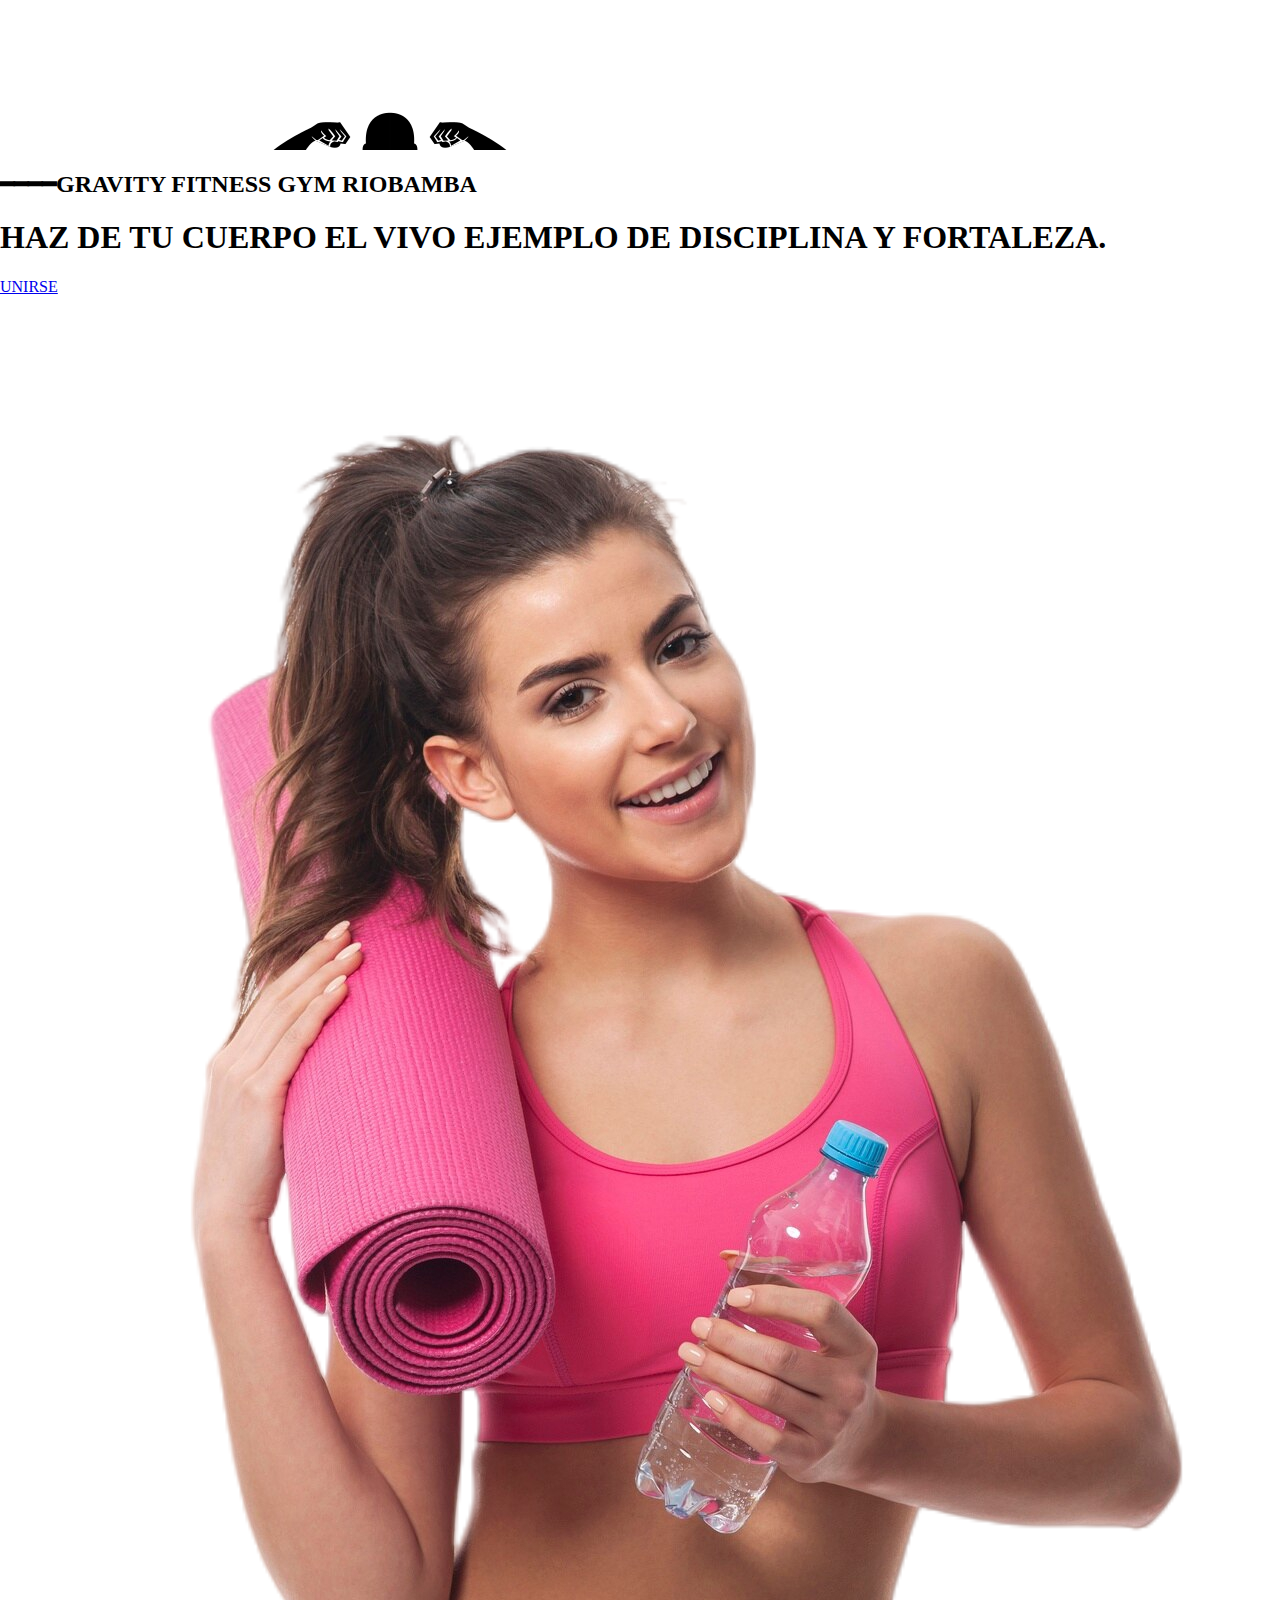
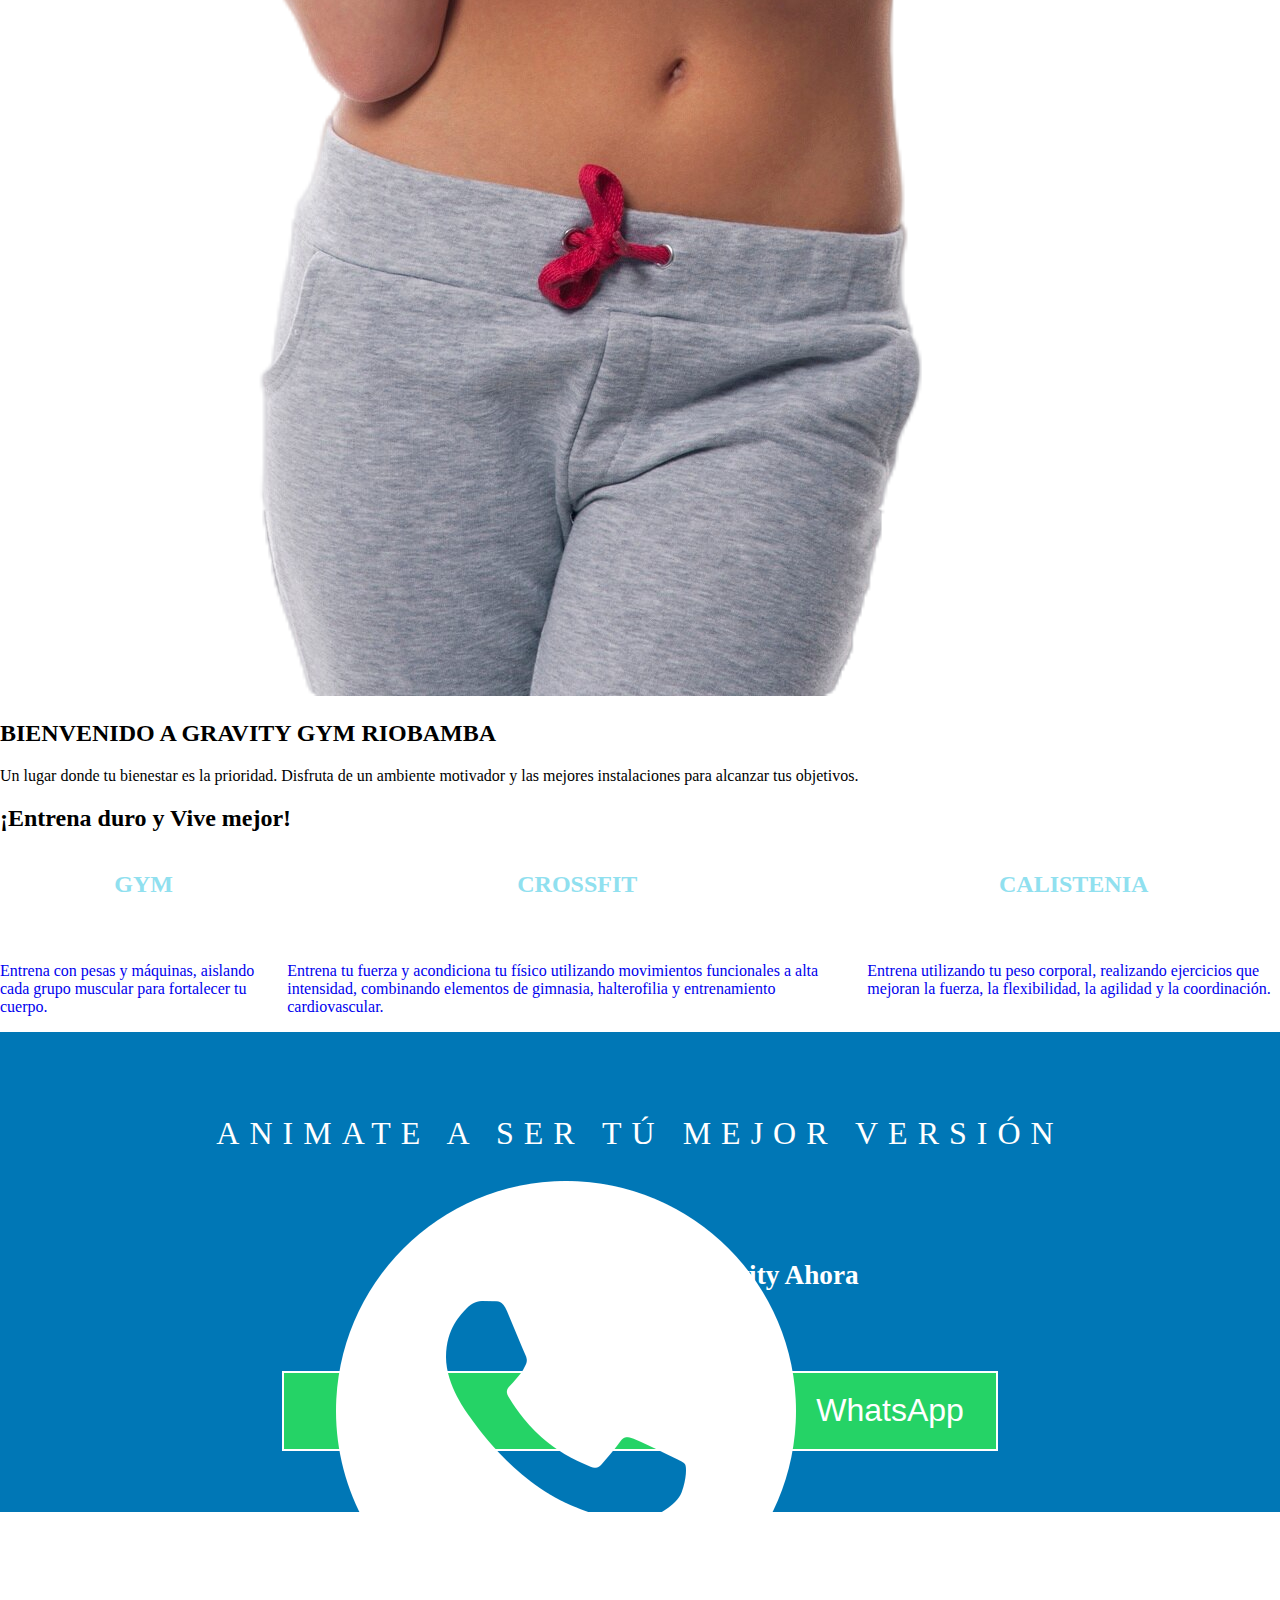
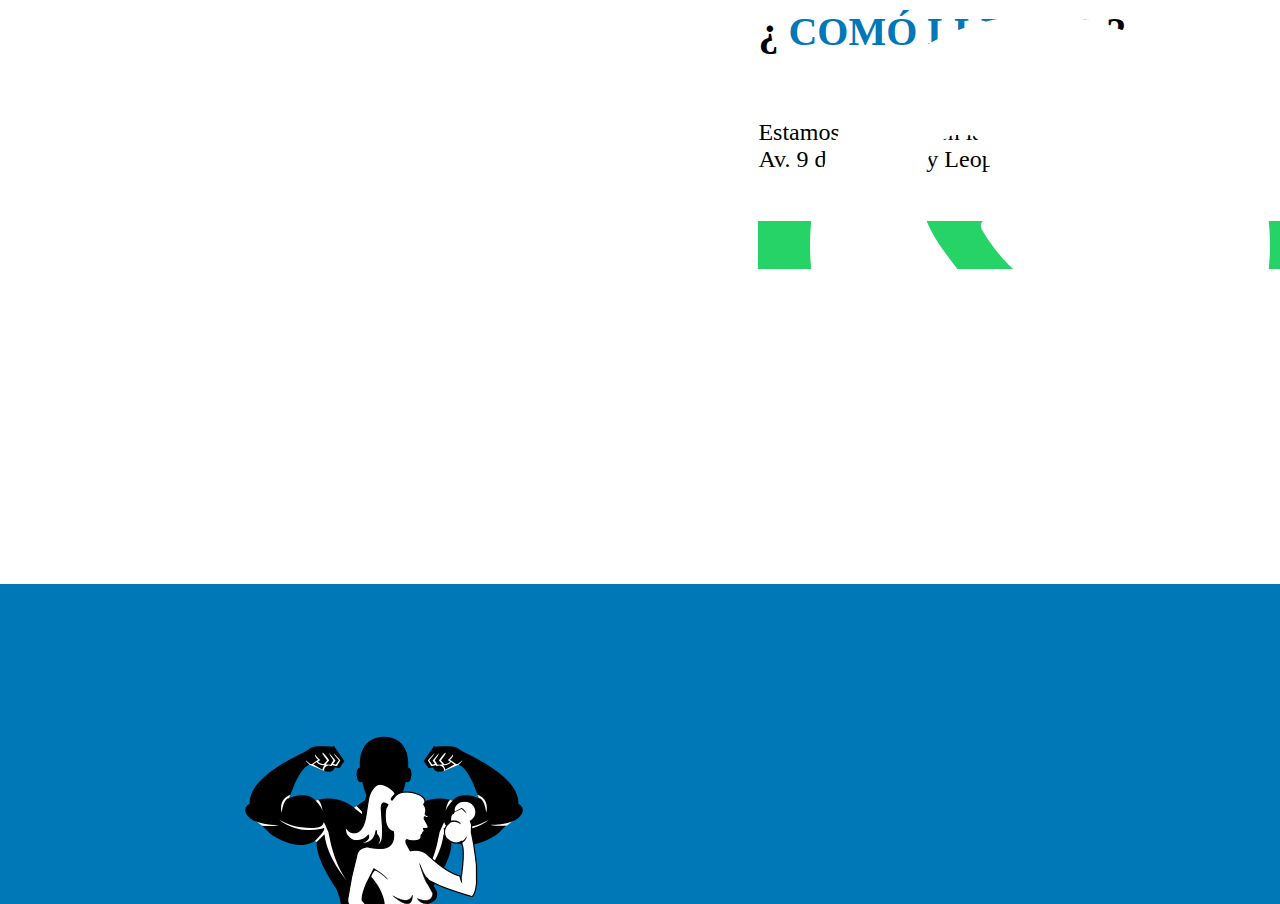
<file: index.html>
<!DOCTYPE html>
<html lang="es">
  <head>
    <meta charset="UTF-8" />
    <meta name="language" content="spanish" />
    <meta name="copyright" content="Gravity Fitness Gym Riobamba" />
    <meta name="audience" content="all" />
    <meta name="keywords" content="Gimnasio, Riobamba, Gym" />
    <meta
      name="description"
      content="El Gimnasio Gravity en Riobamba ofrece entrenamientos en Crossfit, Calistenia y Musculación. Gimnasio Riobamba, Gimnasio en Riobamba."
    />
    <meta name="robots" content="index, all, follow" />
    <meta name="viewport" content="width=device-width, initial-scale=1.0" />
    <!-- Especificaciones de Iconos -->
    <link
      rel="apple-touch-icon"
      sizes="180x180"
      href="https://gravitygymec.com/resources/apple-touch-icon.png"
    />
    <link
      rel="icon"
      type="image/png"
      sizes="32x32"
      href="https://gravitygymec.com/resources/favicon-32x32.png"
    />
    <link
      rel="icon"
      type="image/png"
      sizes="16x16"
      href="https://gravitygymec.com/resources/favicon-16x16.png"
    />
    <link
      rel="manifest"
      href="https://gravitygymec.com/resources/site.webmanifest"
    />
    <link
      rel="mask-icon"
      href="https://gravitygymec.com/resources/safari-pinned-tab.svg"
      color="#5bbad5"
    />
    <link
      rel="shortcut icon"
      href="https://gravitygymec.com/resources/favicon.ico"
    />
    <meta name="msapplication-TileColor" content="#2b5797" />
    <meta
      name="msapplication-config"
      content="https://gravitygymec.com/resources/browserconfig.xml"
    />
    <meta name="theme-color" content="#000000" />
    <!--  -->
    <link rel=“canonical” href=”https://gravitygymec.com/>
    <link rel="stylesheet" href="src/syles/whatsapp-button.css" />
    <!-- Integra la fuente Roboto con sus variantes al proyecto -->
    <!-- Referencia a la Hoja de estilos principal-->
    <link rel="stylesheet" href="src/syles/home.css" />
    <title>Gravity Gym Riobamba</title>
  </head>
  <body>
    <header class="navbar">
      <!-- Html incrustado Menu -->
      <iframe src="src/navbar.html"></iframe>
    </header>
    <!-- Sección de Presentación -->
    <div class="intro-container">
      <h2 class="intro-tittle">
        <span>━━━━</span>GRAVITY FITNESS GYM RIOBAMBA
      </h2>
      <h1 class="intro-text">
        HAZ DE TU CUERPO EL VIVO EJEMPLO DE DISCIPLINA Y FORTALEZA.
      </h1>
      <a href="https://wa.link/6iu2r7" class="intro-button">UNIRSE</a>
    </div>

    <!-- Sección de Bienvenida -->
    <div class="welcome-container">
      <div class="welcome-img">
        <img src="resources/fit-girl.png" alt="chica Gravity Gym Riobamba" />
      </div>
      <div class="text-container">
        <h2>BIENVENIDO A GRAVITY GYM RIOBAMBA</h2>
        <p>
          Un lugar donde tu bienestar es la prioridad. Disfruta de un ambiente
          motivador y las mejores instalaciones para alcanzar tus objetivos.
        </p>
        <h2>¡Entrena duro y Vive mejor!</h2>
      </div>
    </div>

    <!-- Sección que contiene las disciplinas en forma de cajas -->
    <div class="discipline-container">
      <a class="gym-container" href="instalaciones/#upper-muscles">
        <h2 class="discipline-tittle">GYM</h2>
        <p class="discipline-description">
          Entrena con pesas y máquinas, aislando cada grupo muscular para
          fortalecer tu cuerpo.
        </p>
      </a>
      <a class="crossfit-container" href="instalaciones/#discipline">
        <h2 class="discipline-tittle">CROSSFIT</h2>
        <p class="discipline-description">
          Entrena tu fuerza y acondiciona tu físico utilizando movimientos
          funcionales a alta intensidad, combinando elementos de gimnasia,
          halterofilia y entrenamiento cardiovascular.
        </p>
      </a>
      <a class="calistenia-container" href="instalaciones/#discipline">
        <h2 class="discipline-tittle">CALISTENIA</h2>
        <p class="discipline-description">
          Entrena utilizando tu peso corporal, realizando ejercicios que mejoran
          la fuerza, la flexibilidad, la agilidad y la coordinación.
        </p>
      </a>
    </div>

    <!--llamado a la acción -->
    <div class="action-container">
      <h1 class="action-tittle">ANIMATE A SER TÚ MEJOR VERSIÓN</h1>
      <p class="action-text">Únete a la Comunidad Gravity Ahora</p>
      <button
        onclick="window.open('https://wa.link/6iu2r7', '_blank')"
        class="action-button"
        type="button"
      >
        <img src="resources/icon_whatsapp.png" />WhatsApp
      </button>
    </div>

    <!-- Dirección, Mapa -->
    <div class="dir-container">
      <div class="map-container">
        <iframe
          src="https://www.google.com/maps/embed?pb=!1m14!1m8!1m3!1d15952.334225311786!2d-78.63249!3d-1.689651!3m2!1i1024!2i768!4f13.1!3m3!1m2!1s0x91d3a919e9fbfaf3%3A0x9fa268ae8c3c2891!2sGravity%20GYM!5e0!3m2!1ses!2sec!4v1721402490475!5m2!1ses!2sec"
        ></iframe>
      </div>
      <div class="infomap-container">
        <a
          href="https://maps.app.goo.gl/qRbwTTiS84UcshQa8"
          target="_blank"
          class="infomap-tittle"
        >
          <span>¿</span> COMÓ LLEGAR <span>?</span>
        </a>
        <p class="infomap-text">
          Estamos ubicados en la <br />
          Av. 9 de Octubre y Leopoldo Freire
        </p>
        <button
          onclick="window.open('https://wa.link/6iu2r7', '_blank')"
          class="action-button info-button"
          type="button"
        >
          <img src="resources/icon_whatsapp.png" />WhatsApp
        </button>
      </div>
    </div>

    <footer class="ending">
      <!-- html incrustado Pie de Pagina -->
      <iframe src="src/ending.html"></iframe>
    </footer>
  </body>
</html>
</file>
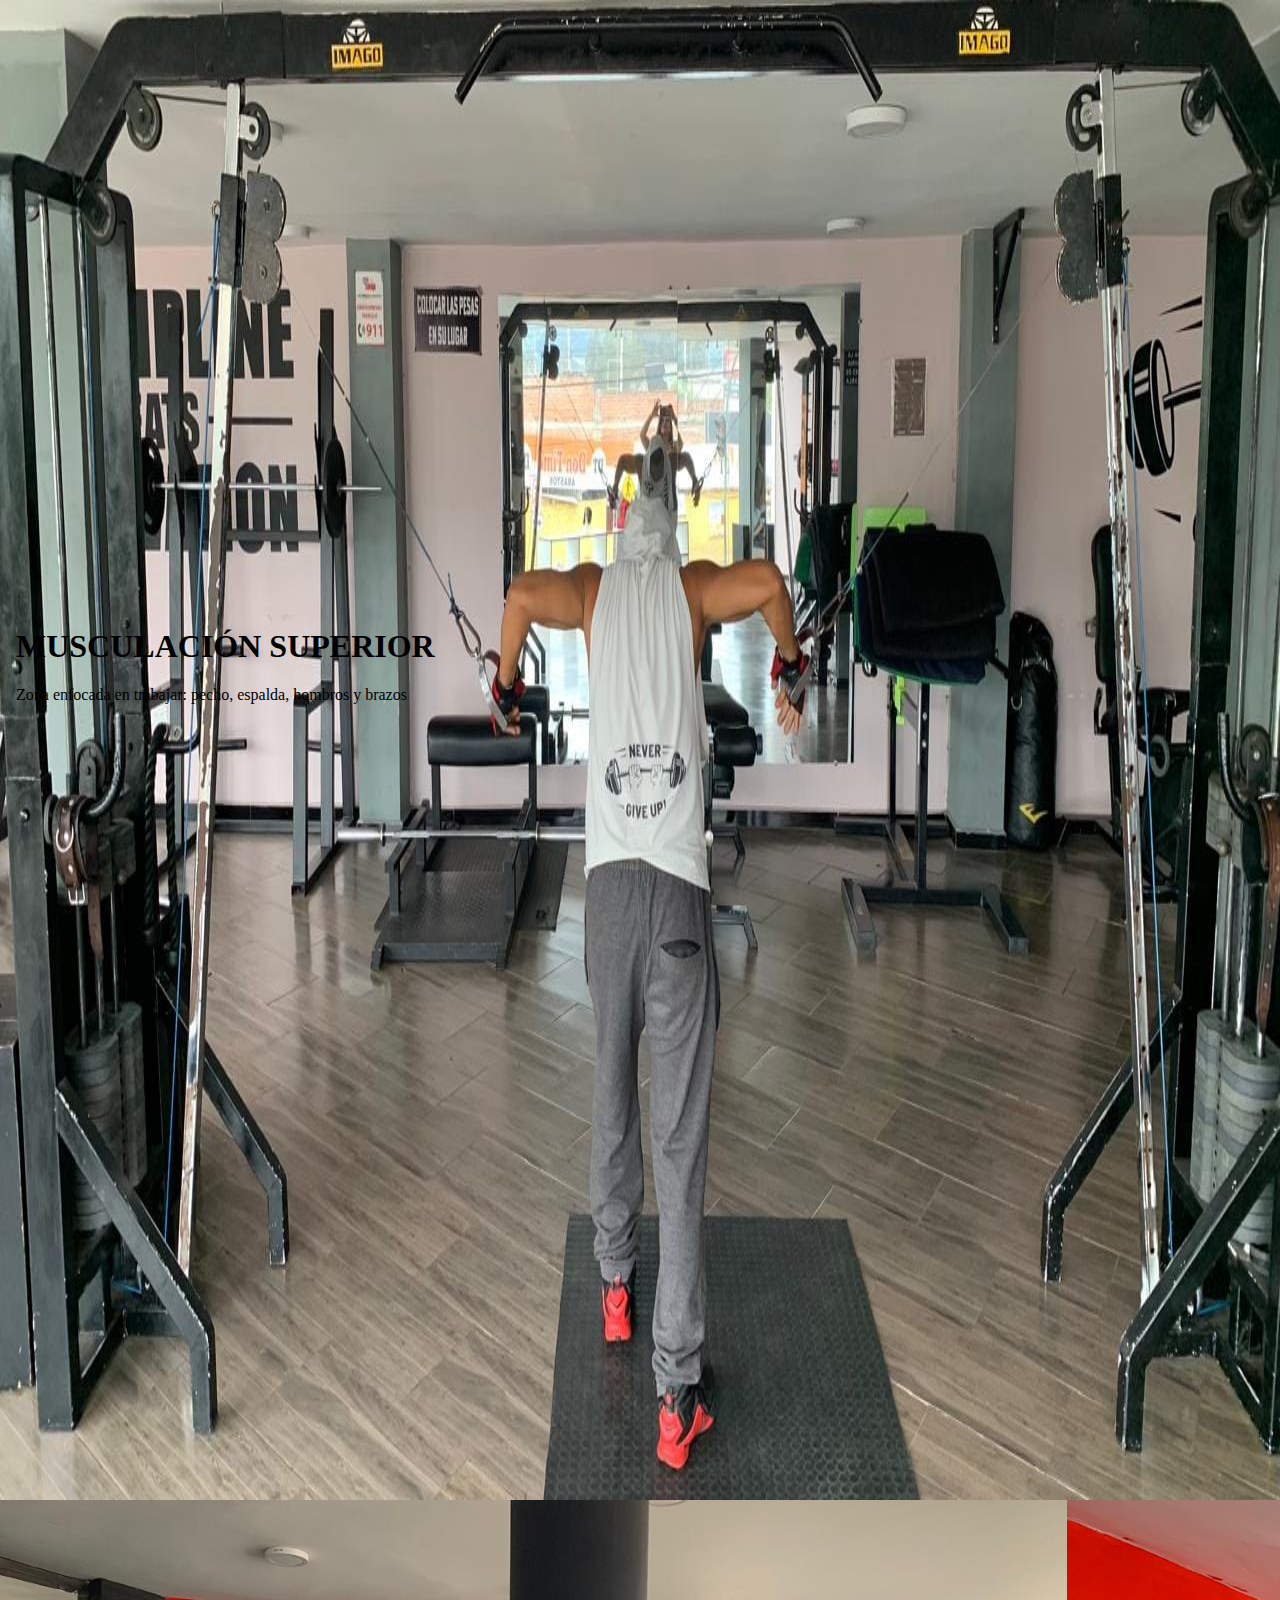
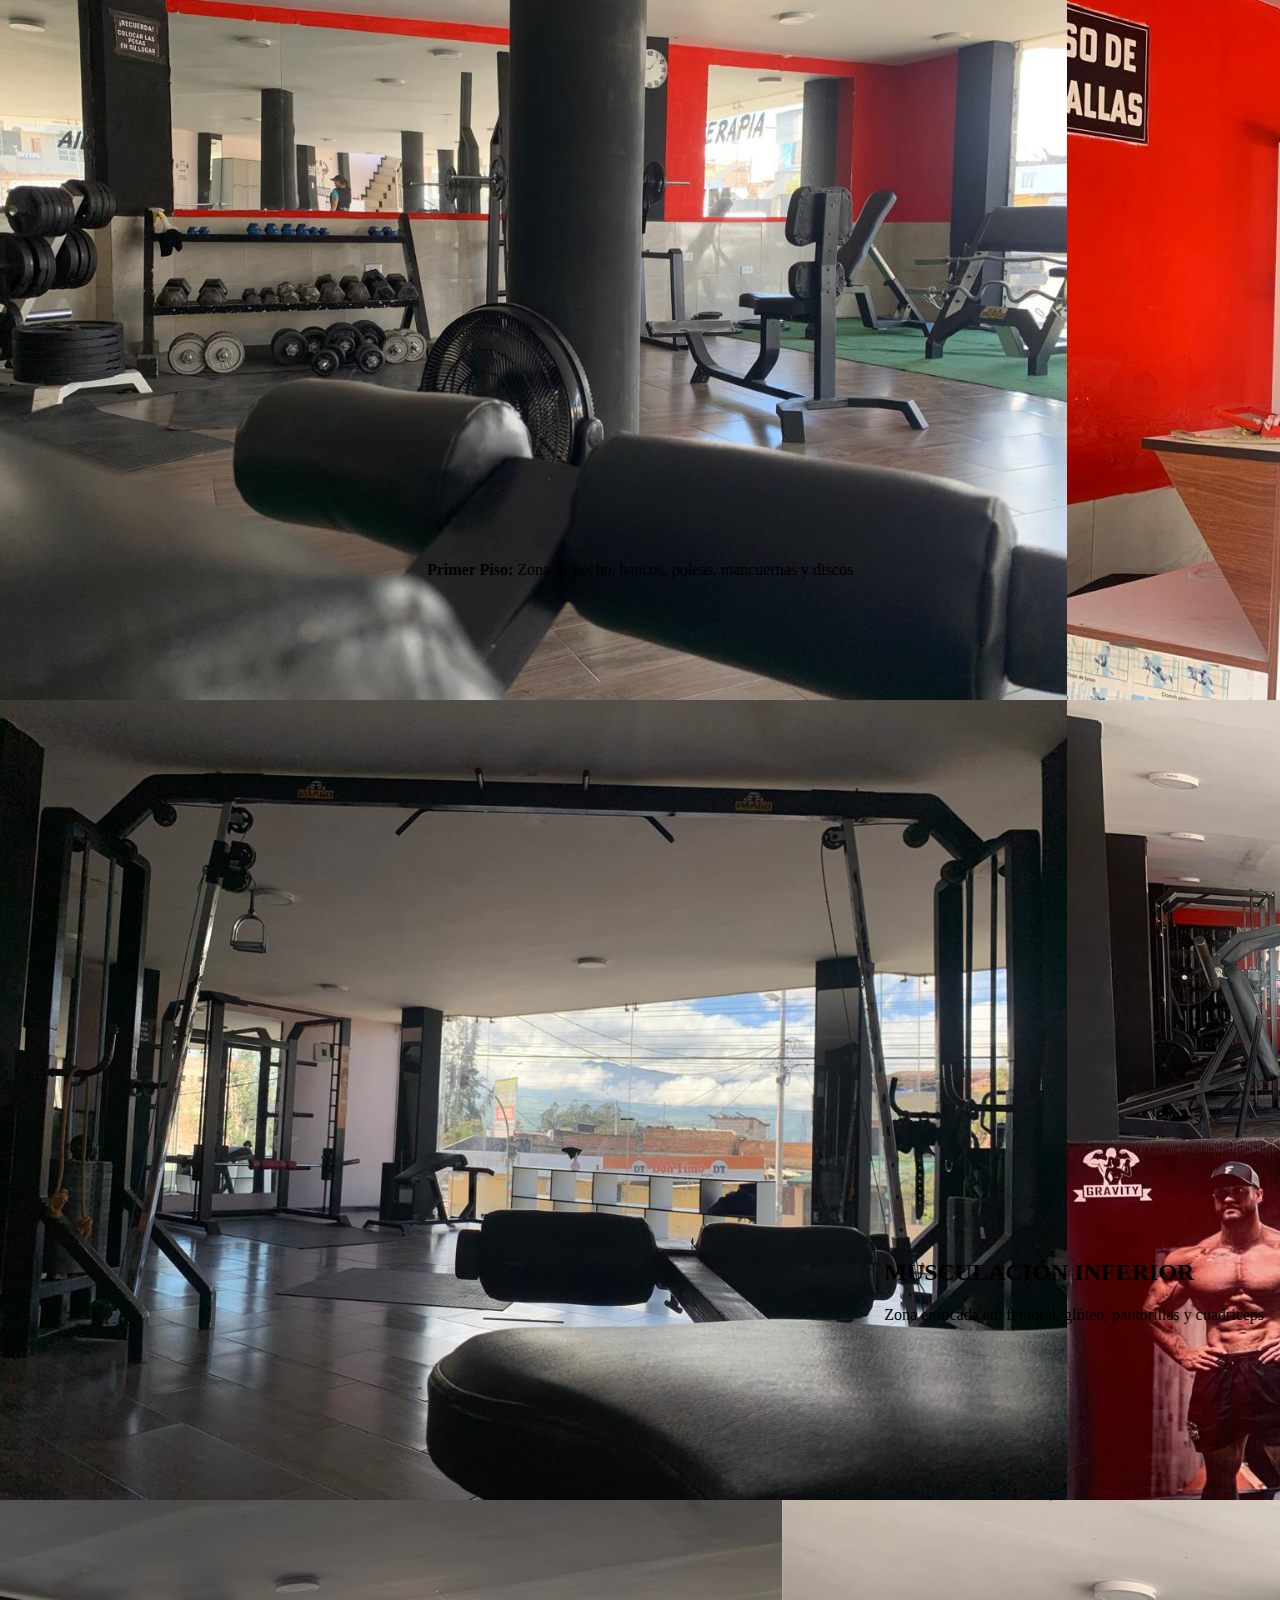
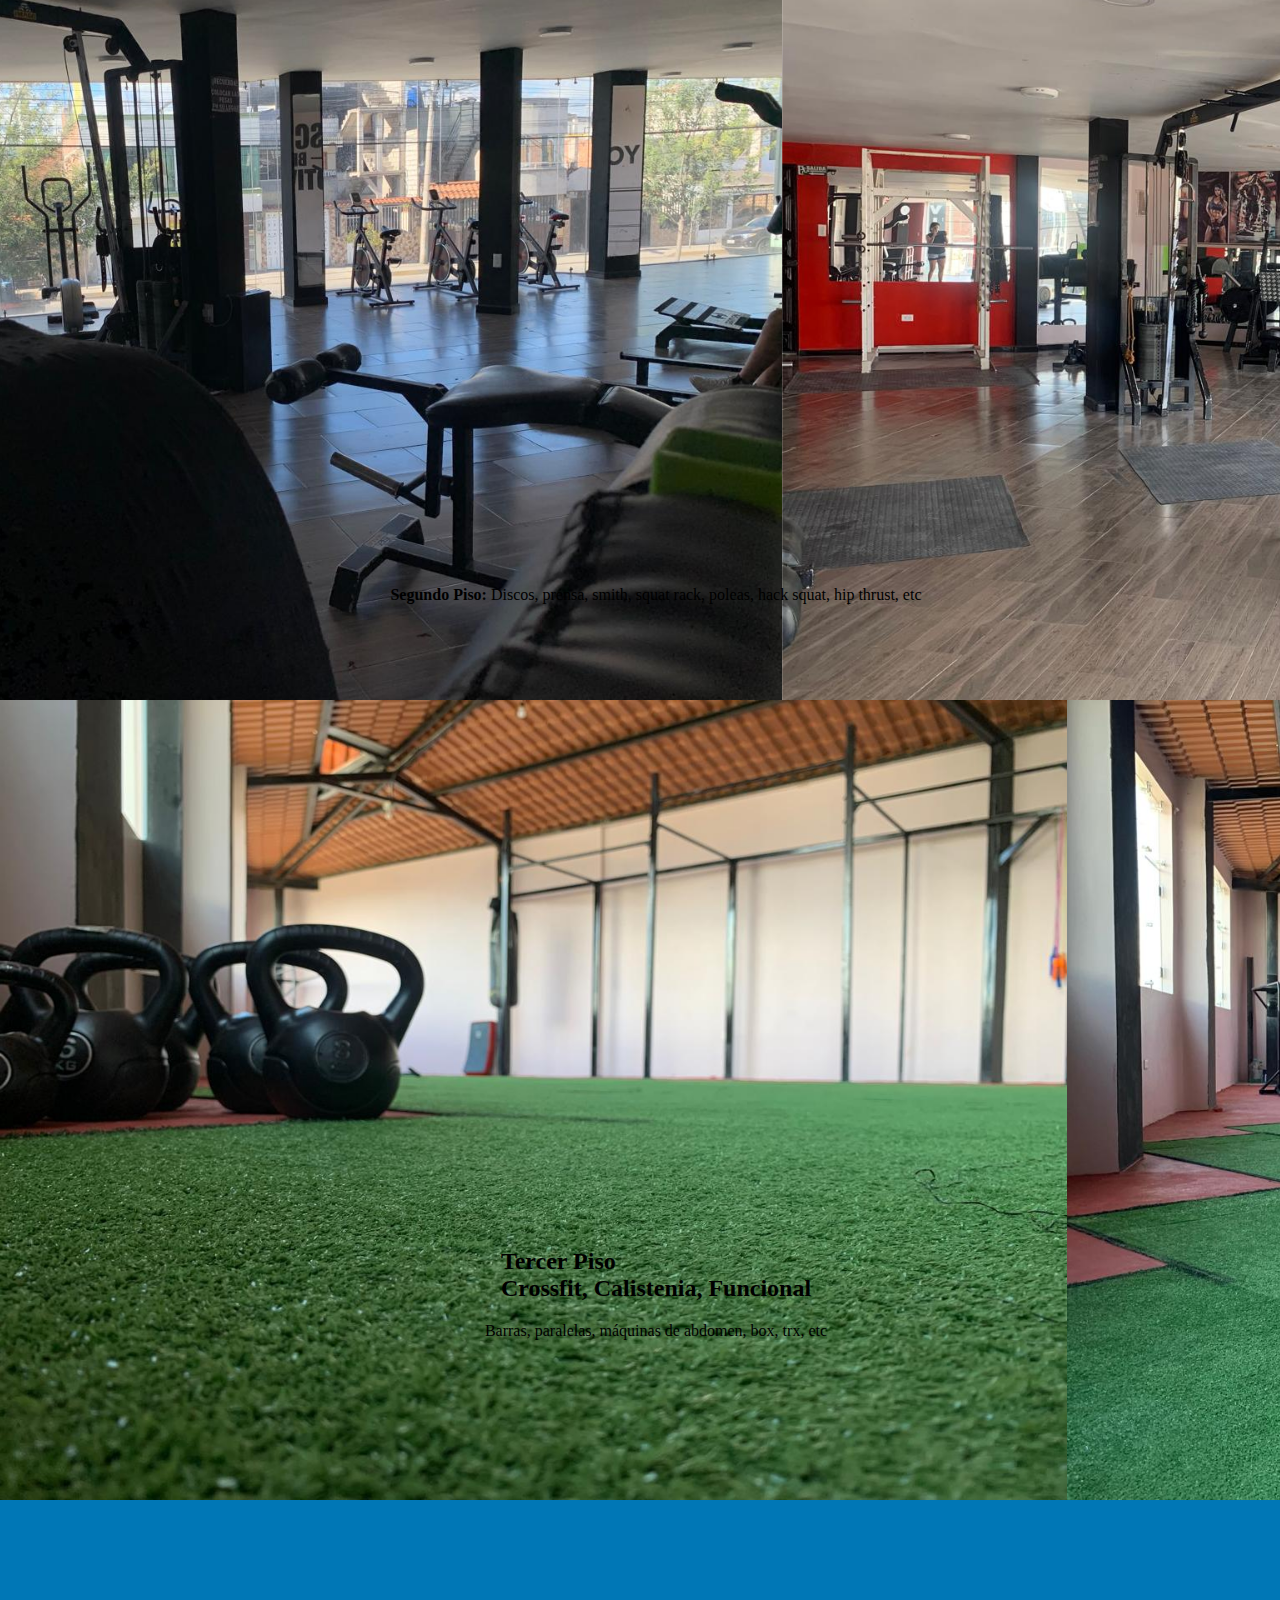
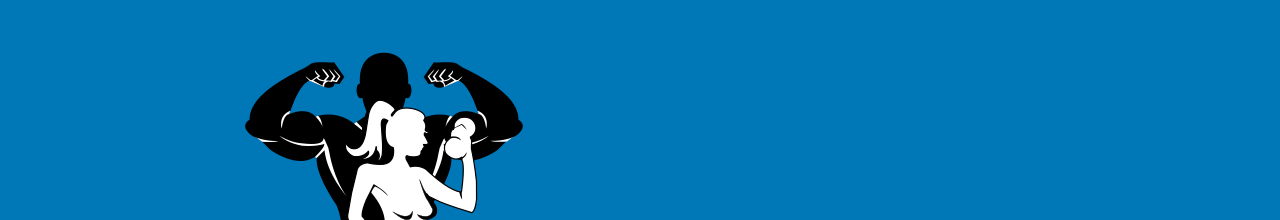
<file: instalaciones/index.html>
<!DOCTYPE html>
<html lang="en">
  <head>
    <meta charset="UTF-8" />
    <meta name="language" content="spanish" />
    <meta name="copyright" content="Gimnasio Gravity Fitness Riobamba" />
    <meta name="audience" content="all" />
    <meta name="keywords" content="Riobamba, Gravity, Instalaciones" />
    <meta
      name="description"
      content="Elige cómo entrenar: Crossfit, calistenia, gimnasio o baile. gimnasio en Riobamba, Av. 9 de Octubre y Leopoldo Freire."
    />
    <meta name="robots" content="index, all, follow" />

    <meta name="viewport" content="width=device-width, initial-scale=1.0" />
    <link rel=“canonical” href=”https://gravitygymec.com/instalaciones/> 
    <link rel="icon" href="../resources/gravity_logo_fondo_blanco.ico" />
    <title>Instalaciones Gimnasio Gravity Riobamba</title>
    <link rel="stylesheet" href="../src/syles/instalaciones.css" />
  </head>
  <body>
    <header class="welcome-container">
      <!-- pack de imagenes -->
      <div class="slider">
        <img
          class="welcome-background"
          src="../resources/cable-press.jpg"
          alt="polea press pectoral"
        />
        <img
          class="welcome-background"
          src="../resources/cable_press_2.jpg"
          alt="polea press pectoral"
        />
        <img
          class="welcome-background"
          src="../resources/pull_over.jpg"
          alt="pull over dorsales"
        />
        <img
          class="welcome-background"
          src="../resources/cable-press.jpg"
          alt="polea press pectoral"
        />
        <img
          class="welcome-background"
          src="../resources/cable_press_2.jpg"
          alt="polea press pectoral"
        />
      </div>
      <div class="welcome-filter">
        <nav class="navbar">
          <ul>
            <li class="link">
              <a href="https://gravitygymec.com/">
                <img src="../resources/gravity_logo.png" alt="logo" />
              </a>
            </li>
            <li class="link"><a href="../unirse">Unirse</a></li>
            <li class="link"><a href="">Instalaciones</a></li>
            <li class="link"><a href="../redes">Redes</a></li>
          </ul>
        </nav>
        <div class="text-container">
          <h1 class="text-tittle">MUSCULACIÓN SUPERIOR</h1>
          <p class="text-description">
            Zona enfocada en trabajar: pecho, espalda, hombros y brazos
          </p>
        </div>
      </div>
    </header>

    <!-- BLoque Musculación superior -->
    <div class="upper-muscles" id="upper-muscles">
      <!-- Pack de imagenes -->
      <div class="slider upper-muscles-slider">
        <img
          src="../resources/primer_piso_1.jpeg"
          alt="Press declinado pecho"
        />
        <img src="../resources/casilleros.jpeg" alt="casilleros" />
        <img src="../resources/mancuernas.jpeg" alt="Mancuernas" />
        <img
          src="../resources/press_inclinado.jpeg"
          alt="press inclinado pecho"
        />
        <img
          src="../resources/complete_view_first_floor.jpeg"
          alt="Primer Piso"
        />
        <img src="../resources/primer_piso_1.jpeg" alt="Primer Piso" />
        <img src="../resources/casilleros.jpeg" alt="Casilleros" />
      </div>
      <div class="text-container upper-muscles-description">
        <p class="text-description">
          <strong class="upper-muscles-description-tittle">Primer Piso:</strong>
          Zona de pecho, bancos, poleas, mancuernas y discos
        </p>
      </div>
    </div>

    <!-- Bloque musculación inferior -->
    <div class="lower-muscles-container">
      <div class="lower-muscles-intro">
        <div class="slider lower-muscles-slider">
          <img src="../resources/segundo_piso_1.jpeg" alt="Poleas Femorales" />
          <img
            src="../resources/bicicletas_cbum.jpeg"
            alt="bicicletas & Cbum"
          />

          <img src="../resources/rack.jpeg" alt="Prensa & Squat Rack" />
          <img src="../resources/segundo_piso_1.jpeg" alt="Segundo Piso" />
          <img
            src="../resources/bicicletas_cbum.jpeg"
            alt="Bicicletas & Cbum"
          />
        </div>
        <div class="text-container lower-muscles-text">
          <h2 class="text-tittle">MUSCULACIÓN INFERIOR</h2>
          <p class="text-description">
            Zona enfocada en: femoral, glúteo, pantorillas y cuadriceps
          </p>
        </div>
      </div>

      <div class="lower-muscles-details">
        <div class="slider slider-details">
          <img src="../resources/segundo_piso_2.jpeg" alt="Segundo Piso" />
          <img src="../resources/segundo_piso_3.jpeg" alt="Segundo Piso" />
          <img
            src="../resources/segundo_piso_4.jpeg"
            alt="Segundo Piso Casilleros"
          />
          <img src="../resources/segundo_piso_5.jpeg" alt="Segundo Piso" />
          <img src="../resources/segundo_piso_2.jpeg" alt="Segundo Piso" />
          <img src="../resources/segundo_piso_3.jpeg" alt="Segundo Piso" />
        </div>
        <div class="text-container lower">
          <p class="text-description">
            <strong class="lower-muscles-details-tittle">Segundo Piso:</strong>
            Discos, prensa, smith, squat rack, poleas, hack squat, hip thrust,
            etc
          </p>
        </div>
      </div>
    </div>

    <!-- Bloque Disciplinas: Tercer Piso -->
    <div class="discipline-container" id="discipline">
      <div class="slider discipline-slider">
        <img src="../resources/tercer_piso_1.jpeg" alt="Pesas Rusas" />
        <img src="../resources/bars.jpeg" alt="Barras, Calistenia, Paralelas" />
        <img src="../resources/cuerda.jpeg" alt="Crossfit, Cuerda" />
        <img src="../resources/boxeo.jpeg" alt="Boxeo, Boxing" />
        <img src="../resources/trx.jpeg" alt="Trx, Entrenamiento Funcional" />
        <img src="../resources/tercer_piso_1.jpeg" alt="Pesas Rusas" />
        <img src="../resources/bars.jpeg" alt="Calistenia, Street Workout" />
      </div>
      <div class="text-container discipline-text">
        <h2 class="text-tittle">
          Tercer Piso
          <br />
          Crossfit, Calistenia, Funcional
        </h2>
        <p class="text-description">
          Barras, paralelas, máquinas de abdomen, box, trx, etc
        </p>
      </div>
    </div>

    <!-- pie de pagina -->
    <footer class="ending">
      <iframe src="../src/ending.html" frameborder="0"></iframe>
    </footer>
    <!-- Logica Scripting -->
    <script src="../src/instalaciones.js"></script>
  </body>
</html>
</file>
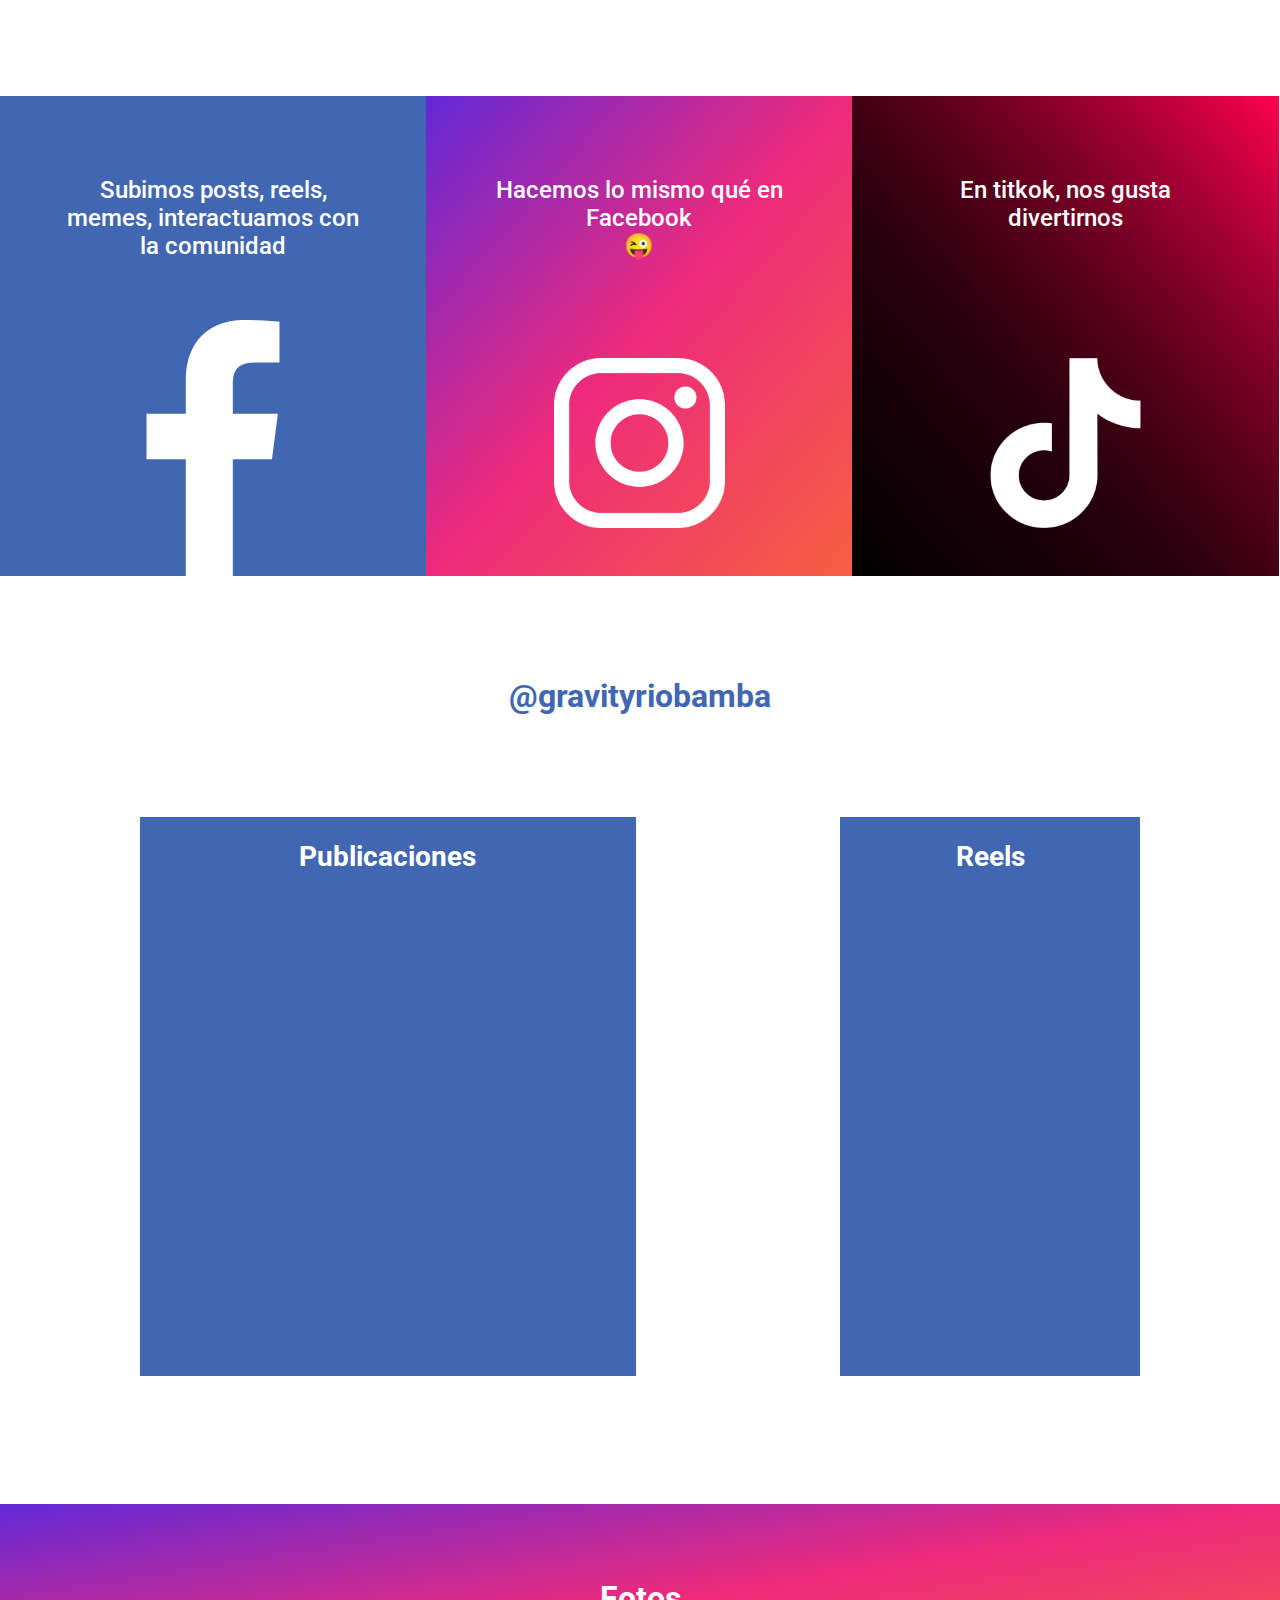
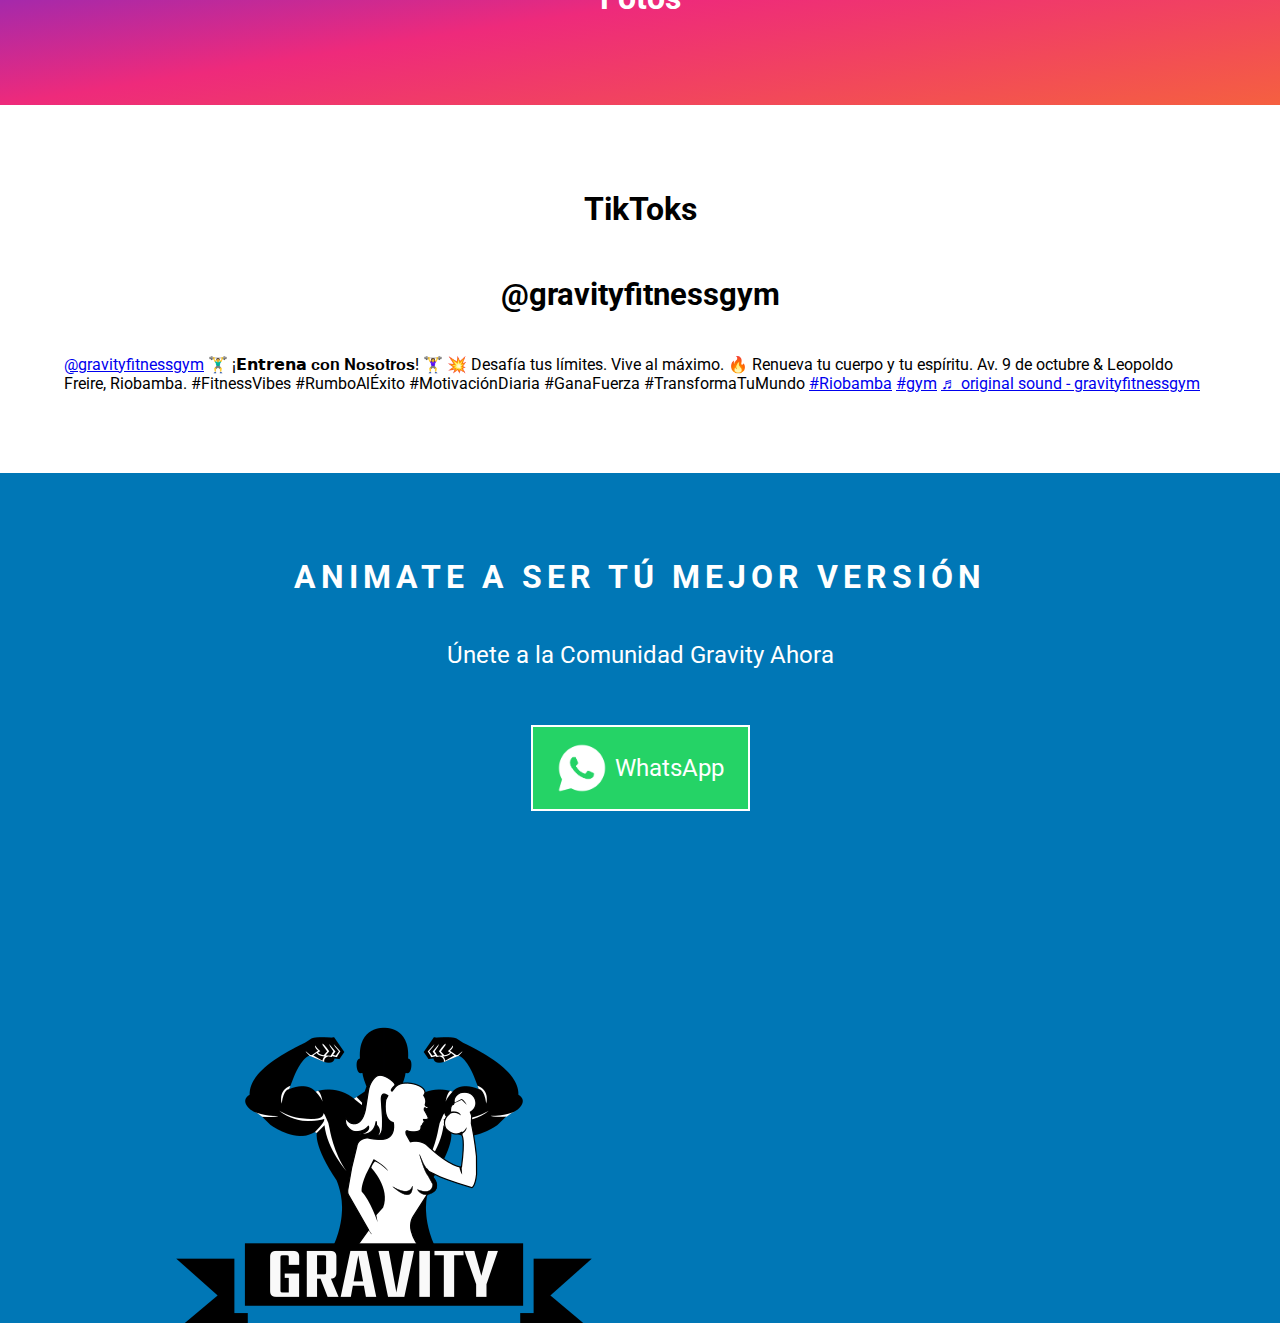
<file: redes/index.html>
<!DOCTYPE html>
<html lang="en">
  <head>
    <meta charset="UTF-8" />
    <meta name="language" content="spanish" />
    <meta name="copyright" content="Gravity Fitness Gym Riobamba" />
    <meta name="audience" content="all" />
    <meta name="keywords" content="Riobamba, Gravity, redes" />
    <meta
      name="description"
      content="Únete a la comunidad Gravity gym en Facebook, Instagram y TikTok. Sube contenido y etiquétanos."
    />
    <meta name="robots" content="index, all, follow" />
    <!--  -->
    <link
    rel="shortcut icon"
    href="https://gravitygymec.com/resources/favicon.ico"
    />
  <!--  -->
    <meta name="viewport" content="width=device-width, initial-scale=1.0" />
    <link rel=“canonical” href=”https://gravitygymec.com/redes/> 
    <title>Redes Sociales Gravity gimnasio Ecuador</title>
    <!--  -->
    <link rel="stylesheet" href="../src/syles/redes.css" />
  </head>
  <body>
    <!-- Navbar -->
    <header class="navbar">
      <iframe src="../src/navbar.html"></iframe>
    </header>

    <!-- Redes Sociales -->
    <div class="link-container">
      <a href="https://www.facebook.com/gravityriobamba" target="_blank" class="facebook">
        <p>Subimos posts, reels, memes, interactuamos con la comunidad</p>
        <img src="../resources/facebook-app-symbol.png" alt="Icono de facebook" />
      </a>
      <a href="https://www.instagram.com/gravitygymriobamba/" target="_blank" class="instagram">
        <p>
          Hacemos lo mismo qué en Facebook <br />
          😜
        </p>
        <img src="../resources/instagram-logo.png" alt="Icono de Instagram" />
      </a>
      <a href="https://www.tiktok.com/@gravityfitnessgym" target="_blank" class="tiktok">
        <p>En titkok, nos gusta divertirnos</p>
        <img src="../resources/tik-tok-logo.png" alt="Icono de TikTok" />
      </a>
    </div>

    <!-- bloque de Facebook -->
    <div class="facebook-container">
      <a href="https://www.facebook.com/gravityriobamba" target="_blank">
        <h1>@gravityriobamba</h1></a>
      <div class="facebook-contenido">
        <div class="posts">
          <h2>Publicaciones</h2>
          <iframe src="https://www.facebook.com/plugins/page.php?href=https%3A%2F%2Fwww.facebook.com%2Fgravityriobamba&tabs=timeline&width=500&height=1000&small_header=false&adapt_container_width=true&hide_cover=false&show_facepile=true&appId" width="500" height="1000" style="border:none;overflow:hidden" scrolling="no" frameborder="0" allowfullscreen="true" allow="autoplay; clipboard-write; encrypted-media; picture-in-picture; web-share">
          </iframe>
        </div>
        <div class="reels">
          <h2>Reels</h2>
          <iframe src="https://www.facebook.com/plugins/video.php?height=476&href=https%3A%2F%2Fwww.facebook.com%2Freel%2F1120967482313975%2F&show_text=false&width=267&t=0" width="auto" height="auto" style="border:none;overflow:hidden" scrolling="no" frameborder="0" allowfullscreen="true" allow="autoplay; clipboard-write; encrypted-media; picture-in-picture; web-share" allowFullScreen="true"></iframe>
          </div>
        </div>
      </div>
    </div>

    <!-- Bloque de Instagram -->
    <div class="instagram-container">
      <h2>Fotos</h2>
      <div class="instagram-widget">
        <script src="https://static.elfsight.com/platform/platform.js" data-use-service-core defer></script>
        <div class="elfsight-app-784d354a-a5d5-4fe9-a4de-d48851158419" data-elfsight-app-lazy></div>
      </div>
    </div>

      <!-- Tiktok -->
      <div class="tiktok-container">
        <h1>TikToks</h1>
        <a href="https://www.tiktok.com/@gravityfitnessgym" target="_blank"><h2>@gravityfitnessgym</h2></a>
        <div class="tiktok-video">
          <blockquote class="tiktok-embed" cite="https://www.tiktok.com/@gravityfitnessgym/video/7393128162894417157" data-video-id="7393128162894417157" style="max-width: auto;min-width: auto;" > <section> <a target="_blank" title="@gravityfitnessgym" href="https://www.tiktok.com/@gravityfitnessgym?refer=embed">@gravityfitnessgym</a> 🏋️‍♂️ ¡𝗘𝗻𝘁𝗿𝗲𝗻𝗮 𝐜𝐨𝐧 𝐍𝐨𝐬𝐨𝐭𝐫𝐨𝐬! 🏋️‍♀️ 💥 Desafía tus límites. Vive al máximo. 🔥 Renueva tu cuerpo y tu espíritu. Av. 9 de octubre &#38; Leopoldo Freire, Riobamba. #FitnessVibes #RumboAlÉxito #MotivaciónDiaria #GanaFuerza #TransformaTuMundo <a title="riobamba" target="_blank" href="https://www.tiktok.com/tag/riobamba?refer=embed">#Riobamba</a> <a title="gym" target="_blank" href="https://www.tiktok.com/tag/gym?refer=embed">#gym</a> <a target="_blank" title="♬ original sound  - gravityfitnessgym" href="https://www.tiktok.com/music/original-sound-gravityfitnessgym-7393128831349345029?refer=embed">♬ original sound  - gravityfitnessgym</a> </section> </blockquote> <script async src="https://www.tiktok.com/embed.js"></script>
        </div>
      </div>

       <!-- Unirse Llamado a la acción -->
      <div class="action-container">
        <h1 class="action-tittle">ANIMATE A SER TÚ MEJOR VERSIÓN</h1>
        <p class="action-text">Únete a la Comunidad Gravity Ahora</p>
        <a href="https://wa.link/6iu2r7" target="_blank" class="action-button">
          <img src="../resources/icon_whatsapp.png"/>
          WhatsApp
        </a>
      </div>

      <!-- ending/Footer -->
       <footer class="ending">
        <iframe src="../src/ending.html"></iframe>
       </footer>
    </body>
</html>
</file>
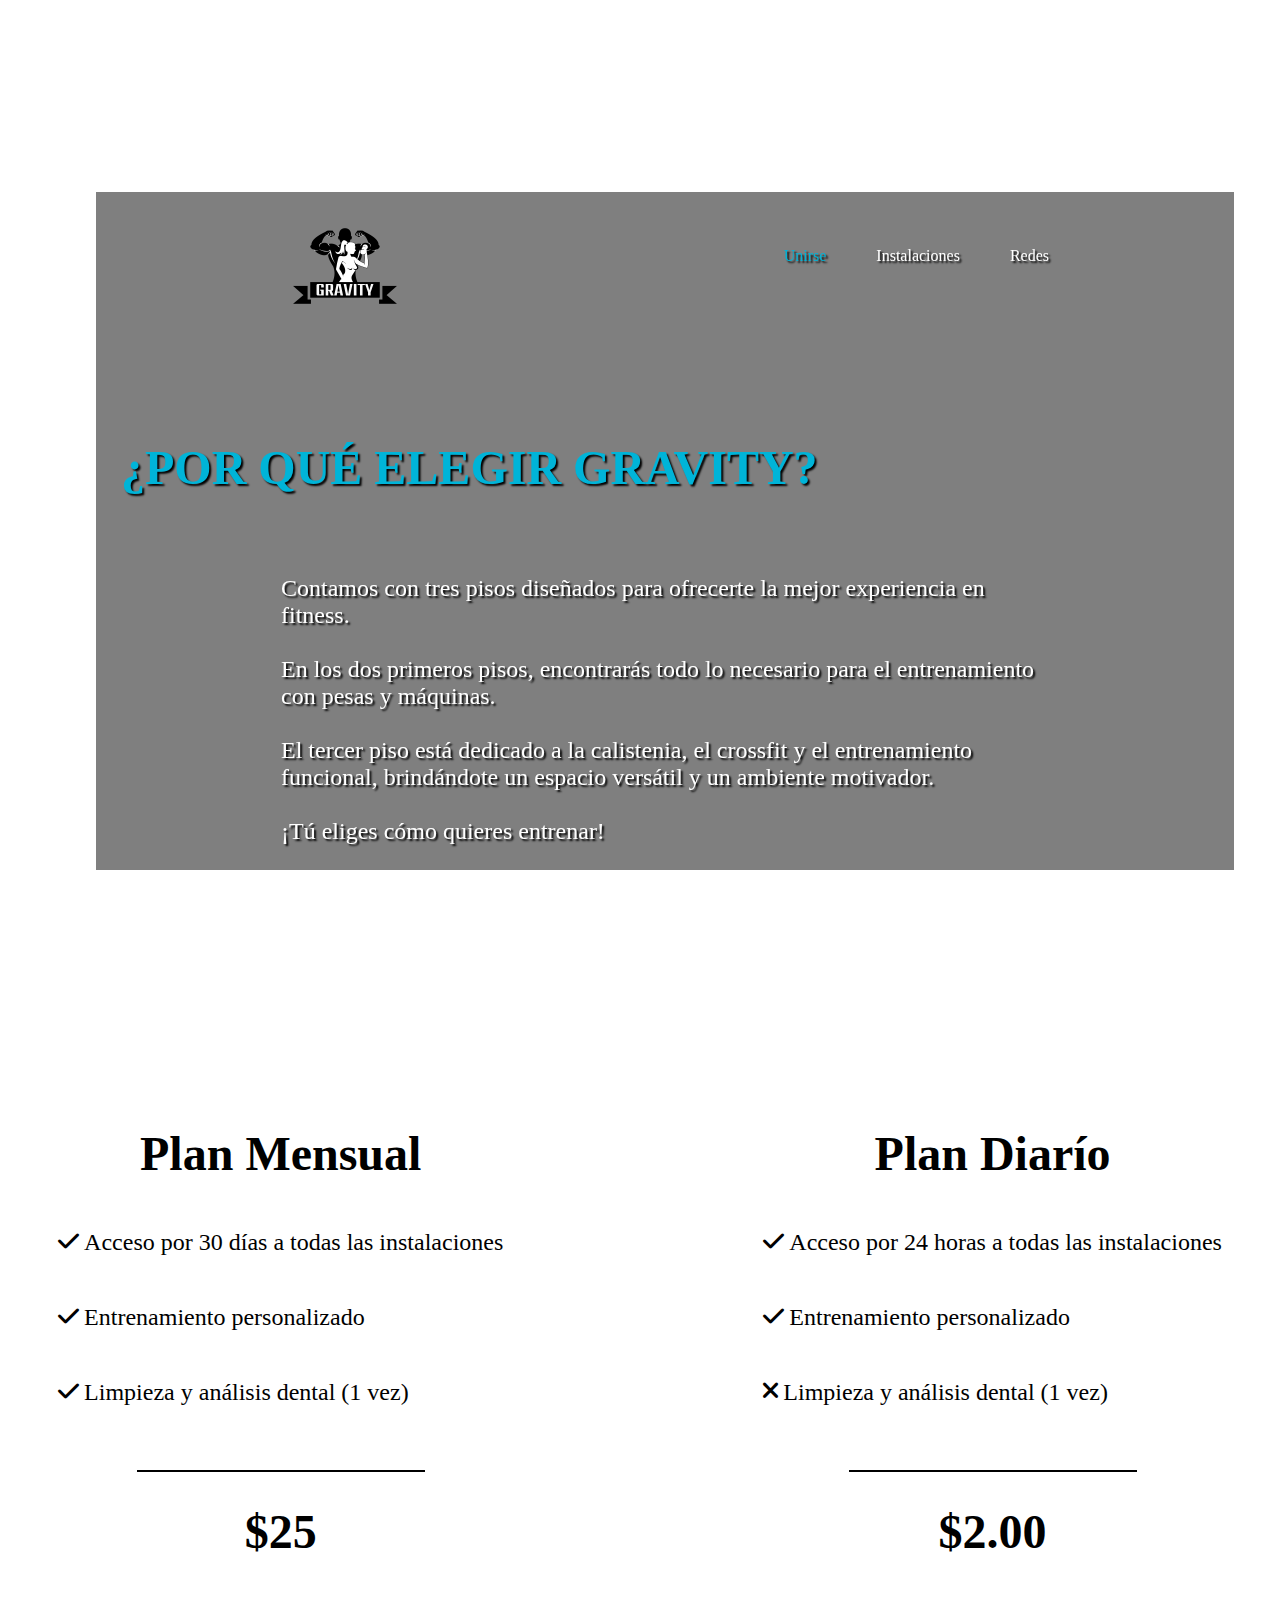
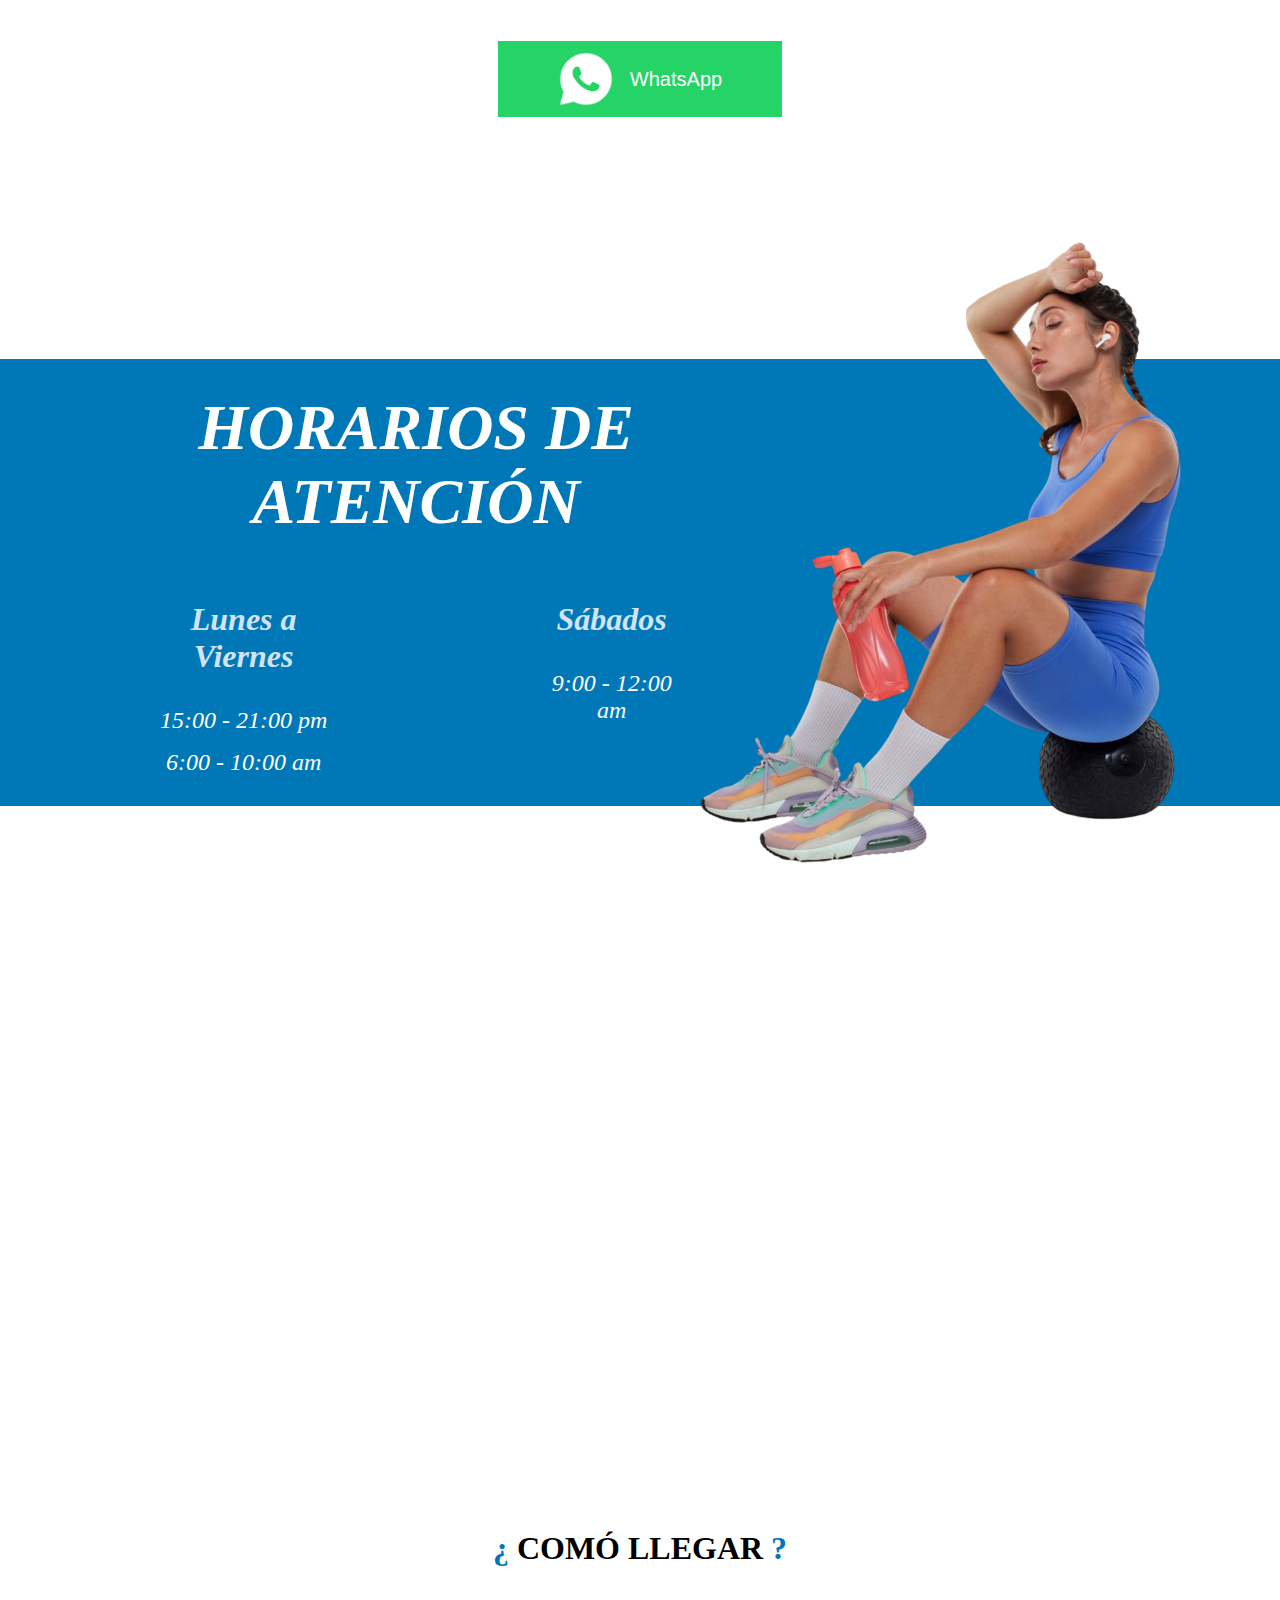
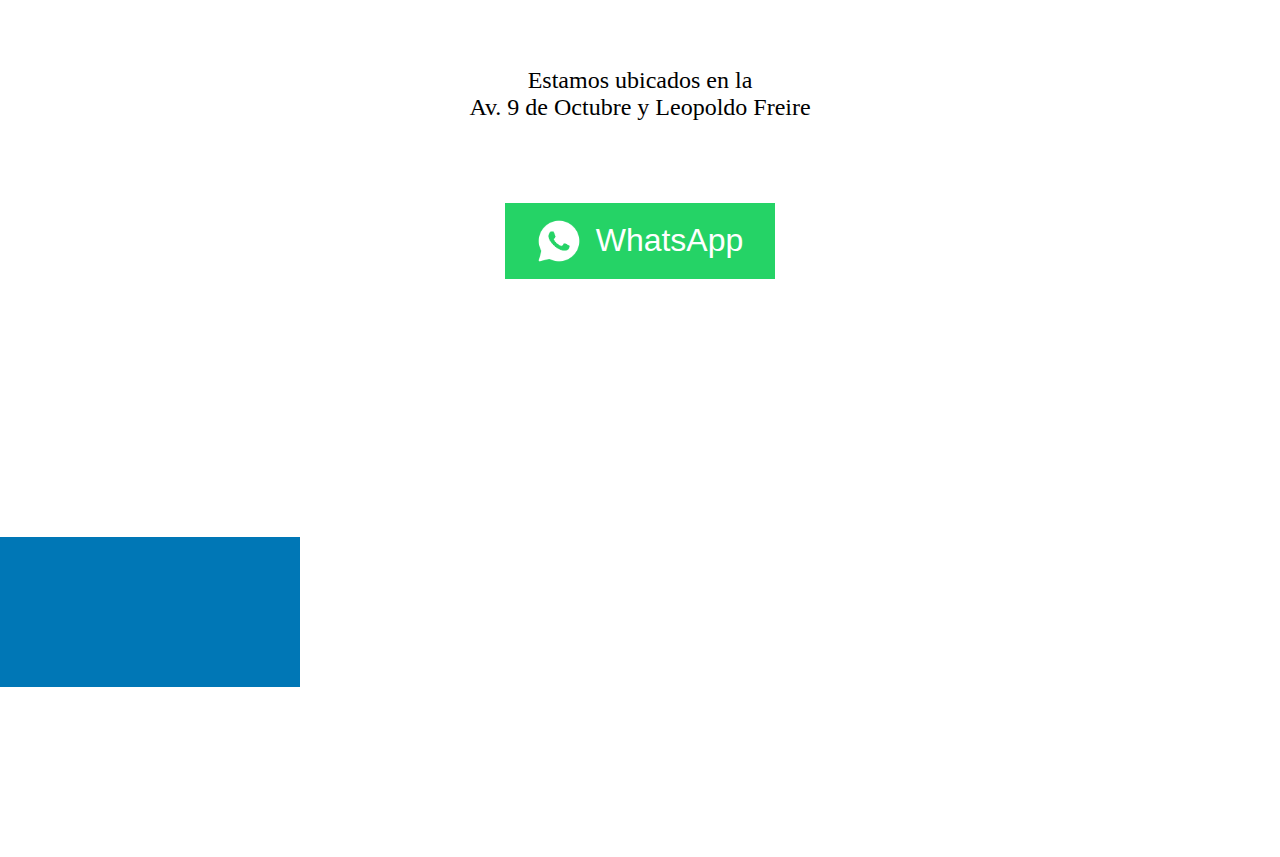
<file: unirse/index.html>
<!DOCTYPE html>
<html lang="en">
  <head>
    <meta charset="UTF-8" />
    <meta name="viewport" content="width=device-width, initial-scale=1.0" />
    <meta name="language" content="spanish" />
    <meta name="copyright" content="Gravity Fitness Gym Riobamba" />
    <meta name="audience" content="all" />
    <meta name="keywords" content="Gimnasio, Gravity, Membresía" />
    <meta
      name="description"
      content="Contamos con tres pisos dedicados a pesas, máquinas, calistenia, crossfit y entrenamiento funcional. Disfruta de un espacio versátil y motivador para entrenar."
    />
    <meta name="robots" content="index, all, follow" />

    <title>Gravity Gym Riobamba Unirse</title>
    <link rel="icon" href="../resources/gravity_logo_fondo_blanco.ico" />
    <link rel="stylesheet" href="../src/syles/whatsapp-button.css" />
    <link rel="stylesheet" href="../src/syles/unirse.css" />
    <link
      rel="stylesheet"
      href="https://cdnjs.cloudflare.com/ajax/libs/font-awesome/6.0.0-beta3/css/all.min.css"
    />
  </head>

  <body>
    <!-- welcome -->
    <header class="welcome-container">
      <div class="blur">
        <div class="navbar-container">
          <div class="navbar-logo">
            <a href="../index.html">
              <img class="link logo" src="../resources/gravity_logo.png" alt="Gravity Gym Riobamba logo" />
            </a>
          </div>
          <div class="navbar-links">
            <a href="" class="link active">Unirse</a>
            <a href="../instalaciones" class="link">Instalaciones</a>
            <a href="../redes" class="link">Redes</a>
          </div>
        </div>
        <div class="welcome-text">
          <h1 class="welcome-tittle">¿POR QUÉ ELEGIR GRAVITY?</h1>
          <p class="welcome-description">
            Contamos con tres pisos diseñados para ofrecerte la mejor
            experiencia en fitness. <br />
            <br />
            En los dos primeros pisos, encontrarás todo lo necesario para el
            entrenamiento con pesas y máquinas. <br />
            <br />
            El tercer piso está dedicado a la calistenia, el crossfit y el
            entrenamiento funcional, brindándote un espacio versátil y un
            ambiente motivador. <br /><br />
            ¡Tú eliges cómo quieres entrenar!
          </p>
        </div>
      </div>
    </header>

    <!-- Planes de pago -->
    <div class="plan-container">
      <div class="plan-monthly">
        <h2 class="plan-tittle">Plan Mensual</h2>
        <div class="plan-text">
          <span>
            <i class="fa-sharp fa-solid fa-check icon"></i>
            Acceso por 30 días a todas las instalaciones
          </span>
          <span>
            <i class="fa-sharp fa-solid fa-check icon"></i>
            Entrenamiento personalizado
          </span>
          <span>
            <i class="fa-sharp fa-solid fa-check icon"></i>
            Limpieza y análisis dental (1 vez)
          </span>
        </div>
        <hr />
        <span class="plan-value">$25</span>
      </div>

      <div class="plan-daily">
        <h2 class="plan-tittle">Plan Diarío</h2>
        <div class="plan-text">
          <span>
            <i class="fa-sharp fa-solid fa-check icon"></i>
            Acceso por 24 horas a todas las instalaciones
          </span>
          <span>
            <i class="fa-sharp fa-solid fa-check icon"></i>
            Entrenamiento personalizado
          </span>
          <span>
            <i class="fa-sharp fa-solid fa-xmark icon"></i></i>
            Limpieza y análisis dental (1 vez)
          </span>
        </div>
        <hr />
        <span class="plan-value">$2.00</span>
      </div>
    </div>

    <button
      onclick="window.open('https://wa.link/6iu2r7', '_blank')"
      class="action-button plan-button"
      type="button"
    >
      <img src="../resources/icon_whatsapp.png" alt="Botón de WhatsApp" />WhatsApp
    </button>

    <!-- Seccion Horarios -->
    <div class="schedule-container">
      <div class="schedule-image">
        <img src="../resources/girl-sit.png" alt="Chica Agotada Gravity Fitness Gym" />
      </div>
      <div class="schedule-info">
        <h2>HORARIOS DE ATENCIÓN</h2>
        <div class="schedule-info-time">
          <div class="schedule-info-weekday">
            <em class="schedule-info-day">Lunes a Viernes</em>
            <time class="schedule-info-hour" datetime="15:00">15:00 - 21:00 pm</time>
            <time class="schedule-info-hour" datetime="6:00">6:00 - 10:00 am</time>
          </div>
          <div class="schedule-info-weekend">
            <em class="schedule-info-day">Sábados</em>
            <time class="schedule-info-hour" datetime="09:00">9:00 - 12:00 am</time>
          </div>
        </div>
      </div>
    </div>

    <!-- Dirección, Mapa -->
    <div class="dir-container">
      <div class="map-container">
        <iframe
          src="https://www.google.com/maps/embed?pb=!1m14!1m8!1m3!1d15952.334225311786!2d-78.63249!3d-1.689651!3m2!1i1024!2i768!4f13.1!3m3!1m2!1s0x91d3a919e9fbfaf3%3A0x9fa268ae8c3c2891!2sGravity%20GYM!5e0!3m2!1ses!2sec!4v1721402490475!5m2!1ses!2sec"
        ></iframe>
      </div>
      <div class="infomap-container">
        <h2>
          <a href="https://maps.app.goo.gl/yCgqgkR4yqrYzu9S9" target="_blank" class="infomap-tittle">
          <span>¿</span> COMÓ LLEGAR <span>?</span>
        </a>
        </h2>
        <p class="infomap-text">
          Estamos ubicados en la <br />
          Av. 9 de Octubre y Leopoldo Freire
        </p>
        <button
          onclick="window.open('https://wa.link/6iu2r7', '_blank')"
          class="action-button dir-button"
          type="button"
        >
          <img src="../resources/icon_whatsapp.png" alt="Botón de WhatsApp"/>WhatsApp
        </button>
      </div>
    </div>
    <!-- Html incrustado pie de pagina -->
     <footer class="pie">
      <iframe  src="../src/ending.html" frameborder="0"></iframe>
     </footer>
  </body>
</html>
</file>
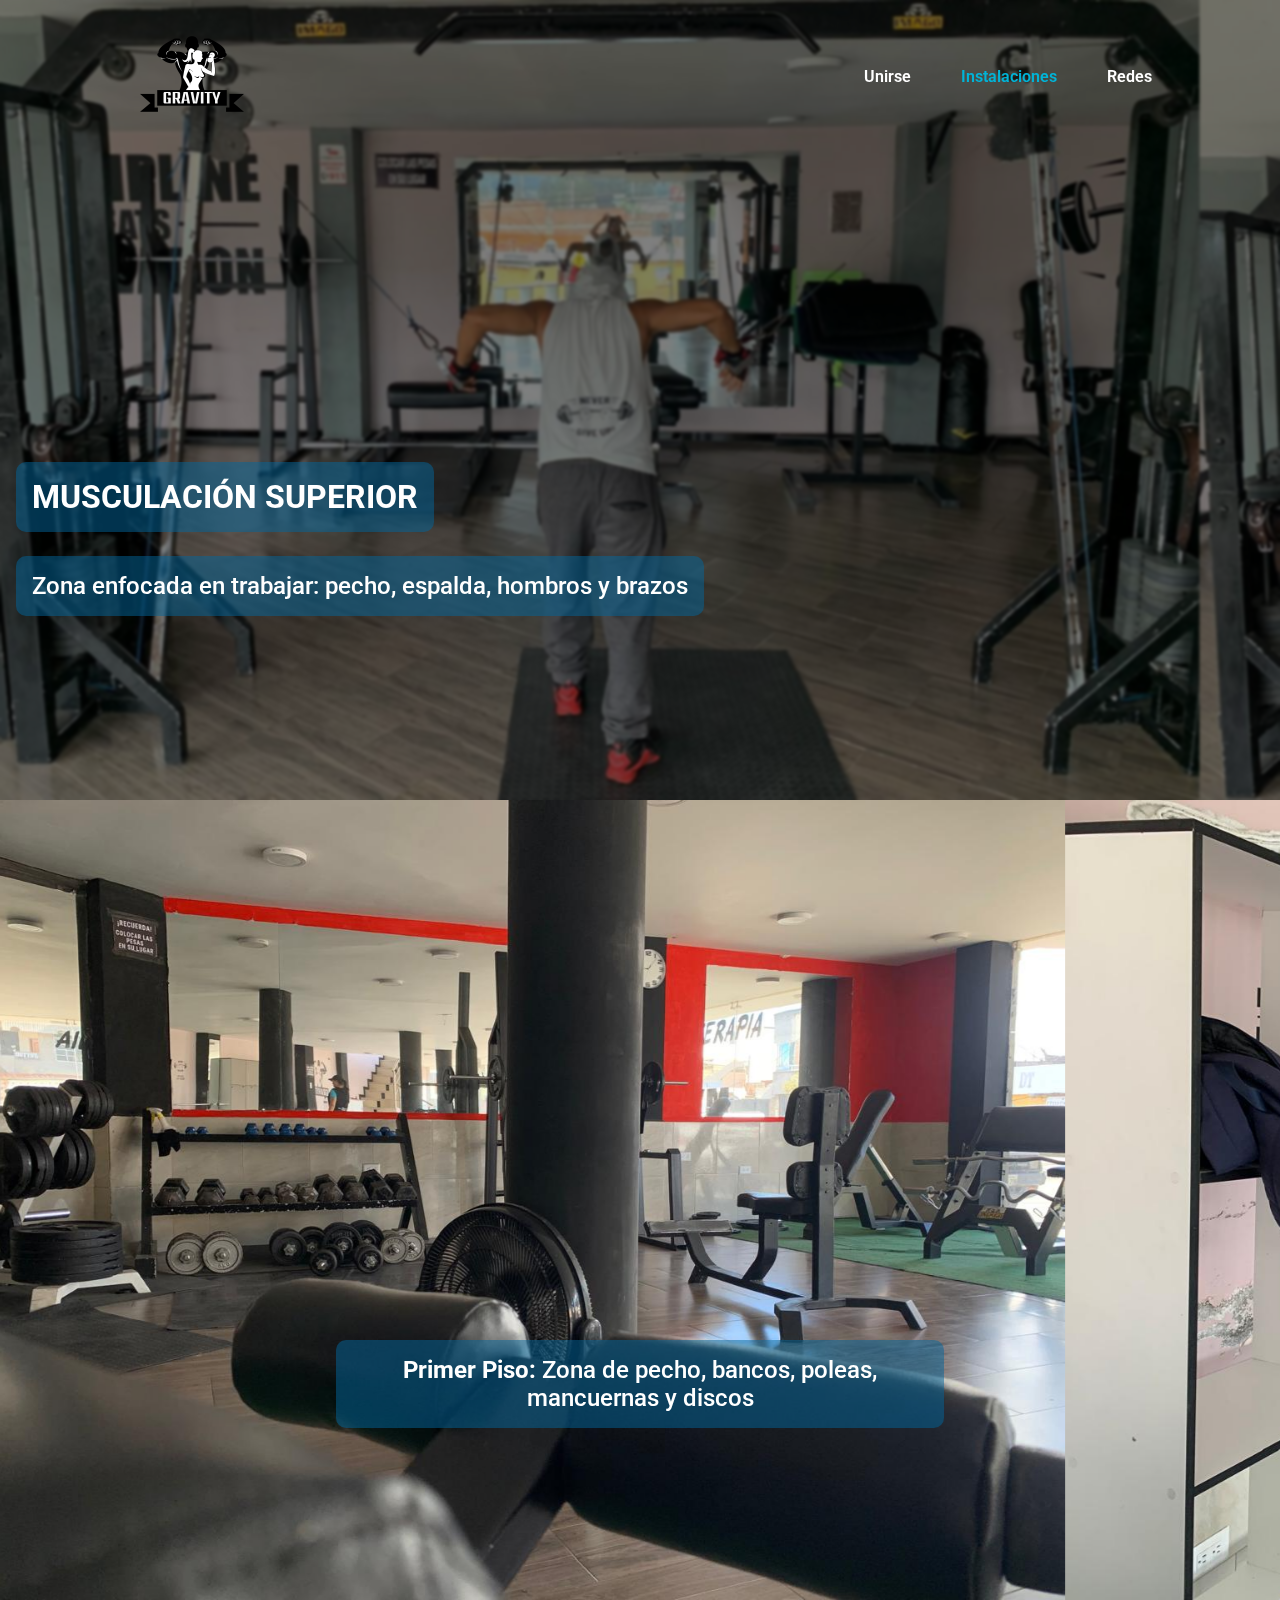
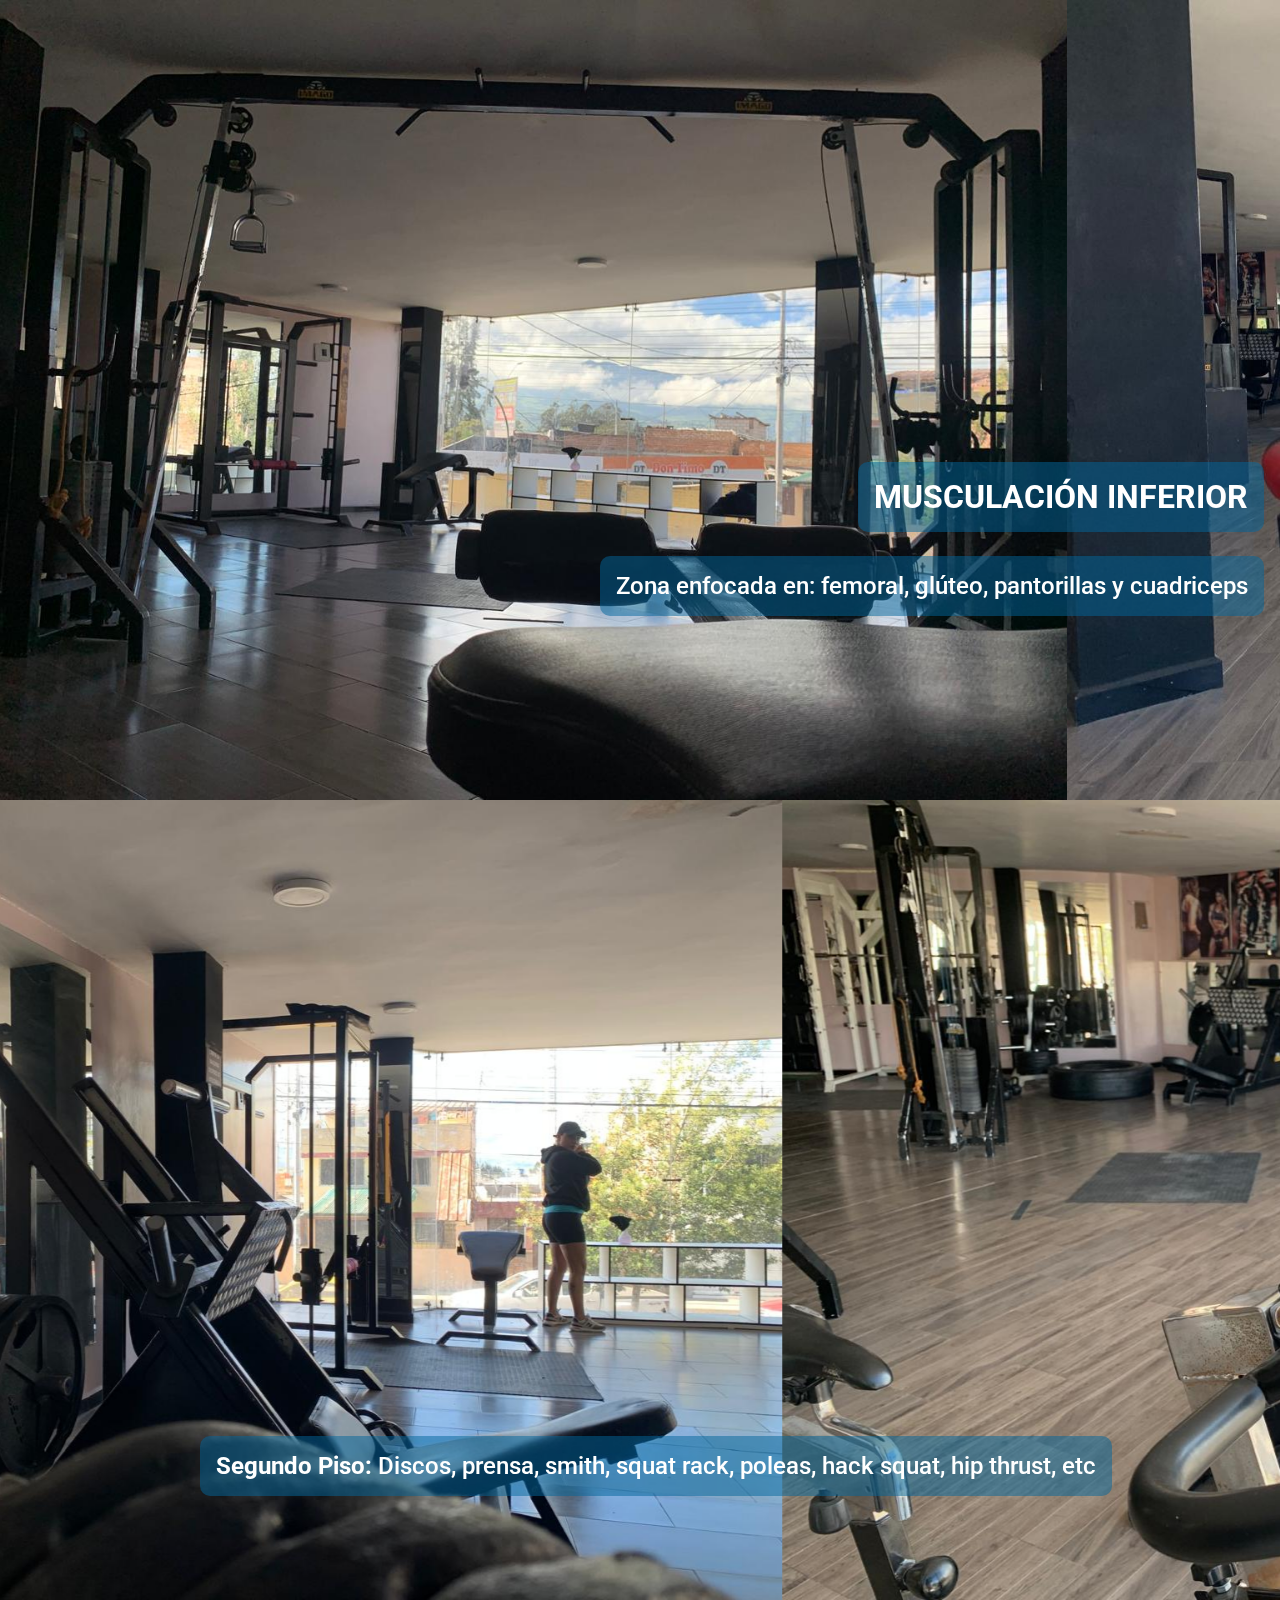
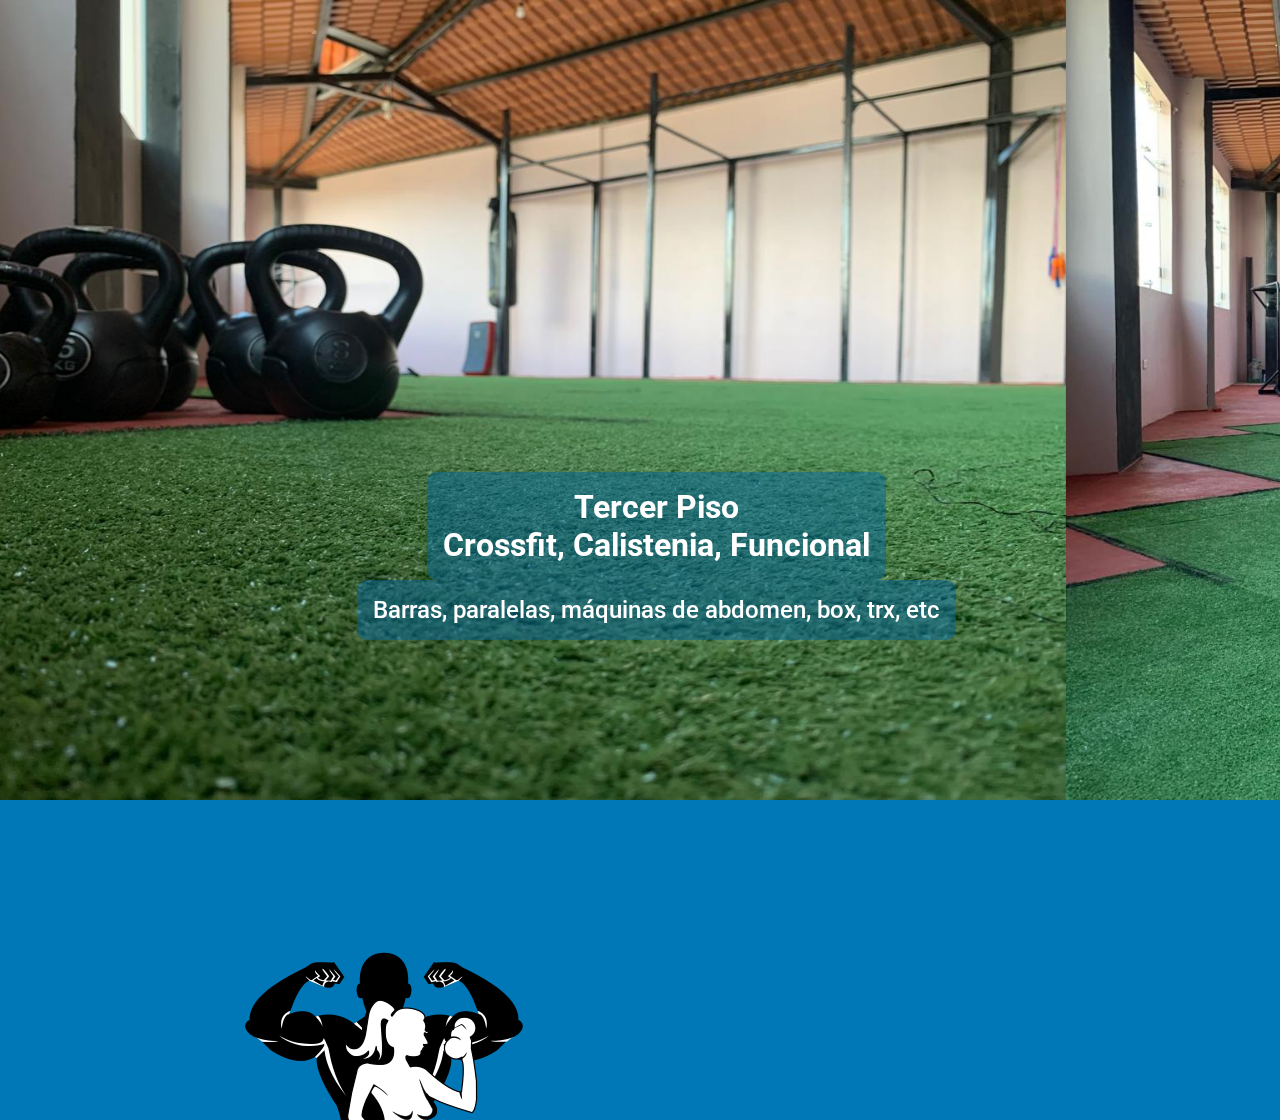
<file: public/instalaciones/index.html>
<!DOCTYPE html>
<html lang="en">
  <head>
    <meta charset="UTF-8" />
    <meta name="viewport" content="width=device-width, initial-scale=1.0" />
    <meta http-equiv="refresh" content="0;url=../../src/instalaciones.html" />
  </head>
</html>
</file>
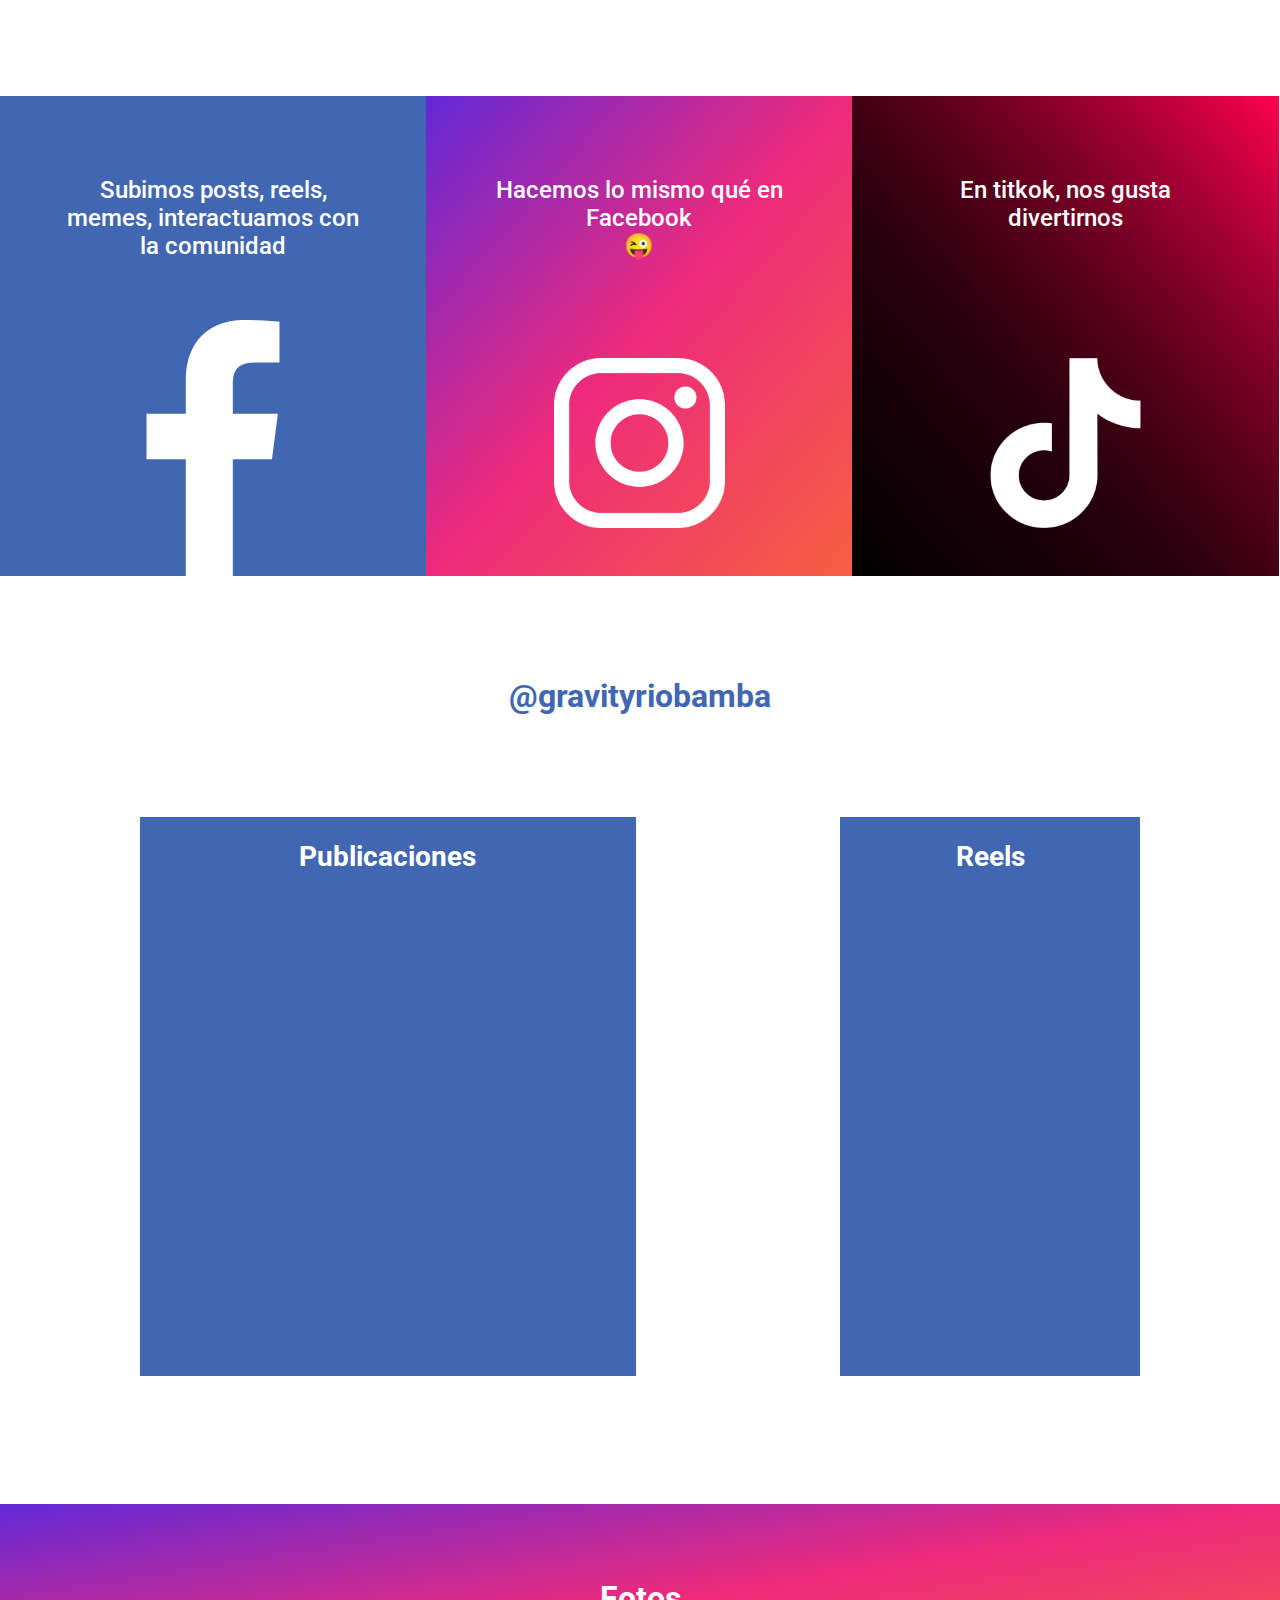
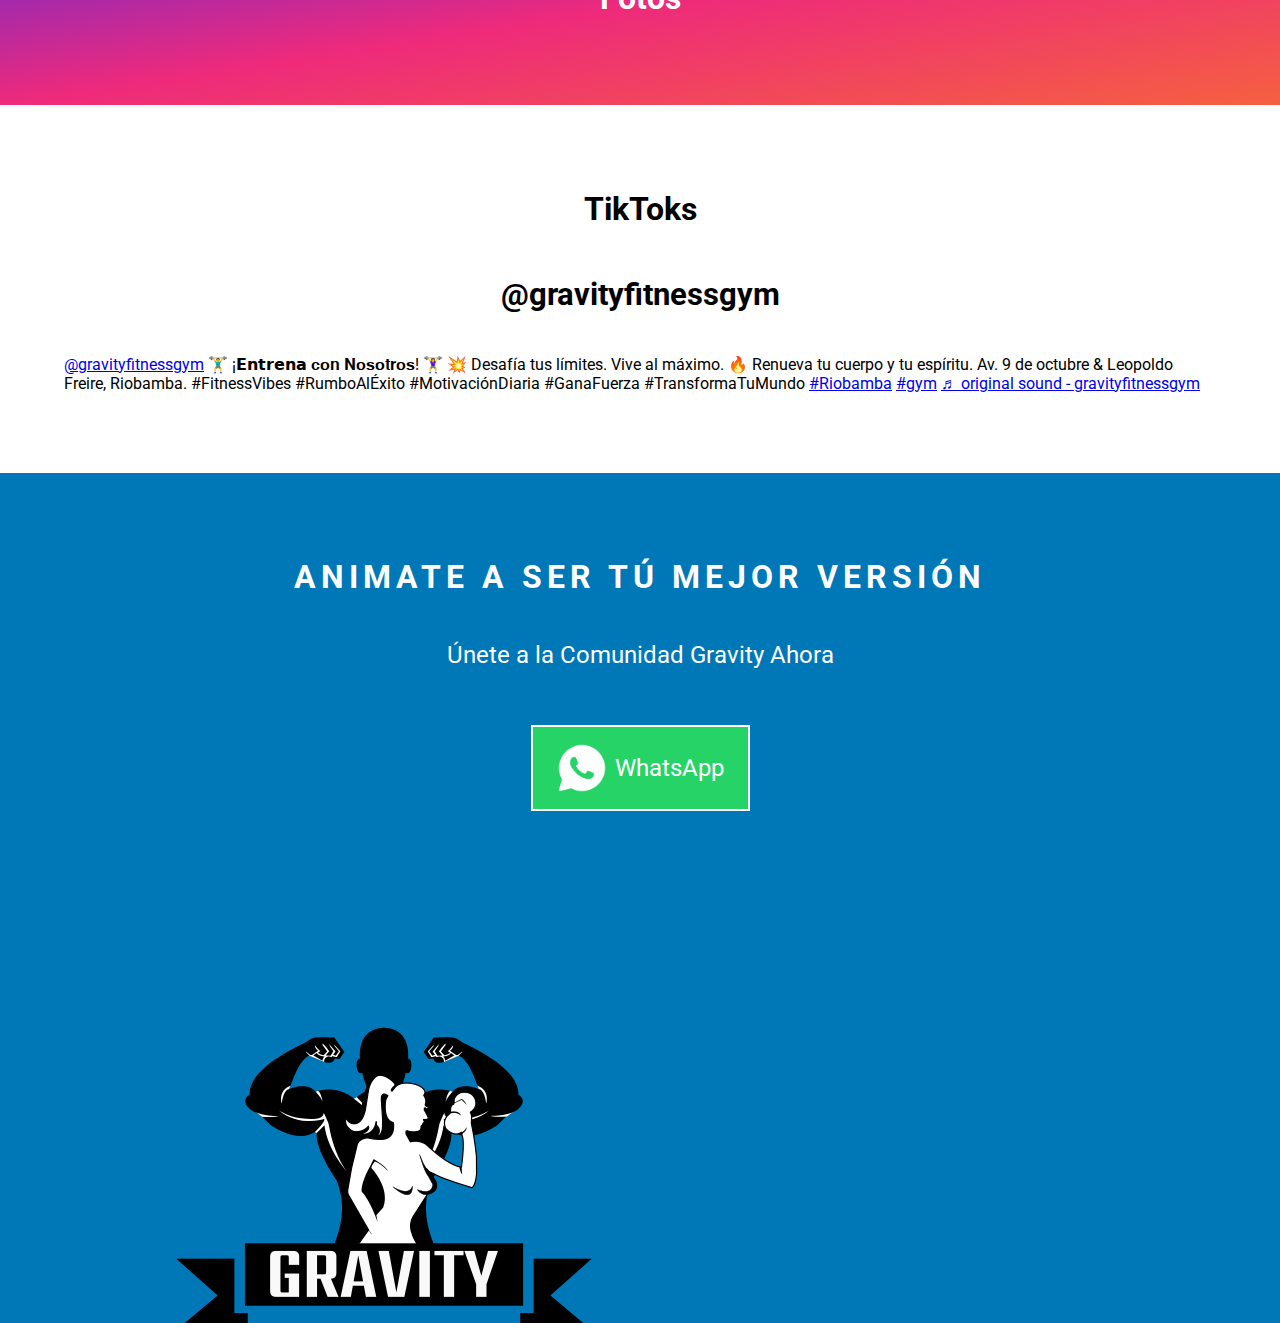
<file: public/redes/index.html>
<!DOCTYPE html>
<html lang="en">
  <head>
    <meta charset="UTF-8" />
    <meta name="viewport" content="width=device-width, initial-scale=1.0" />
    <meta http-equiv="refresh" content="0;url=../../src/redes.html" />
  </head>
</html>
</file>
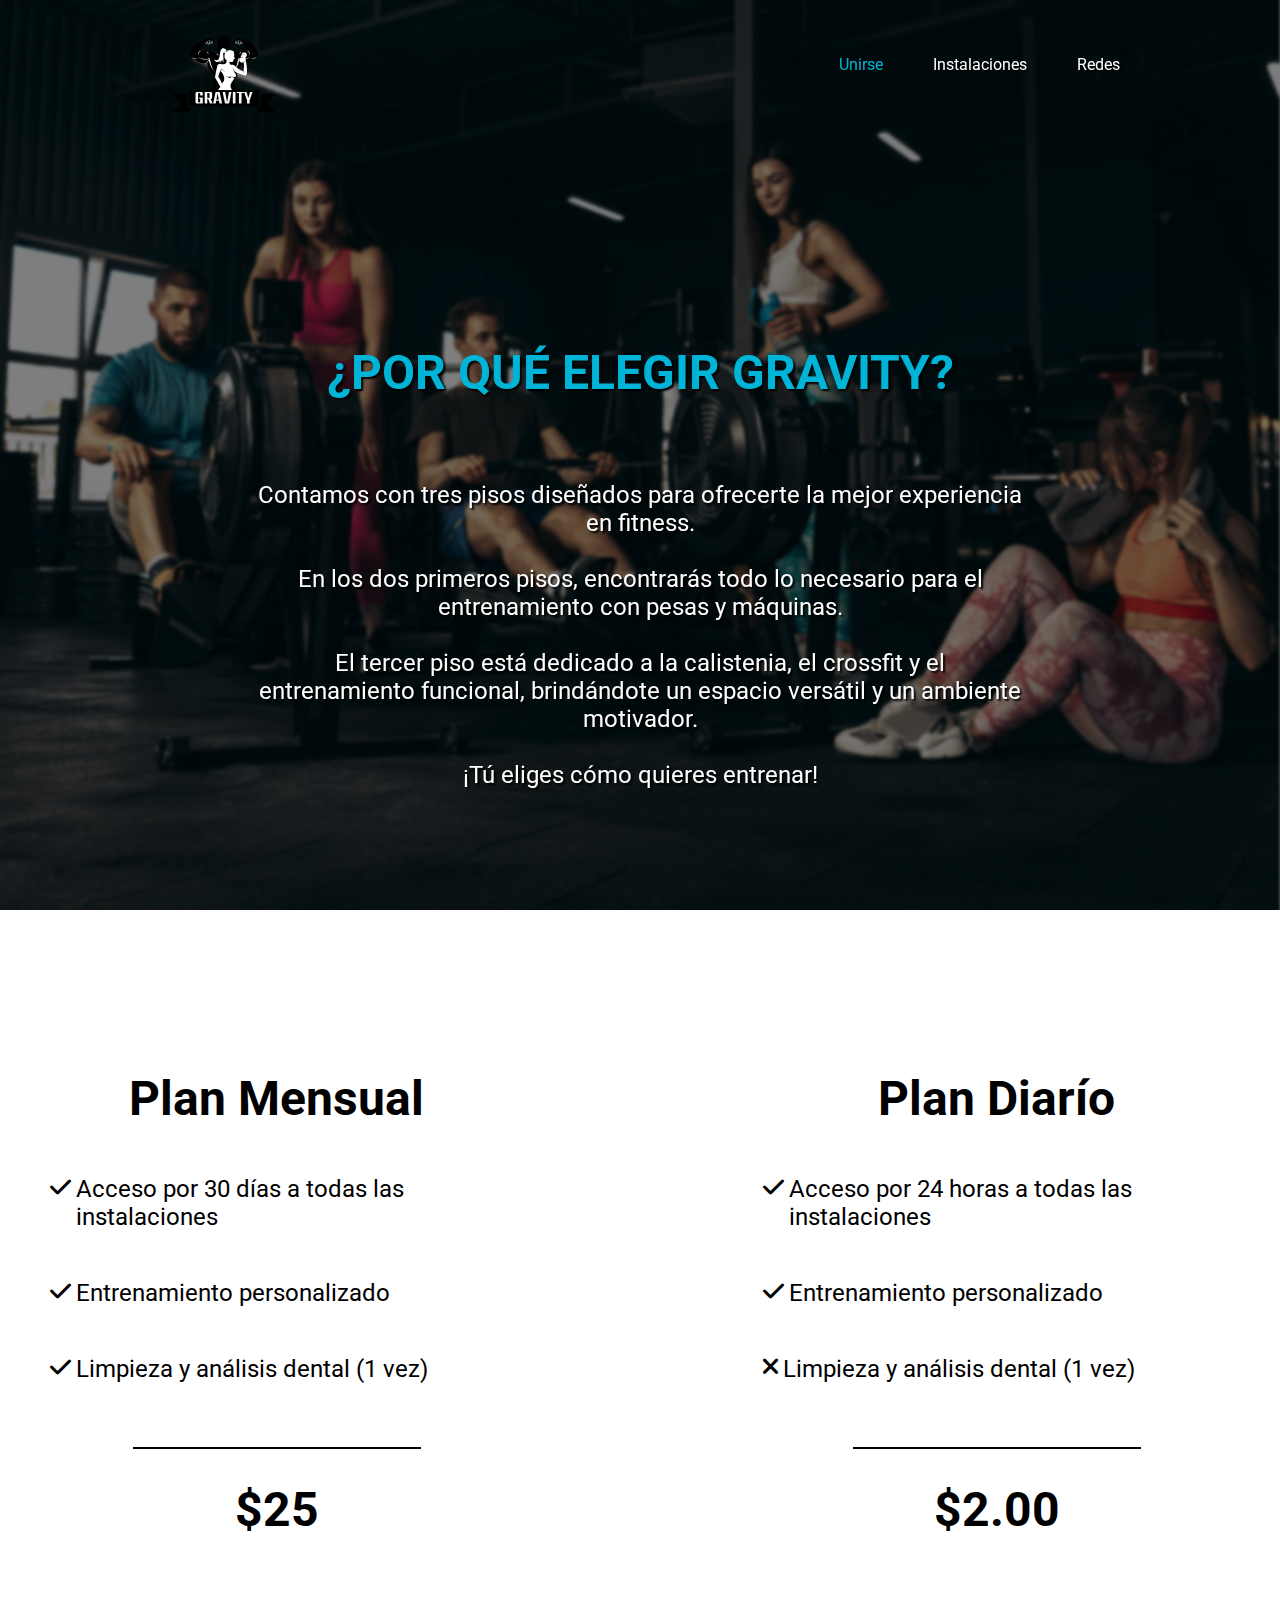
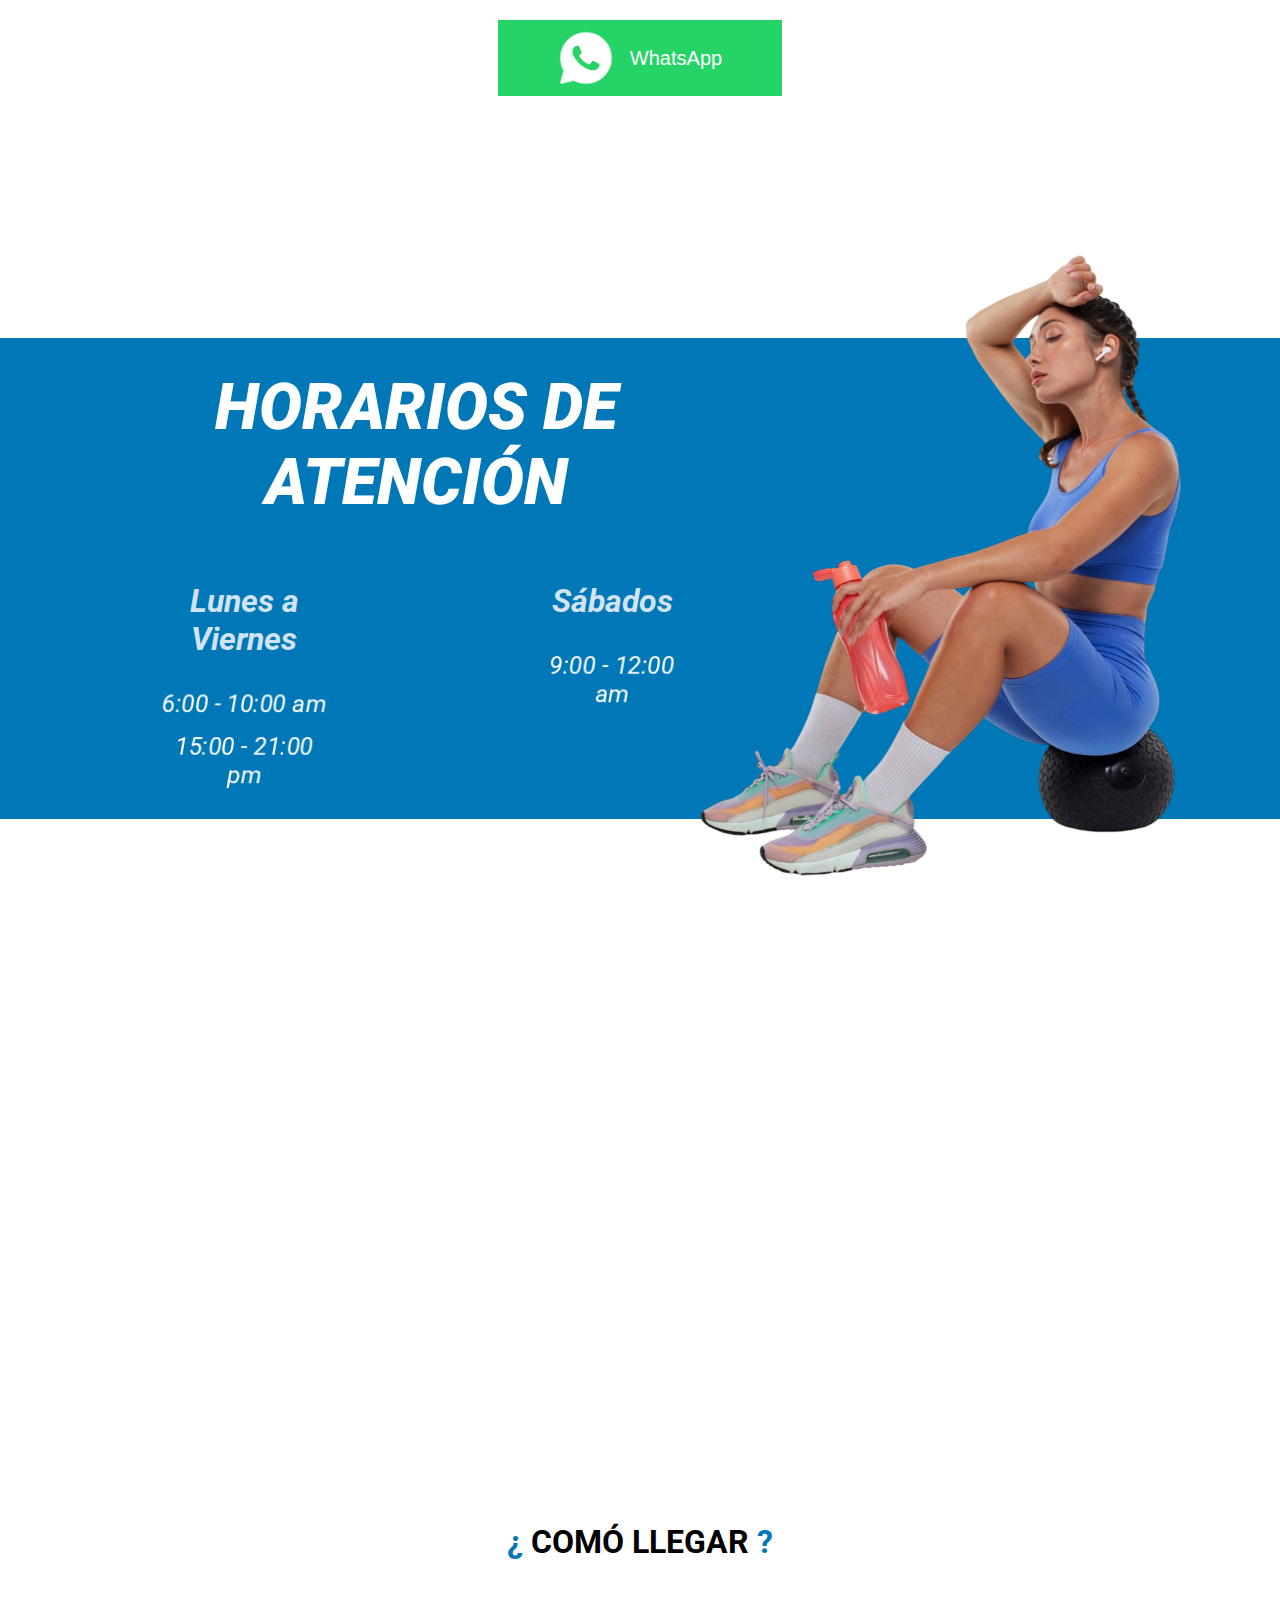
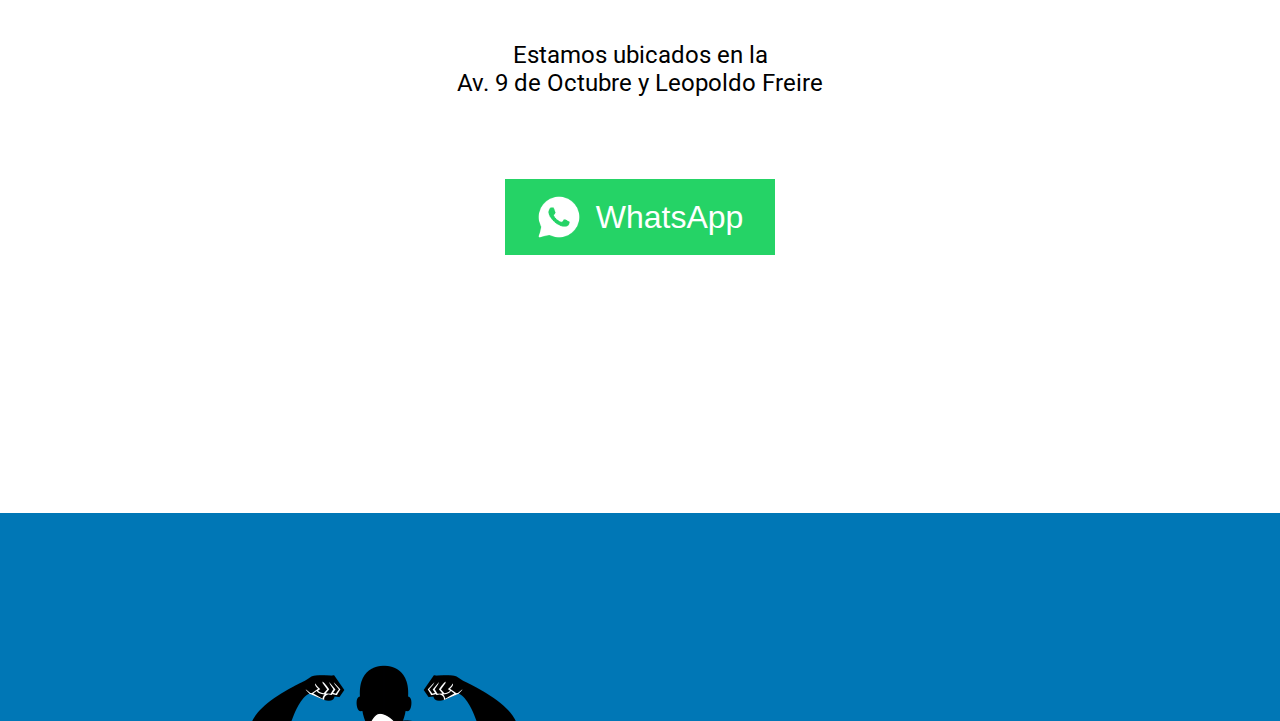
<file: public/unirse/index.html>
<!DOCTYPE html>
<html lang="en">
  <head>
    <meta charset="UTF-8" />
    <meta name="viewport" content="width=device-width, initial-scale=1.0" />
    <meta http-equiv="refresh" content="0;url=../../src/unirse.html" />
  </head>
</html>
</file>
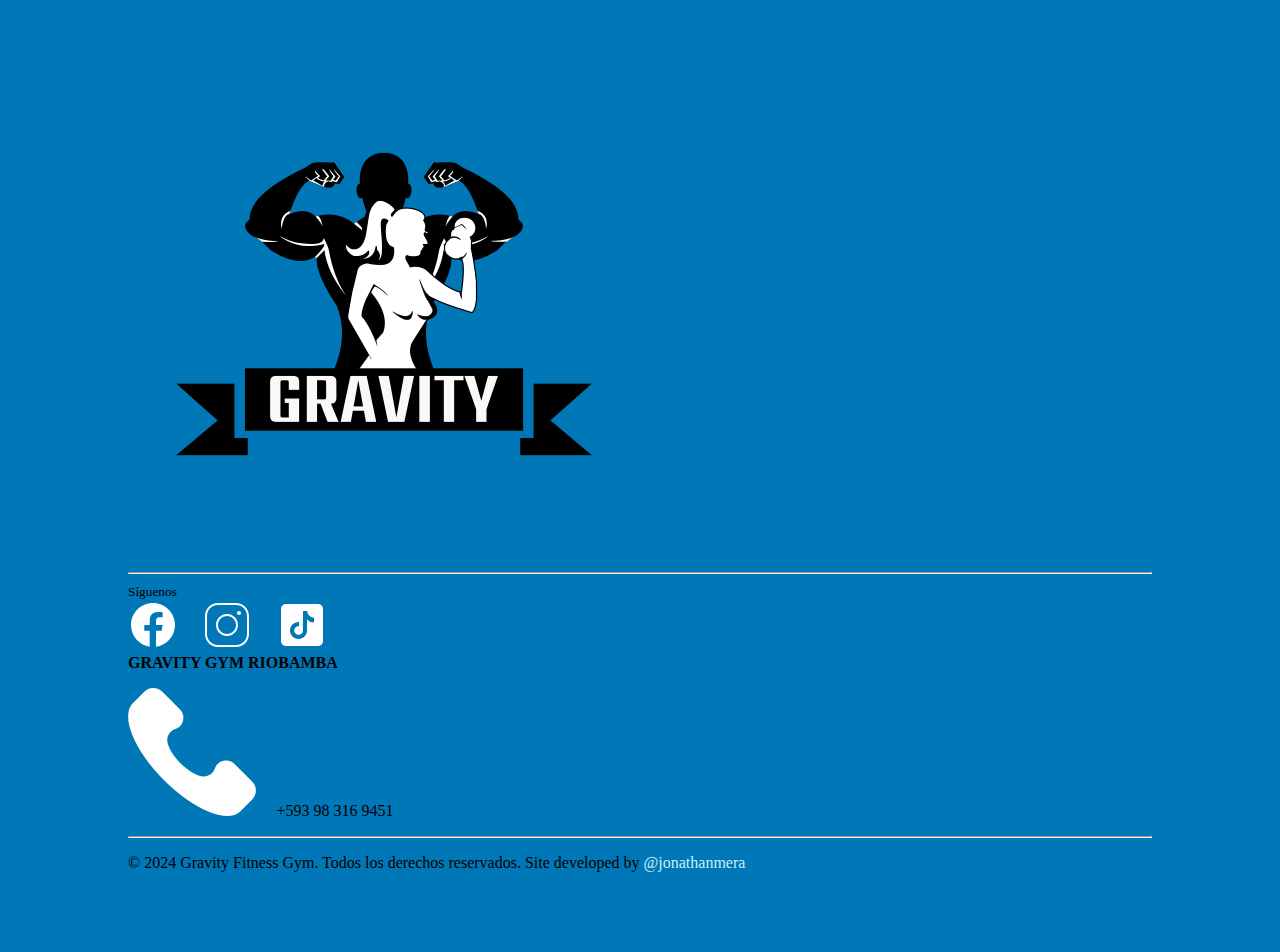
<file: src/ending.html>
<!DOCTYPE html>
<html lang="en">
  <head>
    <meta charset="UTF-8" />
    <meta name="viewport" content="width=device-width, initial-scale=1.0" />
    <link rel="stylesheet" href="syles/ending.css" />
    <title>Pie de Página Gravity gym</title>
  </head>
  <body>
    <div class="information-container">
      <div class="icons-container">
        <div class="logo-container">
          <img
            src="../../resources/gravity_logo.png"
            alt="Gravity Fitness Gym Riobamba Logo"
          />
        </div>
        <hr />
        <small>Síguenos</small>
        <div class="social-container">
          <a href="https://www.facebook.com/gravityriobamba" target="_blank">
            <img
              src="../../resources/Facebook-Icon.svg"
              alt="Gravity Riobamba Facebook"
            />
          </a>
          <a
            href="https://www.instagram.com/gravitygymriobamba/"
            target="_blank"
          >
            <img
              src="../../resources/instagram-icon-2.svg"
              alt="Gravity Riobamba Instagram"
            />
          </a>
          <a href="https://www.tiktok.com/@gravityfitnessgym" target="_blank">
            <img
              src="../../resources/tiktok-icon.svg"
              alt="Gravity Riobamba Tiktok"
            />
          </a>
        </div>
      </div>
      <div class="text-container">
        <strong>GRAVITY GYM RIOBAMBA</strong>
        <p>
          <img src="../../resources/phone-call.png" alt="Icono llamada" />+593
          98 316 9451
        </p>
      </div>
    </div>
    <div class="copy-container">
      <hr />

      <p>
        &copy; 2024 Gravity Fitness Gym. Todos los derechos reservados. Site
        developed by
        <a href="https://wa.link/4hjjr8" id="author" target="_blank">
          @jonathanmera
        </a>
      </p>
    </div>
  </body>
</html>
</file>
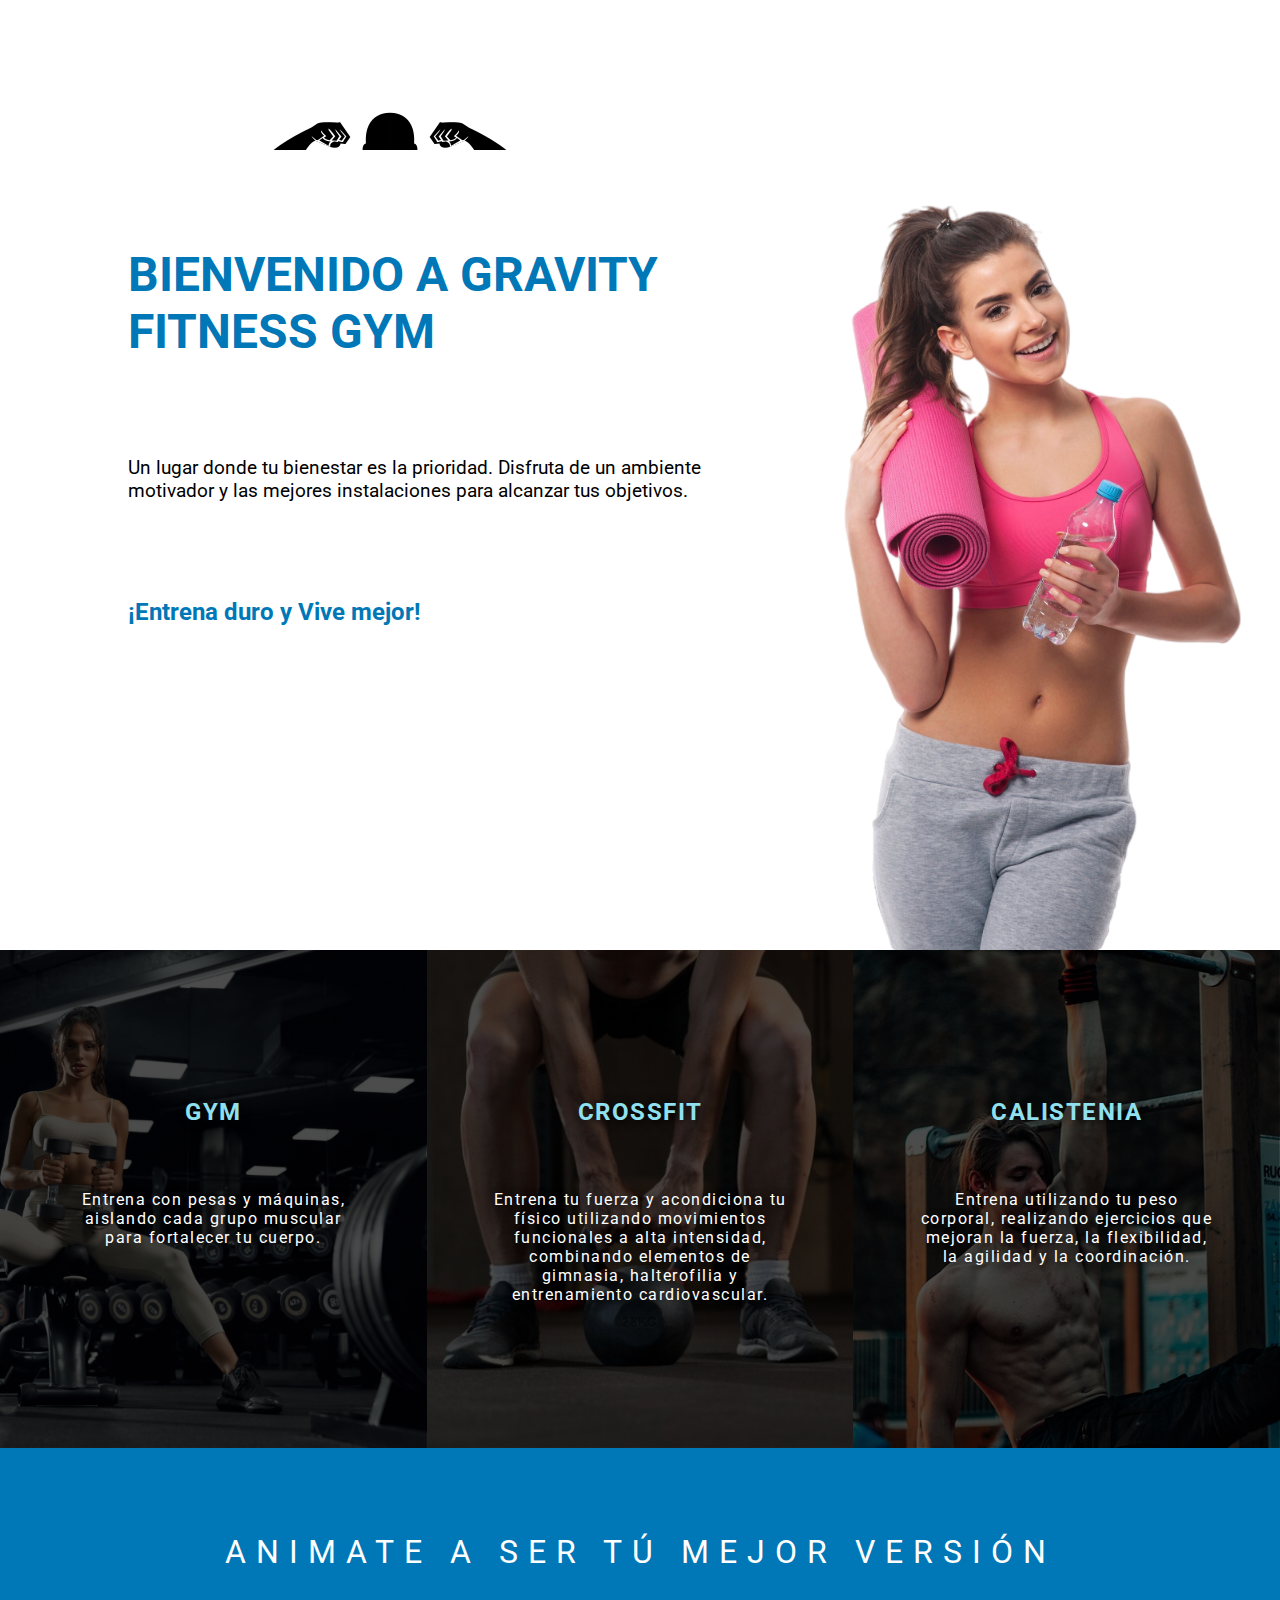
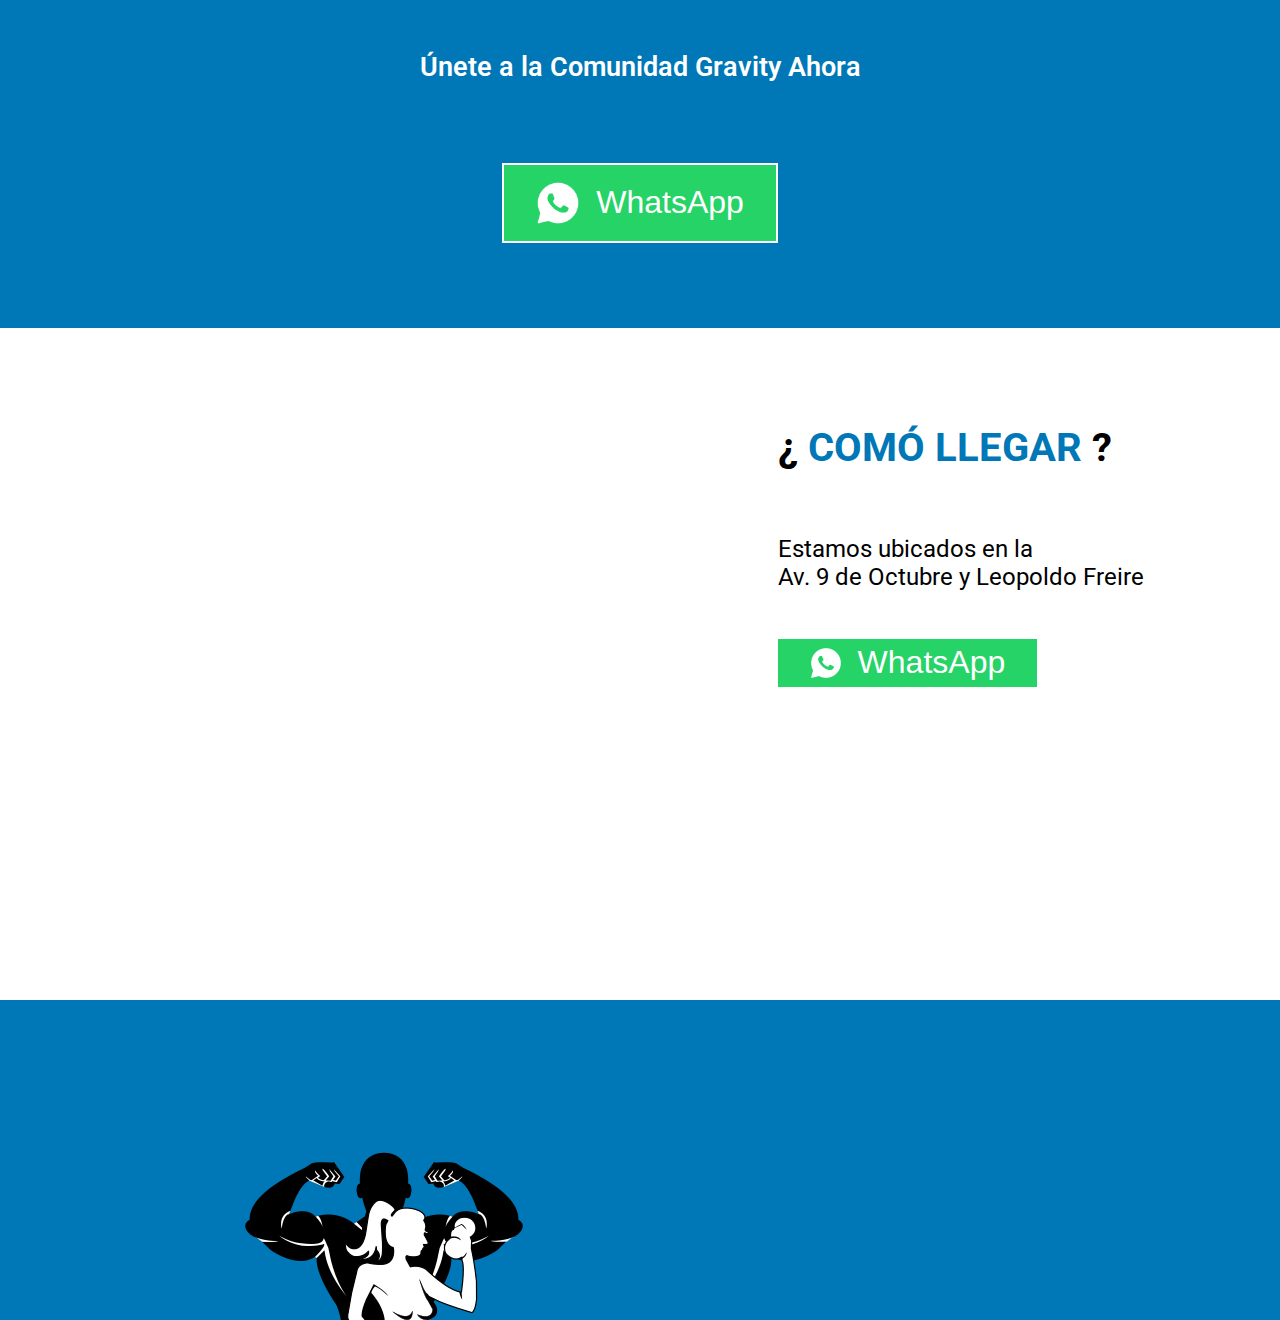
<file: src/home.html>
<!DOCTYPE html>
<html lang="es">
  <head>
    <meta charset="UTF-8" />
    <meta name="viewport" content="width=device-width, initial-scale=1.0" />
    <title>Gravity Riobamba</title>
    <link rel="stylesheet" href="syles/whatsapp-button.css" />
    <!-- Integra la fuente Roboto con sus variantes al proyecto -->
    <!-- Referencia a la Hoja de estilos principal-->
    <link href="syles/home.css" rel="stylesheet" />
    <link
      href="https://fonts.googleapis.com/css2?family=Roboto:ital,wght@0,100;0,300;0,400;0,500;0,700;0,900;1,100;1,300;1,400;1,500;1,700;1,900&display=swap"
      rel="stylesheet"
    />
  </head>
  <body>
    <div class="navbar">
      <!-- Html incrustado Menu -->
      <iframe src="navbar.html"></iframe>
    </div>
    <!-- Sección de Presentación -->
    <div class="welcome-section">
      <div class="container-text">
        <h1>BIENVENIDO A GRAVITY FITNESS GYM</h1>
        <p>
          Un lugar donde tu bienestar es la prioridad. Disfruta de un ambiente
          motivador y las mejores instalaciones para alcanzar tus objetivos.
        </p>
        <h3>¡Entrena duro y Vive mejor!</h3>
      </div>
      <div class="img-box">
        <img src="res/fit-girl.png" alt="chica fitness" />
      </div>
    </div>

    <!-- Sección que contiene las disciplinas en forma de cajas -->
    <div class="discipline-container">
      <a href="instalaciones.html#upper-muscles" class="gym">
        <h2 class="discipline-tittle">GYM</h2>
        <p class="discipline-description">
          Entrena con pesas y máquinas, aislando cada grupo muscular para
          fortalecer tu cuerpo.
        </p>
      </a>
      <a href="instalaciones.html#discipline" class="crossfit">
        <h2 class="discipline-tittle">CROSSFIT</h2>
        <p class="discipline-description">
          Entrena tu fuerza y acondiciona tu físico utilizando movimientos
          funcionales a alta intensidad, combinando elementos de gimnasia,
          halterofilia y entrenamiento cardiovascular.
        </p>
      </a>
      <a href="instalaciones.html#discipline" class="calistenia">
        <h2 class="discipline-tittle">CALISTENIA</h2>
        <p class="discipline-description">
          Entrena utilizando tu peso corporal, realizando ejercicios que mejoran
          la fuerza, la flexibilidad, la agilidad y la coordinación.
        </p>
      </a>
    </div>

    <!--llamado a la acción -->
    <div class="action-container">
      <span class="action-tittle">ANIMATE A SER TÚ MEJOR VERSIÓN</span>
      <span class="action-text">Únete a la Comunidad Gravity Ahora</span>
      <button
        onclick="window.open('https://wa.link/6iu2r7', '_blank')"
        class="action-button"
        type="button"
      >
        <img src="res/icon_whatsapp.png" id="whatsapp-logo" />WhatsApp
      </button>
    </div>

    <!-- Dirección, Mapa -->
    <div class="dir-container">
      <div class="map-container">
        <iframe
          src="https://www.google.com/maps/embed?pb=!1m14!1m8!1m3!1d15952.334225311786!2d-78.63249!3d-1.689651!3m2!1i1024!2i768!4f13.1!3m3!1m2!1s0x91d3a919e9fbfaf3%3A0x9fa268ae8c3c2891!2sGravity%20GYM!5e0!3m2!1ses!2sec!4v1721402490475!5m2!1ses!2sec"
        ></iframe>
      </div>
      <div class="infomap-container">
        <a
          href="https://maps.app.goo.gl/qRbwTTiS84UcshQa8"
          target="_blank"
          class="infomap-tittle"
        >
          <span>¿</span> COMÓ LLEGAR <span>?</span>
        </a>
        <p class="infomap-text">
          Estamos ubicados en la <br />
          Av. 9 de Octubre y Leopoldo Freire
        </p>
        <button
          onclick="window.open('https://wa.link/6iu2r7', '_blank')"
          class="action-button info-button"
          type="button"
        >
          <img src="res/icon_whatsapp.png" id="whatsapp-logo" />WhatsApp
        </button>
      </div>
    </div>

    <div class="ending">
      <!-- html incrustado Pie de Pagina -->
      <iframe src="ending.html"></iframe>
    </div>
  </body>
</html>
</file>
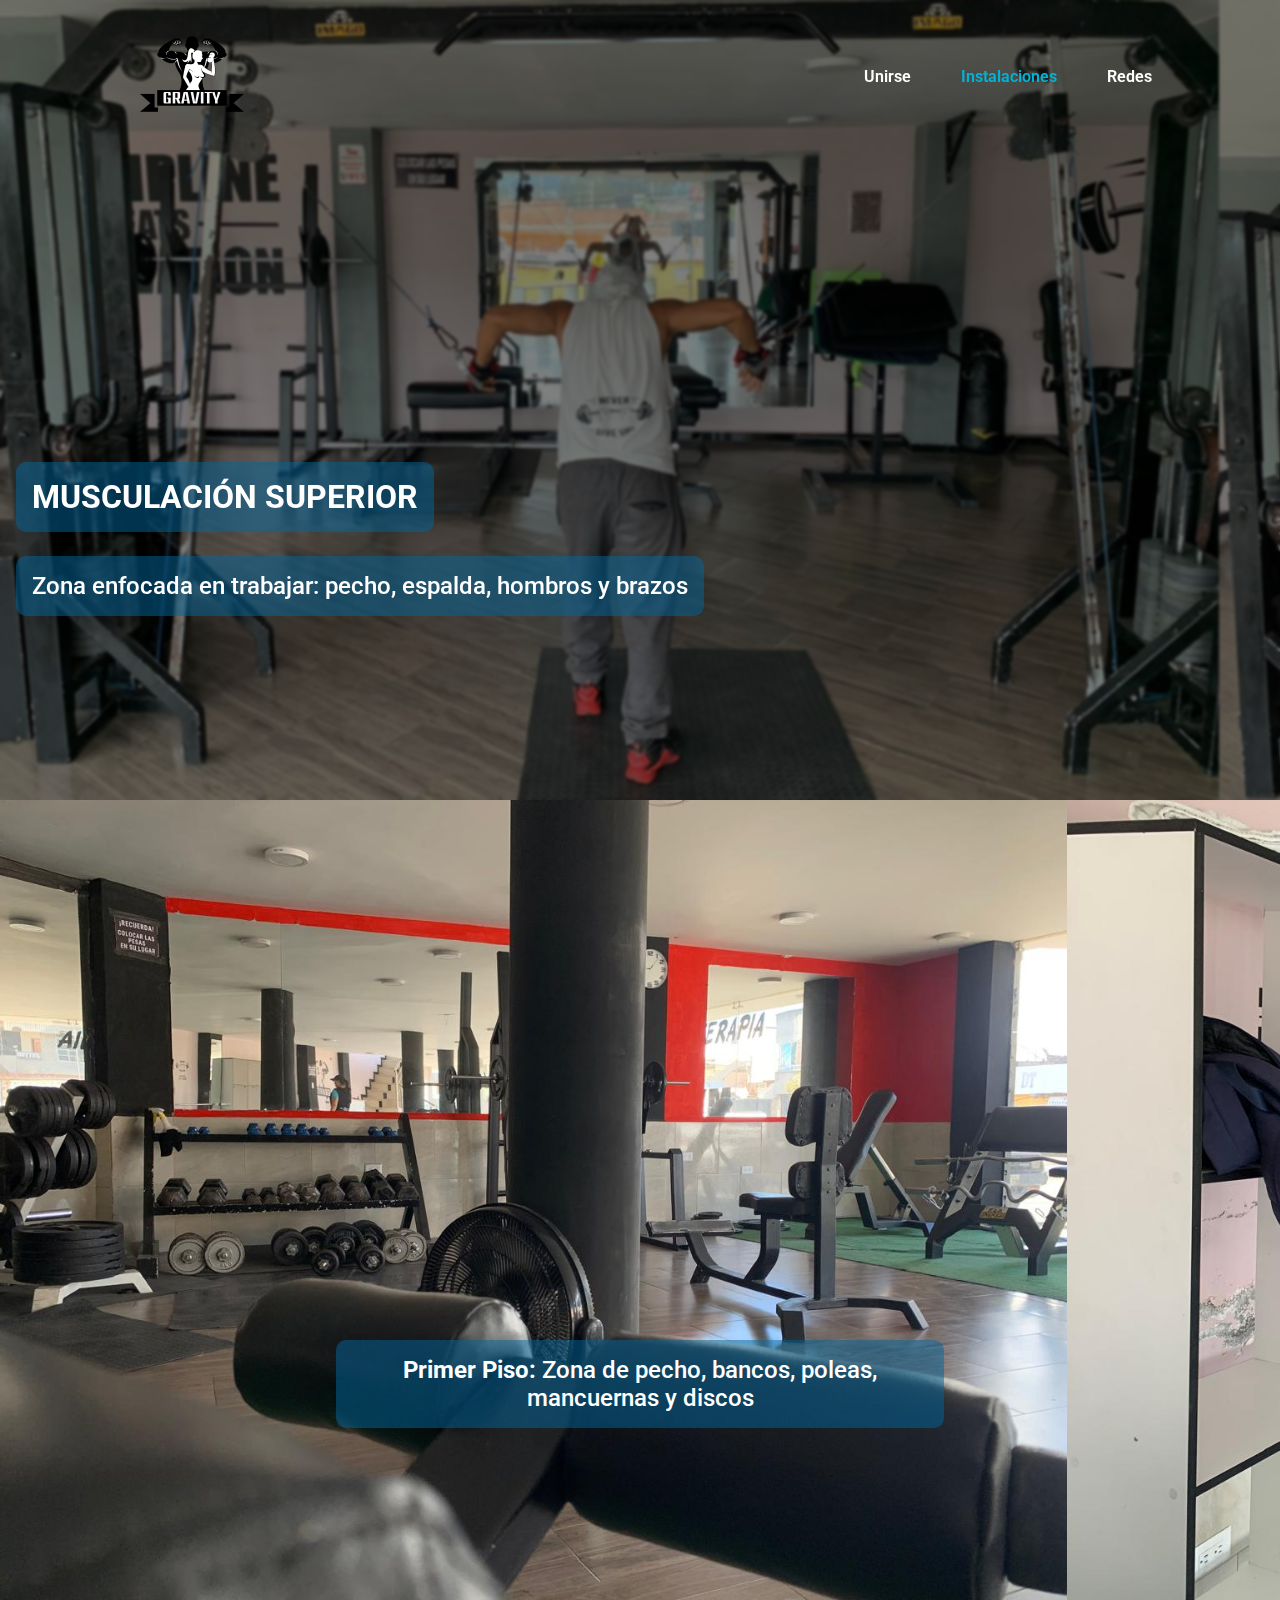
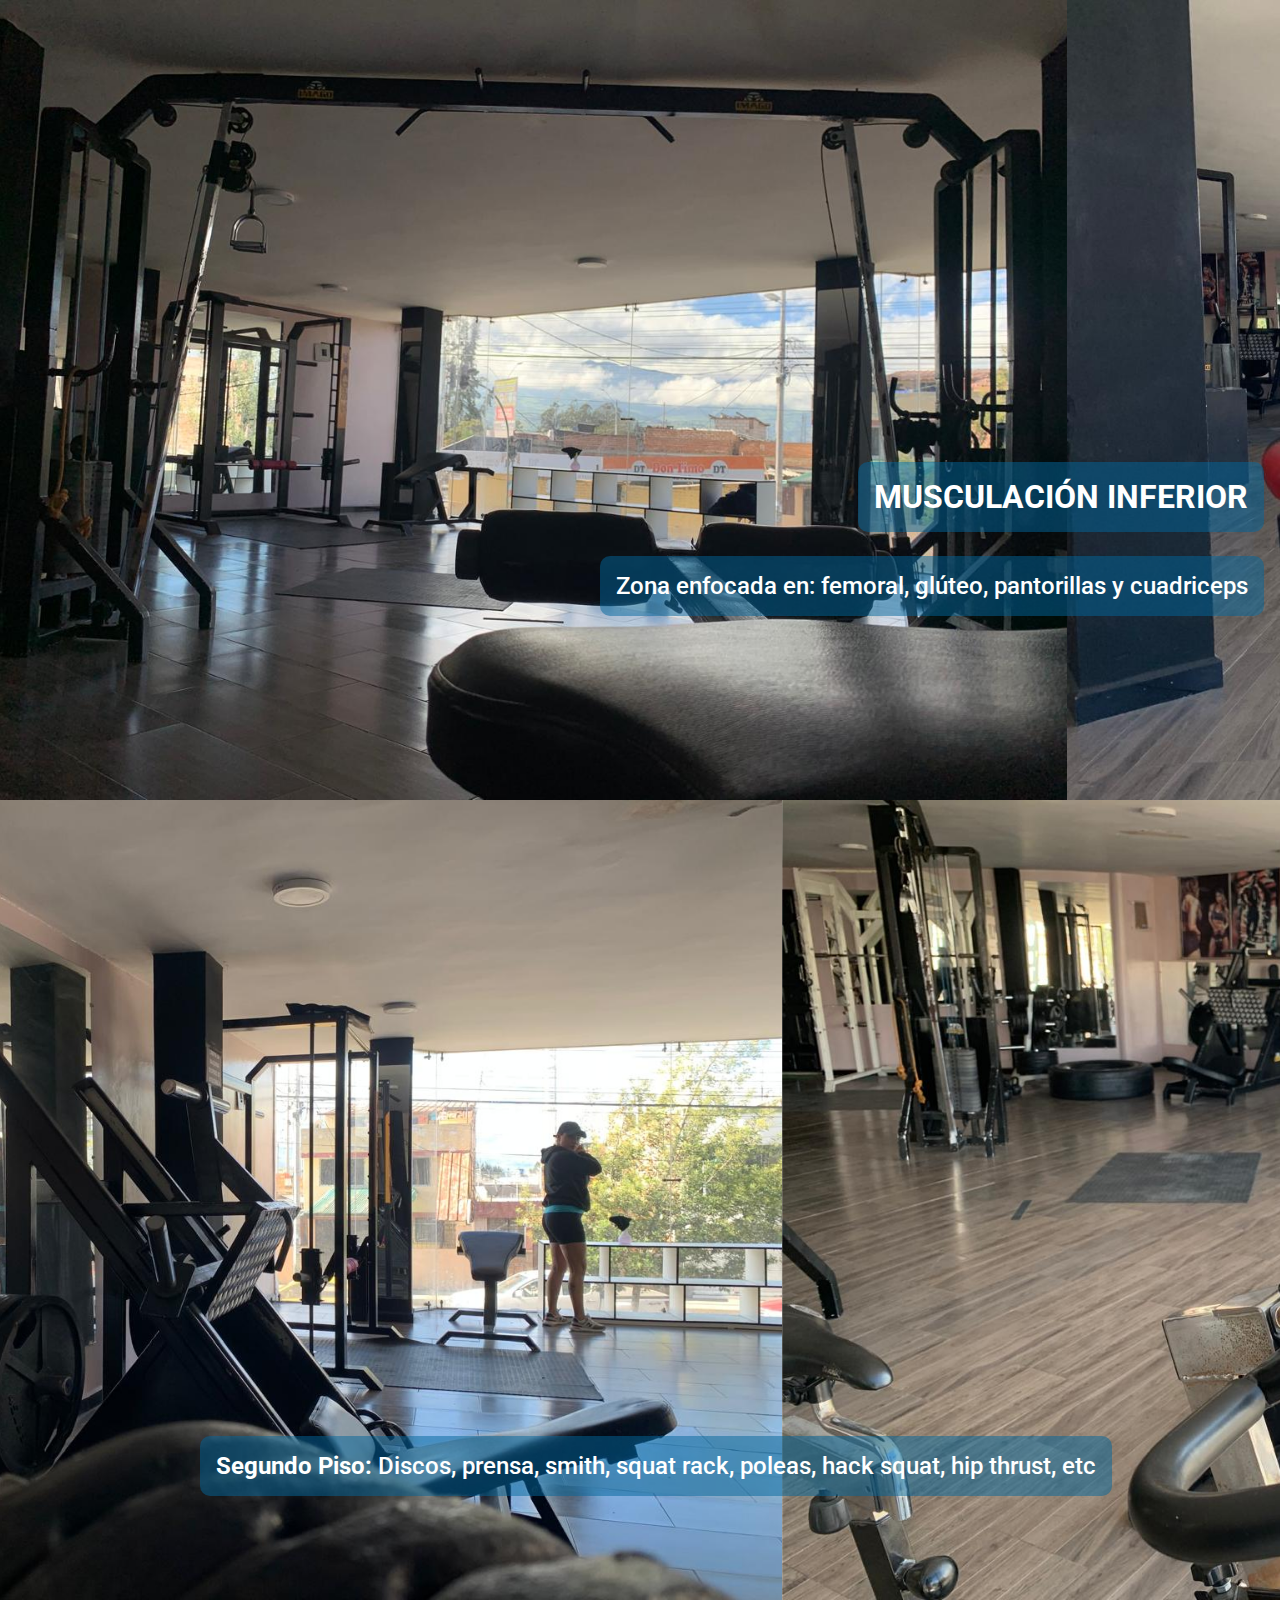
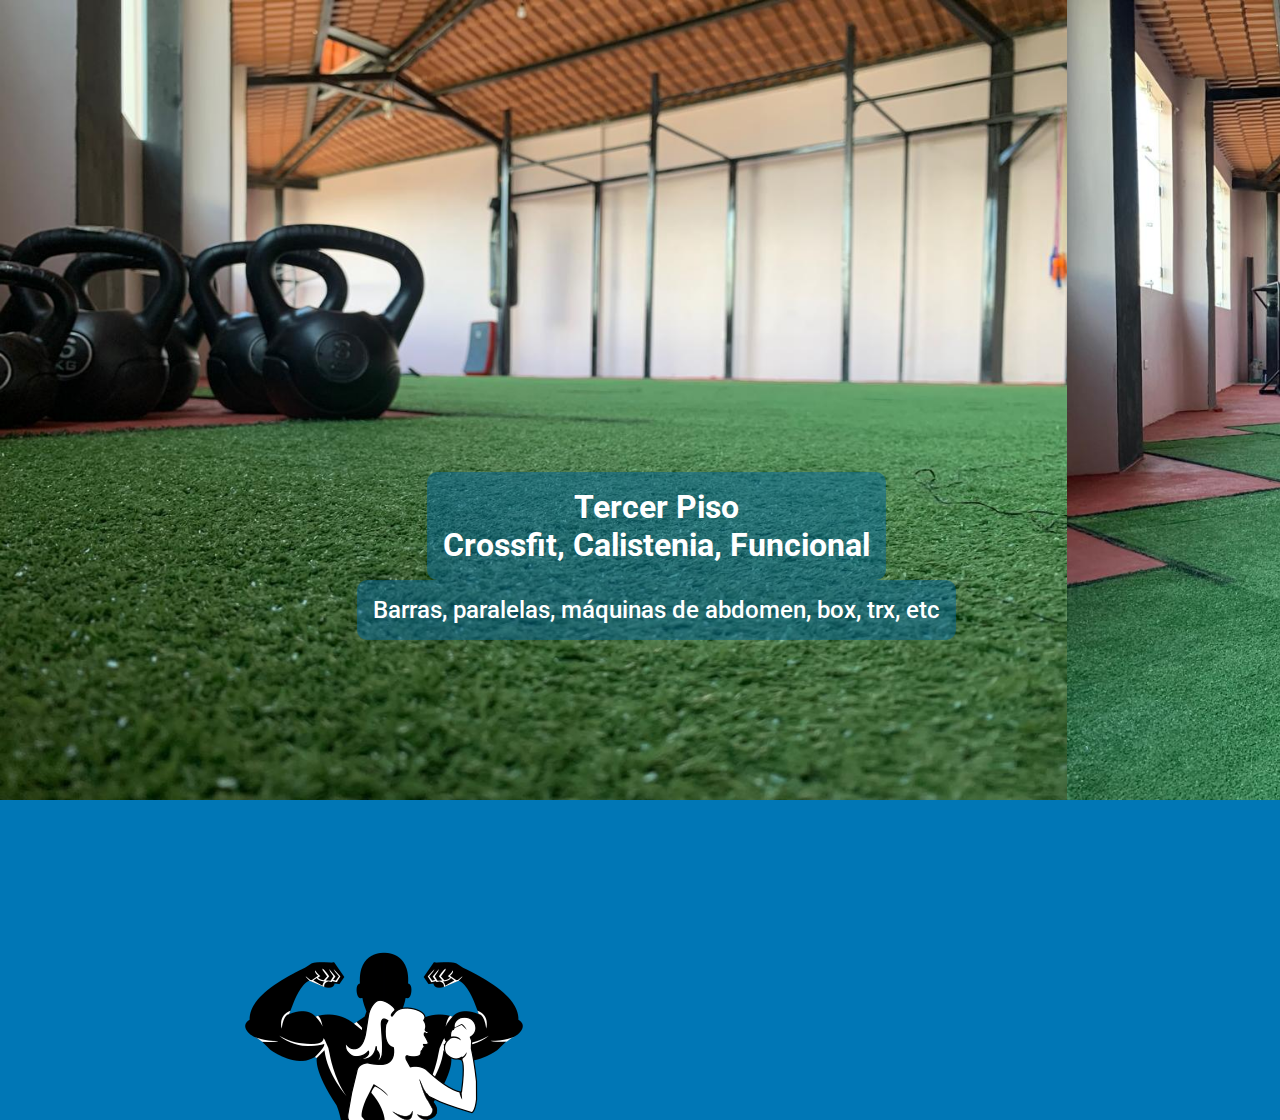
<file: src/instalaciones.html>
<!DOCTYPE html>
<html lang="en">
  <head>
    <meta charset="UTF-8" />
    <meta name="viewport" content="width=device-width, initial-scale=1.0" />
    <title>Gravity Riobamba Instalaciones</title>
    <link rel="stylesheet" href="syles/instalaciones.css" />
    <link
      href="https://fonts.googleapis.com/css2?family=Roboto:ital,wght@0,100;0,300;0,400;0,500;0,700;0,900;1,100;1,300;1,400;1,500;1,700;1,900&display=swap"
      rel="stylesheet"
    />
  </head>
  <body>
    <header class="header-container">
      <!-- pack de imagenes -->
      <div class="slider">
        <img
          class="header-background"
          src="res/cable-press.jpg"
          alt="gravity fitness gym polea press pectoral"
        />
        <img
          class="header-background"
          src="res/cable_press_2.jpg"
          alt="gravity
            fitness gym polea press pectoral"
        />
        <img
          class="header-background"
          src="res/pull_over.jpg"
          alt="gravity fitness gym polea press pectoral"
        />
        <img
          class="header-background"
          src="res/cable-press.jpg"
          alt="gravity fitness gym polea press pectoral"
        />
        <img
          class="header-background"
          src="res/cable_press_2.jpg"
          alt="gravity
            fitness gym polea press pectoral"
        />
      </div>
      <div class="header-filter">
        <nav class="navbar">
          <ul>
            <li class="link">
              <a href="../index.html">
                <img
                  src="res/gravity_logo.png"
                  alt="Gravity Fitness gym logo"
                />
              </a>
            </li>
            <li class="link"><a href="unirse.html">Unirse</a></li>
            <li class="link"><a href="">Instalaciones</a></li>
            <li class="link"><a href="redes.html">Redes</a></li>
          </ul>
        </nav>
        <div class="text-container">
          <h1 class="tittle-text">MUSCULACIÓN SUPERIOR</h1>
          <p class="description-text">
            Zona enfocada en trabajar: pecho, espalda, hombros y brazos
          </p>
        </div>
      </div>
    </header>

    <!-- BLoque Musculación superior -->
    <div class="upper-muscles" id="upper-muscles">
      <!-- Pack de imagenes -->
      <div class="slider upper-muscles-slider">
        <img
          src="res/primer_piso_1.jpeg"
          alt="Gravity Fitness Riobamba Primer Piso"
        />
        <img src="res/casilleros.jpeg" alt="" />
        <img src="res/rope.jpeg" alt="" />
        <img src="res/press_inclinado.jpeg" alt="" />
        <img src="res/complete_view_first_floor.jpeg" alt="" />
        <img
          src="res/primer_piso_1.jpeg"
          alt="Gravity Fitness Riobamba Primer Piso"
        />
        <img src="res/casilleros.jpeg" alt="" />
      </div>
      <div class="text-container upper-muscles-description">
        <p class="description-text">
          <span class="upper-muscles-description-tittle">Primer Piso:</span>
          Zona de pecho, bancos, poleas, mancuernas y discos
        </p>
      </div>
    </div>

    <!-- Bloque musculación inferior -->
    <div class="lower-muscles-container">
      <div class="lower-muscles-intro">
        <div class="slider lower-muscles-slider">
          <img
            src="res/segundo_piso_1.jpeg"
            alt="Gravity Fitness Riobamba Segundo Piso"
          />
          <img
            src="res/bicicletas.jpeg"
            alt="Gravity Fitness Riobamba Segundo Piso"
          />
          <img
            src="res/segundo_piso_6.jpeg"
            alt="Gravity Fitness Riobamba Segundo Piso"
          />
          <img
            src="res/segundo_piso_1.jpeg"
            alt="Gravity Fitness Riobamba Segundo Piso"
          />
          <img
            src="res/bicicletas.jpeg"
            alt="Gravity Fitness Riobamba Segundo Piso"
          />
        </div>
        <div class="text-container lower-muscles-text">
          <h1 class="tittle-text">MUSCULACIÓN INFERIOR</h1>
          <p class="description-text">
            Zona enfocada en: femoral, glúteo, pantorillas y cuadriceps
          </p>
        </div>
      </div>

      <div class="lower-muscles-details">
        <div class="slider slider-details">
          <img
            src="res/segundo_piso_2.jpeg"
            alt="Gravity Fitness Riobamba gimnasio"
          />
          <img
            src="res/segundo_piso_3.jpeg"
            alt="Gravity Fitness Riobamba gimnasio"
          />
          <img
            src="res/segundo_piso_4.jpeg"
            alt="Gravity Fitness Riobamba gimnasio"
          />
          <img
            src="res/segundo_piso_5.jpeg"
            alt="Gravity Fitness Riobamba gimnasio"
          />
          <img
            src="res/segundo_piso_2.jpeg"
            alt="Gravity Fitness Riobamba gimnasio"
          />
          <img
            src="res/segundo_piso_3.jpeg"
            alt="Gravity Fitness Riobamba gimnasio"
          />
        </div>
        <div class="text-container lower">
          <p class="description-text">
            <span class="lower-muscles-details-tittle">Segundo Piso:</span>
            Discos, prensa, smith, squat rack, poleas, hack squat, hip thrust,
            etc
          </p>
        </div>
      </div>
    </div>

    <!-- Bloque Disciplinas: Tercer Piso -->
    <div class="discipline-container" id="discipline">
      <div class="slider discipline-slider">
        <img
          src="res/tercer_piso_1.jpeg"
          alt="Gravity Fitness Gym Riobamba Calistenia, Crossfit"
        />
        <img
          src="res/bars.jpeg"
          alt="Gravity Fitness Gym Riobamba Calistenia, Crossfit"
        />
        <img
          src="res/cuerda.jpeg"
          alt="Gravity Fitness Gym Riobamba Calistenia, Crossfit"
        />
        <img
          src="res/boxeo.jpeg"
          alt="Gravity Fitness Gym Riobamba Calistenia, Crossfit"
        />
        <img
          src="res/trx.jpeg"
          alt="Gravity Fitness Gym Riobamba Calistenia, Crossfit"
        />
        <img
          src="res/tercer_piso_1.jpeg"
          alt="Gravity Fitness Gym Riobamba Calistenia, Crossfit"
        />
        <img
          src="res/bars.jpeg"
          alt="Gravity Fitness Gym Riobamba Calistenia, Crossfit"
        />
      </div>
      <div class="text-container discipline-text">
        <h1 class="tittle-text">
          Tercer Piso
          <br />
          Crossfit, Calistenia, Funcional
        </h1>
        <p class="description-text">
          Barras, paralelas, máquinas de abdomen, box, trx, etc
        </p>
      </div>
    </div>

    <!-- pie de pagina -->
    <div class="ending">
      <iframe src="ending.html" frameborder="0"></iframe>
    </div>
    <!-- Logica Scripting -->
    <script src="instalaciones.js"></script>
  </body>
</html>
</file>
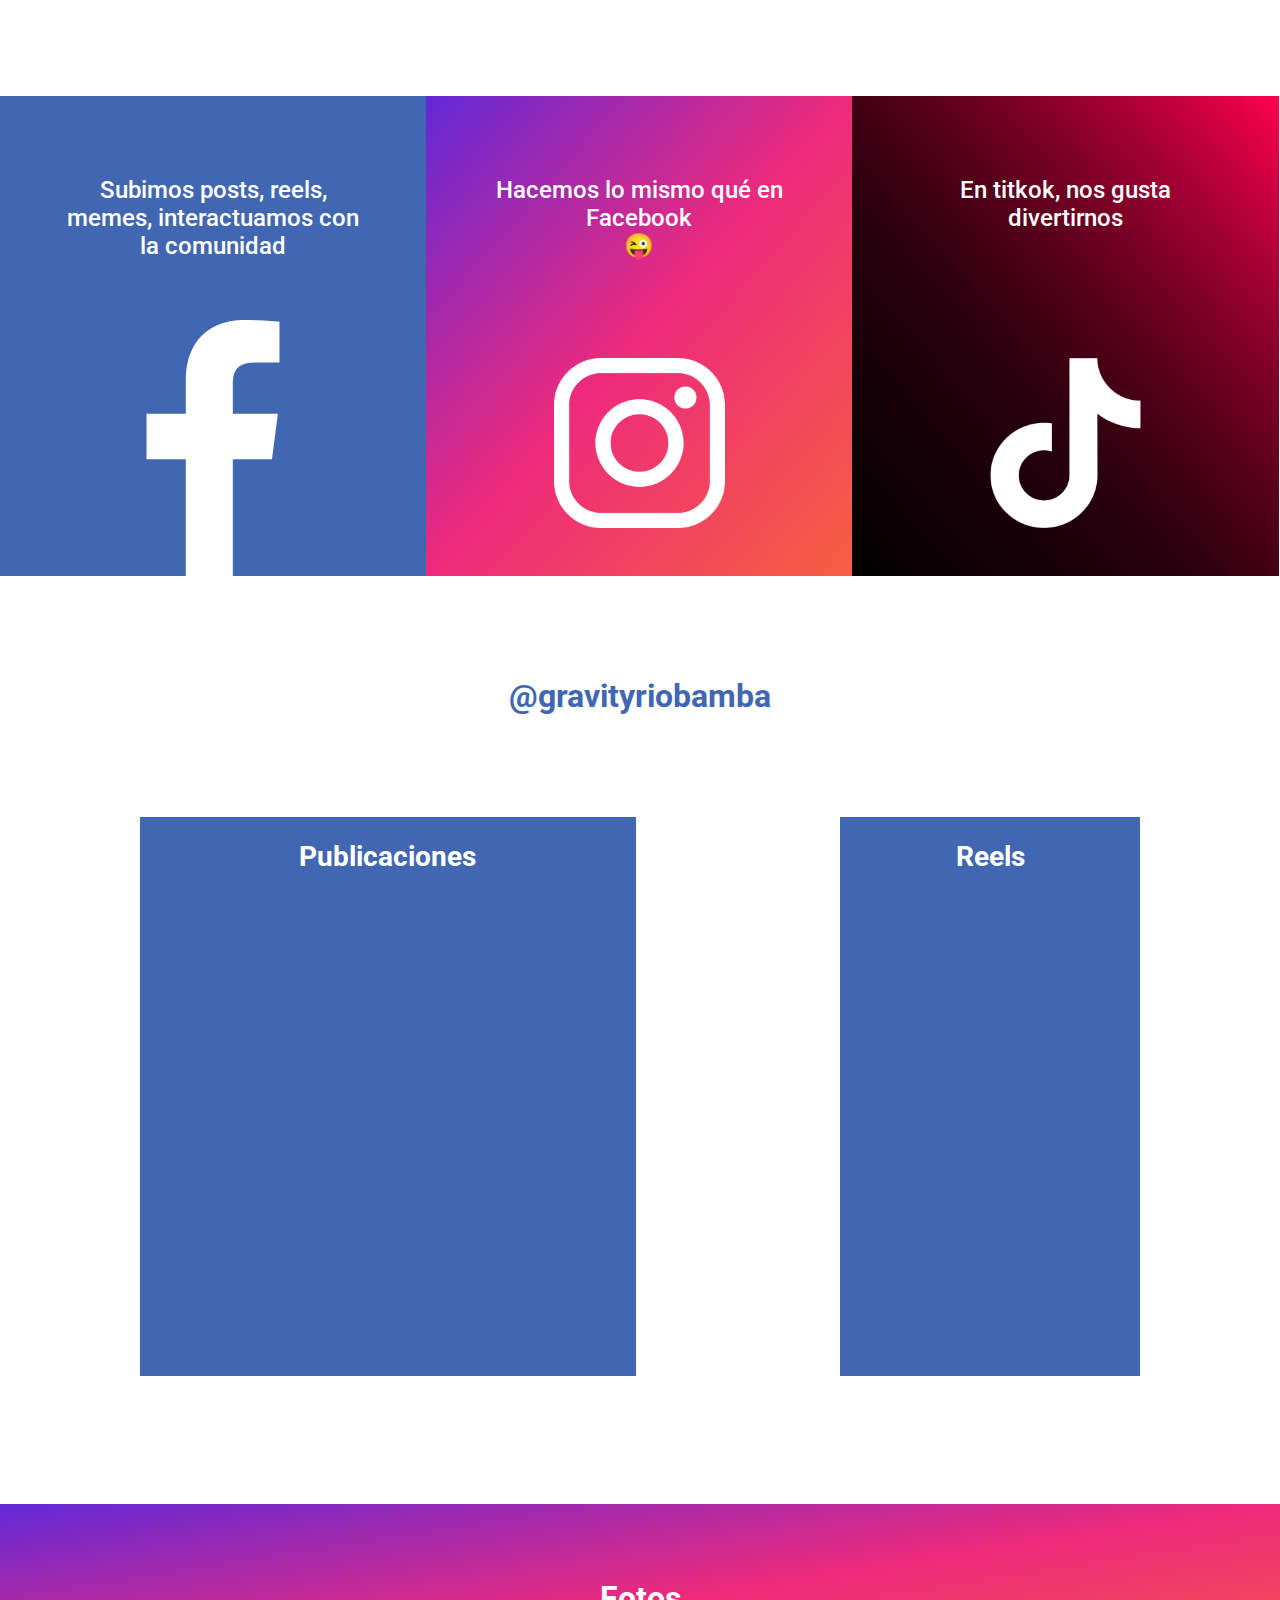
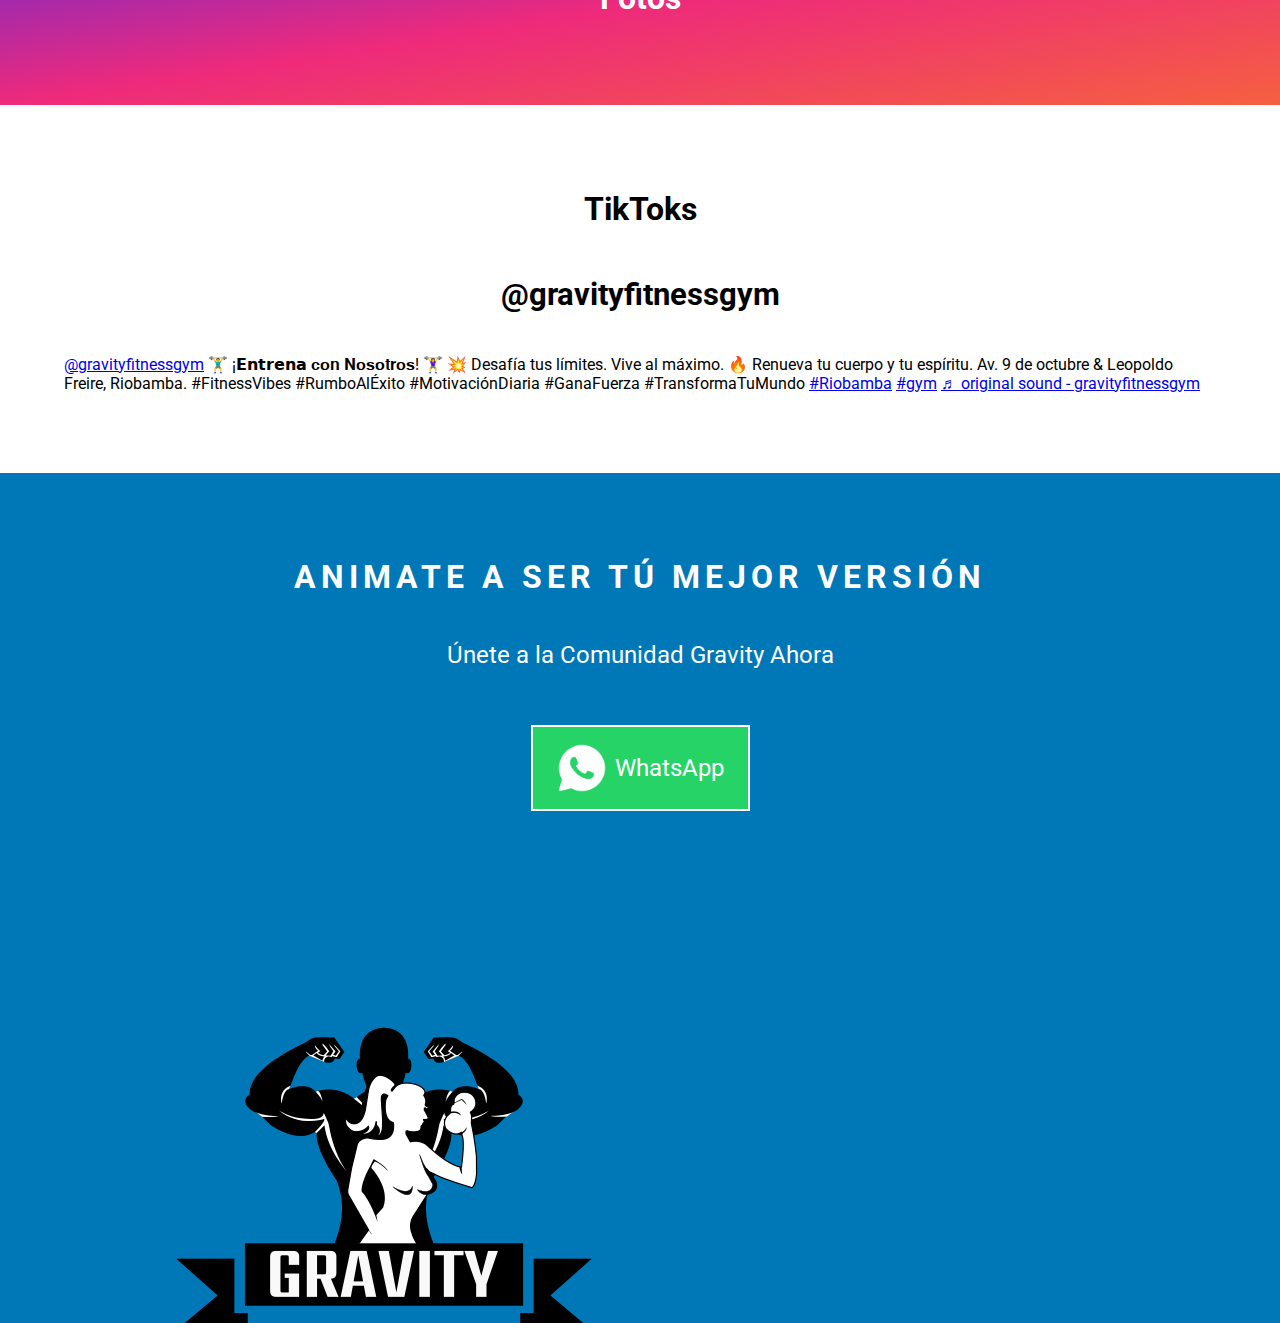
<file: src/redes.html>
<!DOCTYPE html>
<html lang="en">
  <head>
    <meta charset="UTF-8" />
    <meta name="viewport" content="width=device-width, initial-scale=1.0" />
    <title>Redes Gravity Gym</title>

    <link rel="stylesheet" href="syles/redes.css" />
    <link
      href="https://fonts.googleapis.com/css2?family=Roboto:ital,wght@0,100;0,300;0,400;0,500;0,700;0,900;1,100;1,300;1,400;1,500;1,700;1,900&display=swap"
      rel="stylesheet"
    />
  </head>
  <body>
    <!-- Navbar -->
     <iframe src="navbar.html" class="navbar" frameborder="0"></iframe>

    <!-- Redes Sociales -->
    <div class="link-container">
      <a href="https://www.facebook.com/gravityriobamba" target="_blank" class="facebook">
        <p>Subimos posts, reels, memes, interactuamos con la comunidad</p>
        <img src="res/facebook-app-symbol.png" alt="" />
      </a>
      <a href="https://www.instagram.com/gravitygymriobamba/" target="_blank" class="instagram">
        <p>
          Hacemos lo mismo qué en Facebook <br />
          😜
        </p>
        <img src="res/instagram-logo.png" alt="" />
      </a>
      <a href="https://www.tiktok.com/@gravityfitnessgym" target="_blank" class="tiktok">
        <p>En titkok, nos gusta divertirnos</p>
        <img src="res/tik-tok-logo.png" alt="" />
      </a>
    </div>

    <!-- bloque de Facebook -->
    <div class="facebook-container">
      <a href="https://www.facebook.com/gravityriobamba" target="_blank"><h1>@gravityriobamba</h1></a>
      <div class="facebook-contenido">
        <div class="posts">
          <h2>Publicaciones</h2>
          <iframe
            src="https://www.facebook.com/plugins/page.php?href=https%3A%2F%2Fwww.facebook.com%2Fgravityriobamba&tabs=timeline&width=340&height=500&small_header=false&adapt_container_width=true&hide_cover=false&show_facepile=true&appId"
            scrolling="yes"
            frameborder="0"
            allowfullscreen="true"
            allow="autoplay; clipboard-write; encrypted-media; picture-in-picture; web-share"
          ></iframe>
        </div>
        <div class="reels">
          <h2>Reels</h2>
          <iframe 
          src="https://www.facebook.com/plugins/video.php?height=476&href=https%3A%2F%2Fwww.facebook.com%2Freel%2F1120967482313975%2F&show_text=false&width=267&t=0" 
          scrolling="yes"
          frameborder="0" 
          allowfullscreen="true" 
          allow="autoplay; clipboard-write; encrypted-media; picture-in-picture; web-share"
          allowFullScreen="true">
          </iframe>

        
          </div>
        </div>
      </div>
    </div>

    <!-- Bloque de Instagram -->
    <div class="instagram-container">
      <h2>Fotos</h2>
      <div class="instagram-widget">
        <script src="https://static.elfsight.com/platform/platform.js" data-use-service-core defer></script>
        <div class="elfsight-app-784d354a-a5d5-4fe9-a4de-d48851158419" data-elfsight-app-lazy></div>
      </div>
    </div>

      <!-- Tiktok -->
      <div class="tiktok-container">
        <h1>TikToks</h1>
        <a href="https://www.tiktok.com/@gravityfitnessgym" target="_blank"><h2>@gravityfitnessgym</h2></a>
        <div class="tiktok-video">
          <blockquote class="tiktok-embed" cite="https://www.tiktok.com/@gravityfitnessgym/video/7393128162894417157" data-video-id="7393128162894417157" style="max-width: auto;min-width: auto;" > <section> <a target="_blank" title="@gravityfitnessgym" href="https://www.tiktok.com/@gravityfitnessgym?refer=embed">@gravityfitnessgym</a> 🏋️‍♂️ ¡𝗘𝗻𝘁𝗿𝗲𝗻𝗮 𝐜𝐨𝐧 𝐍𝐨𝐬𝐨𝐭𝐫𝐨𝐬! 🏋️‍♀️ 💥 Desafía tus límites. Vive al máximo. 🔥 Renueva tu cuerpo y tu espíritu. Av. 9 de octubre &#38; Leopoldo Freire, Riobamba. #FitnessVibes #RumboAlÉxito #MotivaciónDiaria #GanaFuerza #TransformaTuMundo <a title="riobamba" target="_blank" href="https://www.tiktok.com/tag/riobamba?refer=embed">#Riobamba</a> <a title="gym" target="_blank" href="https://www.tiktok.com/tag/gym?refer=embed">#gym</a> <a target="_blank" title="♬ original sound  - gravityfitnessgym" href="https://www.tiktok.com/music/original-sound-gravityfitnessgym-7393128831349345029?refer=embed">♬ original sound  - gravityfitnessgym</a> </section> </blockquote> <script async src="https://www.tiktok.com/embed.js"></script>

        </div>
      </div>

       <!-- Unirse Llamado a la acción -->
      <div class="action-container">
        <h1 class="action-tittle">ANIMATE A SER TÚ MEJOR VERSIÓN</h1>
        <p class="action-text">Únete a la Comunidad Gravity Ahora</p>
        <a href="https://wa.link/6iu2r7" target="_blank" class="action-button">
          <img src="res/icon_whatsapp.png"/>
          WhatsApp
        </a>
      </div>

      <!-- ending/Footer -->
       <iframe src="ending.html" class="ending" frameborder="0"></iframe>
    </body>
</html>
</file>
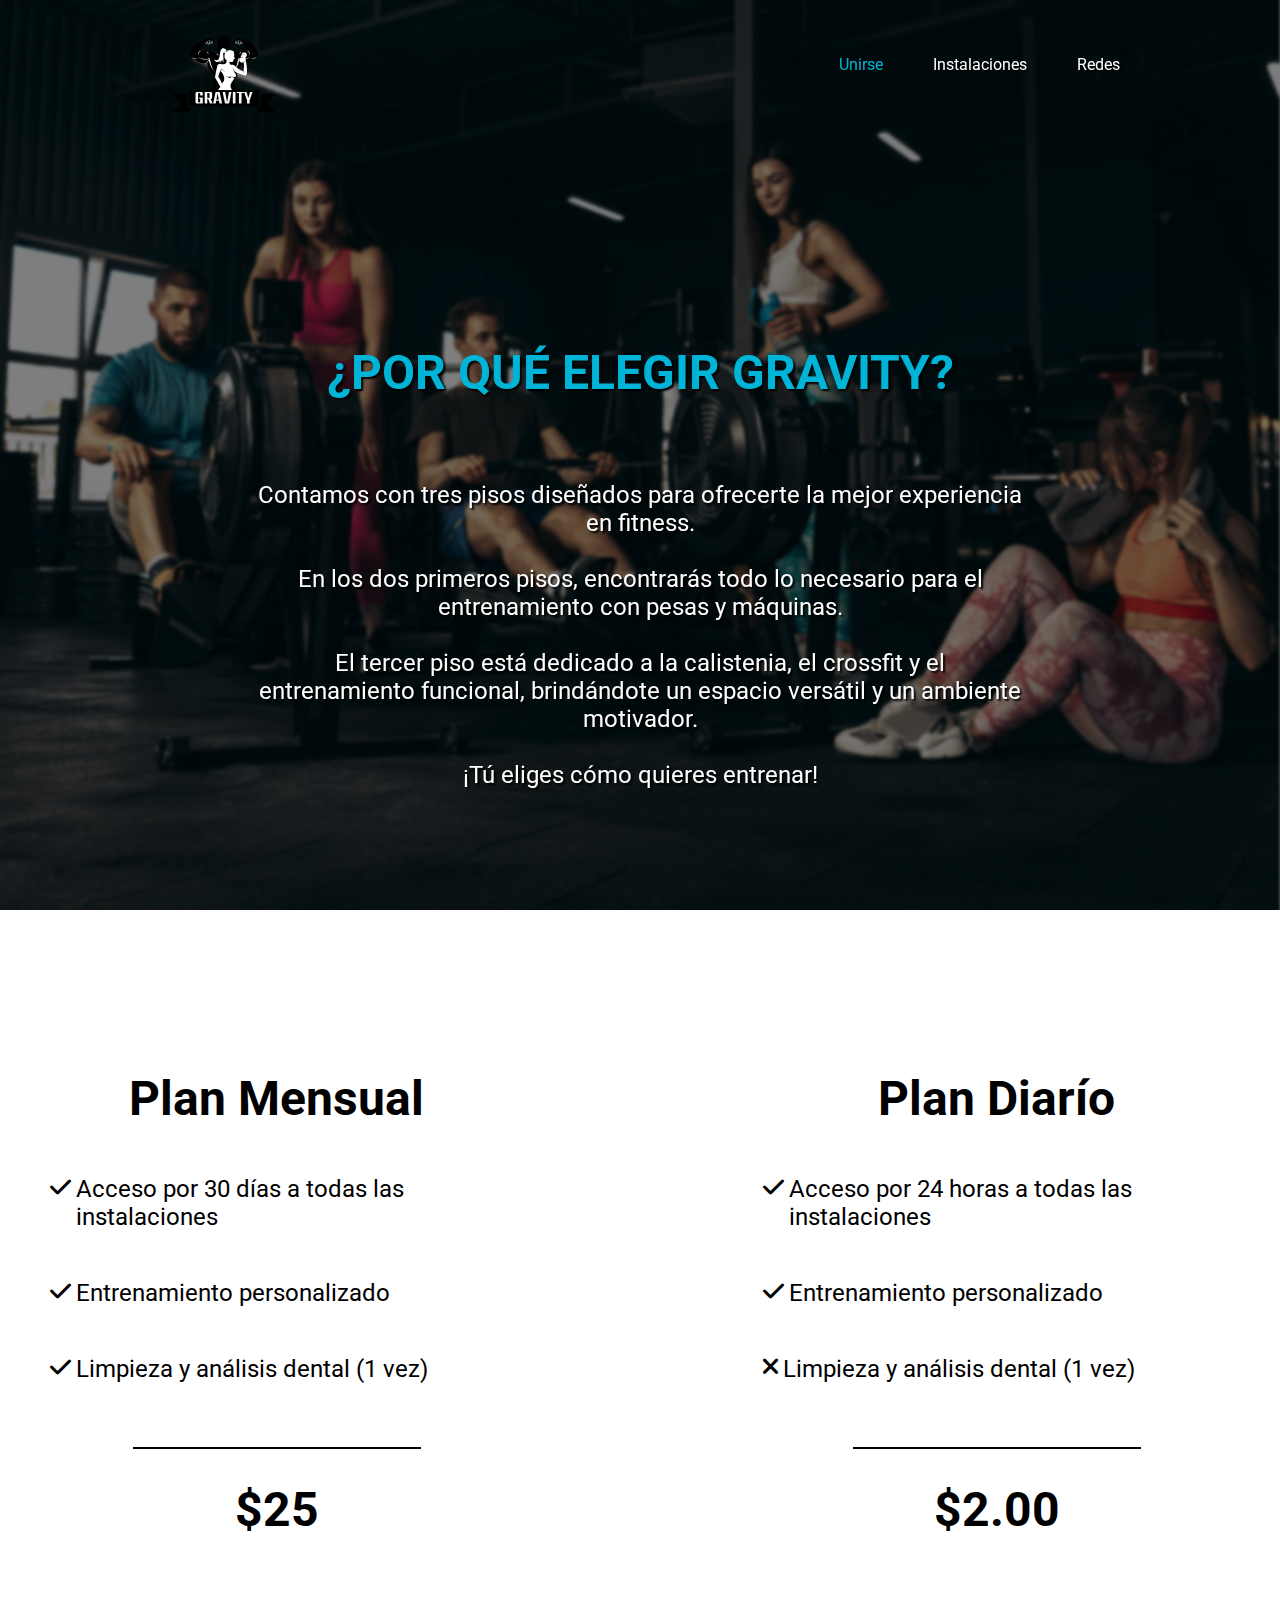
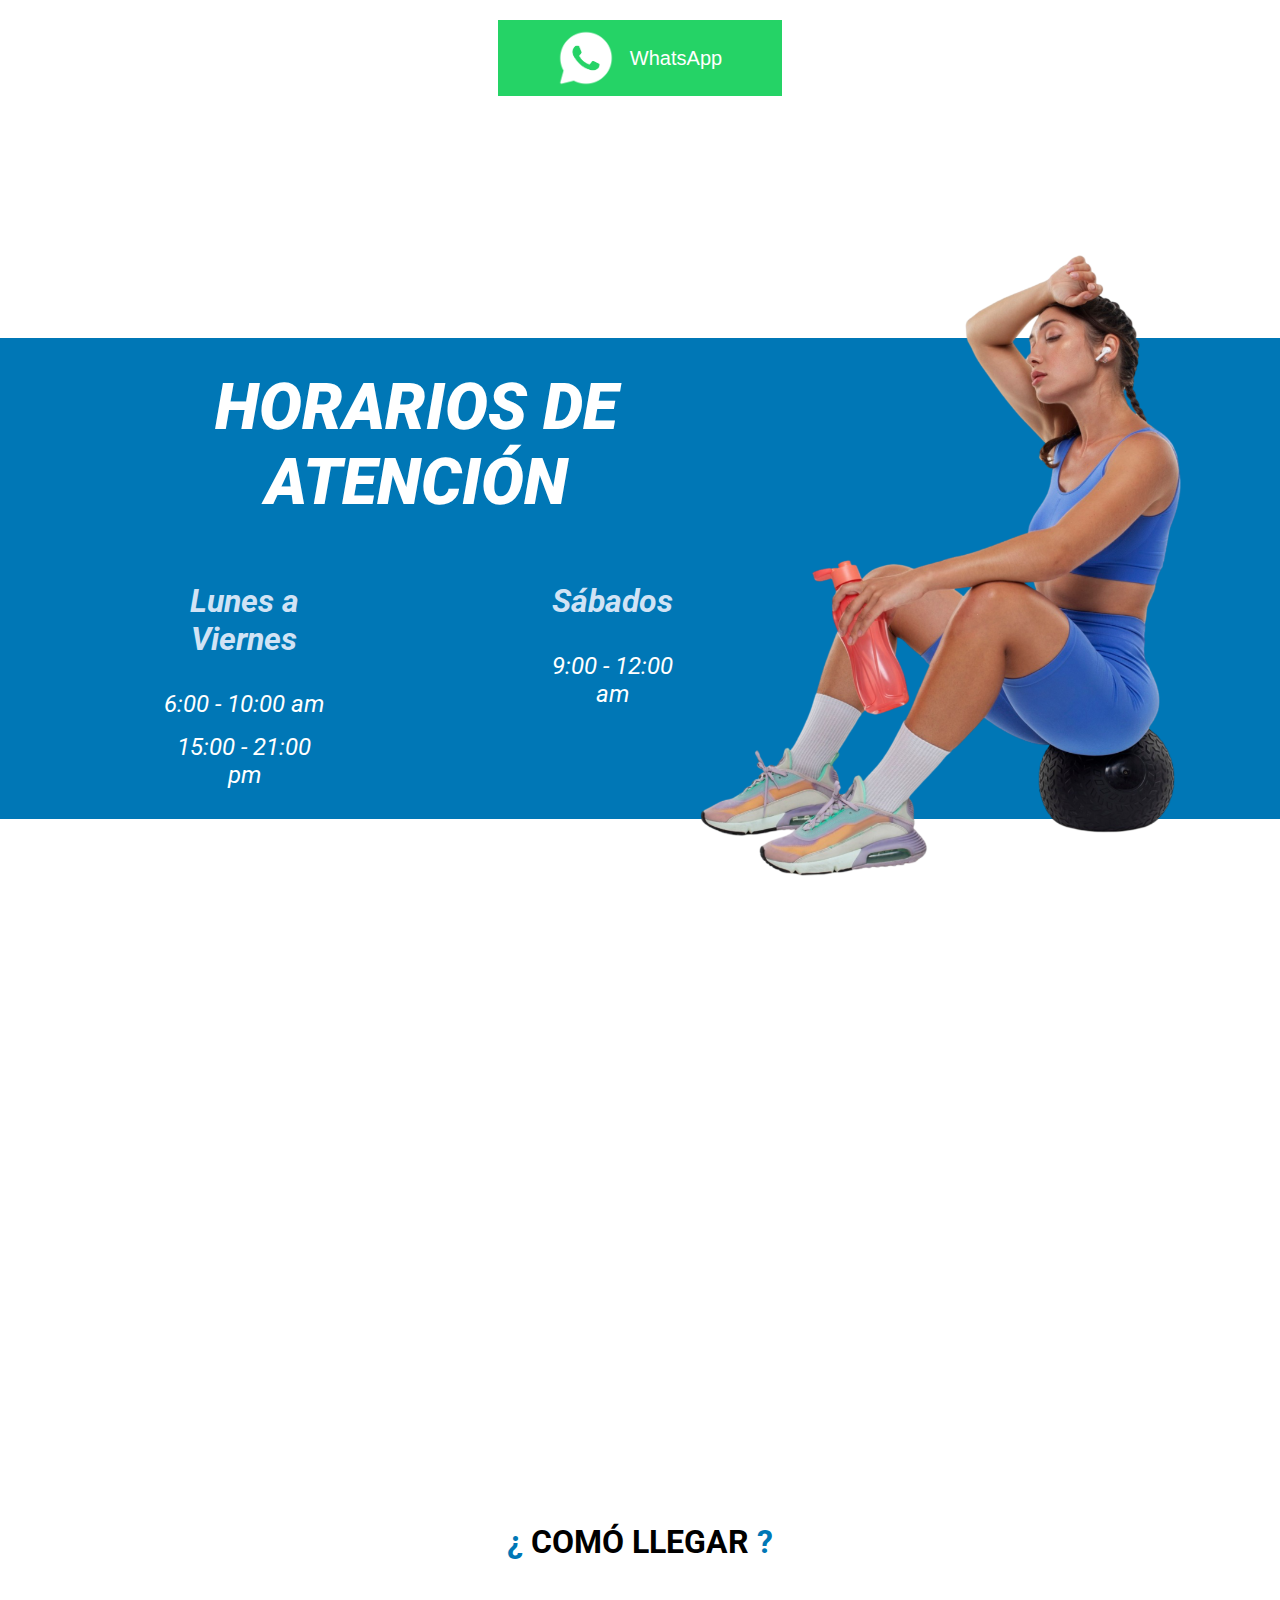
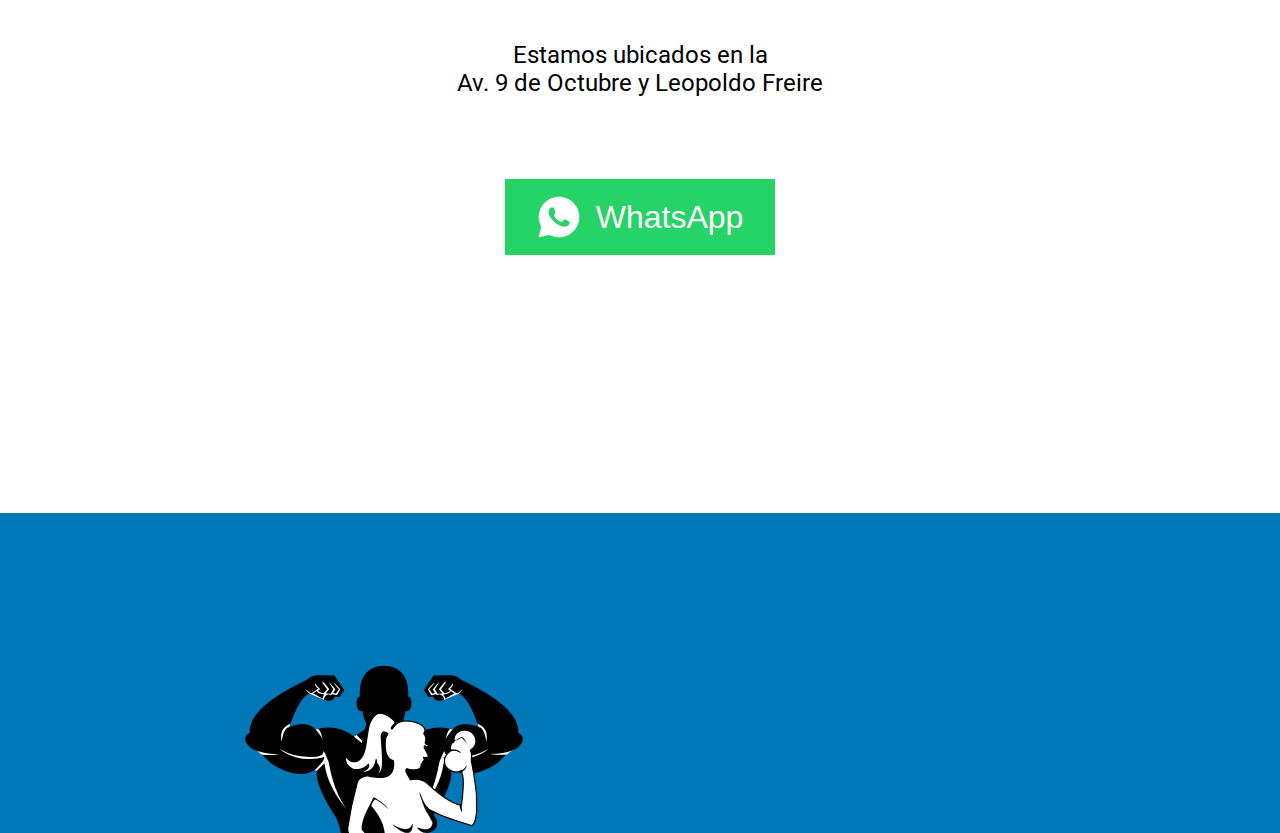
<file: src/unirse.html>
<!DOCTYPE html>
<html lang="en">
  <head>
    <meta charset="UTF-8" />
    <meta name="viewport" content="width=device-width, initial-scale=1.0" />
    <title>Unirse</title>
    <link rel="stylesheet" href="syles/whatsapp-button.css" />
    <link rel="stylesheet" href="syles/unirse.css" />
    <link
      href="https://fonts.googleapis.com/css2?family=Roboto:ital,wght@0,100;0,300;0,400;0,500;0,700;0,900;1,100;1,300;1,400;1,500;1,700;1,900&display=swap"
      rel="stylesheet"
    />
    <link
      rel="stylesheet"
      href="https://cdnjs.cloudflare.com/ajax/libs/font-awesome/6.0.0-beta3/css/all.min.css"
    />
  </head>

  <body>
    <!-- welcome -->
    <header class="navbar">
      <div class="blur">
        <div class="navbar-container">
          <div class="navbar-logo">
            <a href="../index.html">
              <img class="link logo" src="res/gravity_logo.png" alt="" />
            </a>
          </div>
          <div class="navbar-links">
            <a href="" class="link active">Unirse</a>
            <a href="instalaciones.html" class="link">Instalaciones</a>
            <a href="redes.html" class="link">Redes</a>
          </div>
        </div>
        <div class="welcome-container">
          <h1 class="welcome-tittle">¿POR QUÉ ELEGIR GRAVITY?</h1>
          <p class="welcome-description">
            Contamos con tres pisos diseñados para ofrecerte la mejor
            experiencia en fitness. <br />
            <br />
            En los dos primeros pisos, encontrarás todo lo necesario para el
            entrenamiento con pesas y máquinas. <br />
            <br />
            El tercer piso está dedicado a la calistenia, el crossfit y el
            entrenamiento funcional, brindándote un espacio versátil y un
            ambiente motivador. <br /><br />
            ¡Tú eliges cómo quieres entrenar!
          </p>
        </div>
      </div>
    </header>

    <!-- Planes de pago -->
    <div class="plan-container">
      <div class="plan-monthly">
        <h2 class="plan-tittle">Plan Mensual</h2>
        <div class="plan-text">
          <span>
            <i class="fa-sharp fa-solid fa-check icon"></i>
            Acceso por 30 días a todas las instalaciones
          </span>
          <span>
            <i class="fa-sharp fa-solid fa-check icon"></i>
            Entrenamiento personalizado
          </span>
          <span>
            <i class="fa-sharp fa-solid fa-check icon"></i>
            Limpieza y análisis dental (1 vez)
          </span>
        </div>
        <hr />
        <span class="plan-value">$25</span>
      </div>

      <div class="plan-daily">
        <h2 class="plan-tittle">Plan Diarío</h2>
        <div class="plan-text">
          <span>
            <i class="fa-sharp fa-solid fa-check icon"></i>
            Acceso por 24 horas a todas las instalaciones
          </span>
          <span>
            <i class="fa-sharp fa-solid fa-check icon"></i>
            Entrenamiento personalizado
          </span>
          <span>
            <i class="fa-sharp fa-solid fa-xmark icon"></i></i>
            Limpieza y análisis dental (1 vez)
          </span>
        </div>
        <hr />
        <span class="plan-value">$2.00</span>
      </div>
    </div>

    <button
      onclick="window.open('https://wa.link/6iu2r7', '_blank')"
      class="action-button plan-button"
      type="button"
    >
      <img src="res/icon_whatsapp.png" />WhatsApp
    </button>

    <!-- Seccion Horarios -->
    <div class="schedule-container">
      <div class="schedule-image">
        <img src="res/girl-sit.png" alt="" />
      </div>
      <div class="schedule-info">
        <h2>HORARIOS DE ATENCIÓN</h2>
        <div class="schedule-info-time">
          <div class="schedule-info-weekday">
            <span class="schedule-info-day">Lunes a Viernes</span>
            <span class="schedule-info-hour">6:00 - 10:00 am</span>
            <span class="schedule-info-hour">15:00 - 21:00 pm</span>
          </div>
          <div class="schedule-info-weekend">
            <span class="schedule-info-day">Sábados</span>
            <span class="schedule-info-hour">9:00 - 12:00 am</span>
          </div>
        </div>
      </div>
    </div>

    <!-- Dirección, Mapa -->
    <div class="dir-container">
      <div class="map-container">
        <iframe
          src="https://www.google.com/maps/embed?pb=!1m14!1m8!1m3!1d15952.334225311786!2d-78.63249!3d-1.689651!3m2!1i1024!2i768!4f13.1!3m3!1m2!1s0x91d3a919e9fbfaf3%3A0x9fa268ae8c3c2891!2sGravity%20GYM!5e0!3m2!1ses!2sec!4v1721402490475!5m2!1ses!2sec"
        ></iframe>
      </div>
      <div class="infomap-container">
        <a href="https://maps.app.goo.gl/yCgqgkR4yqrYzu9S9" target="_blank" class="infomap-tittle">
          <span>¿</span> COMÓ LLEGAR <span>?</span>
        </a>
        <p class="infomap-text">
          Estamos ubicados en la <br />
          Av. 9 de Octubre y Leopoldo Freire
        </p>
        <button
          onclick="window.open('https://wa.link/6iu2r7', '_blank')"
          class="action-button dir-button"
          type="button"
        >
          <img src="res/icon_whatsapp.png" />WhatsApp
        </button>
      </div>
    </div>
    <!-- Html incrustado pie de pagina -->
    <iframe class="pie" src="ending.html" frameborder="0"></iframe>
  </body>
</html>
</file>
<file: src/syles/whatsapp-button.css>
.action-button {
  display: flex;
  justify-content: center;
  align-items: center;
  cursor: pointer;
  background-color: #25d366;
  font-size: 2rem;
  padding: 1rem 2rem;
  border: 2px solid white;
  color: white;
  height: 5rem;
  transition: transform 150ms ease;
}

.action-button:hover {
  transform: scale(1.1);
}
</file>
<file: src/syles/home.css>
html,
body {
  font-family: "Roboto";
  margin: 0;
  display: flex;
  width: 100%;
  min-height: 100vh;
  flex-direction: column;
  overflow-x: hidden;
}

iframe {
  width: 100%;
  display: block;
  height: 100%;
  border: none;
}

.navbar {
  width: 100%;
  height: 50%;
}

.welcome-section {
  display: flex;
  width: 100%;
  margin: 0 10%;
}

.container-text {
  width: 50%;
}

.container-text > h1,
.container-text > h3 {
  color: #0077b6;
}

.container-text > h1 {
  font-size: 3rem;
}

.container-text > h3 {
  font-size: 1.5rem;
}

.container-text > * {
  margin-top: 15%;
  word-wrap: break-word;
}

.container-text > p {
  font-size: 1.2rem;
}

.img-box {
  display: flex;
  width: 50%;
  height: 50rem;
}

.img-box > img {
  height: 100%;
  object-fit: cover;
}

/* Sección disciplinas */
.discipline-container {
  display: flex;
}

.discipline-container a {
  text-decoration: none;
}

.discipline-tittle {
  color: #90e0ef;
  cursor: pointer;
  text-align: center;
}

.discipline-description {
  cursor: auto;
  margin-top: 4rem;
  font-weight: 400;
}

.gym,
.crossfit,
.calistenia {
  color: white;
  text-shadow: 2px 2px 10px black;
  background-size: cover;
  width: 33.3%;
  letter-spacing: 1.5px;
  padding: 10% 5% 10% 5%;
  background-position: center;
  background-repeat: no-repeat;
  text-align: center;
  transition: transform 200ms ease;
}

.gym {
  background-image: linear-gradient(rgba(0, 0, 0, 0.7), rgba(0, 0, 0, 0.7)),
    url(../res/female-bodybuilding.jpg);
}

.crossfit {
  background-image: linear-gradient(rgba(0, 0, 0, 0.7), rgba(0, 0, 0, 0.7)),
    url(../res/closeup-man.jpg);
}

.calistenia {
  background-image: linear-gradient(rgba(0, 0, 0, 0.7), rgba(0, 0, 0, 0.7)),
    url(../res/calisthenics.jpg);
}

.gym:hover,
.crossfit:hover,
.calistenia:hover {
  transform: scale(1.1);
}

/* Llamada acción */
.action-container {
  display: flex;
  flex-direction: column;
  align-items: center;
  justify-content: center;
  background-color: #0077b6;
  height: 30rem;
}

.action-tittle,
.action-text {
  color: white;
  margin-bottom: 5rem;
}

.action-tittle {
  font-size: 2rem;
  letter-spacing: 10px;
  font-weight: 400;
  transition: letter-spacing 160ms ease;
}

.action-tittle:hover {
  letter-spacing: 15px;
}

.action-text {
  font-weight: 600;
  font-size: 1.7rem;
  transition: transform 160ms ease;
}

.action-text:hover {
  transform: scale(1.1);
}

#whatsapp-logo {
  height: 100%;
  margin-right: 1rem;
}

/* estilos para la seccion del mapa */
.dir-container {
  display: flex;
  padding: 6rem 3rem;
}

.map-container {
  width: 60%;
  height: 30rem;
}

.infomap-container {
  margin-left: 3rem;
  width: 40%;
}

.infomap-tittle {
  display: block;
  text-decoration: none;
  font-weight: bold;
  font-size: 2.5rem;
  color: #0077b6;
}

.infomap-tittle span {
  display: inline-block;
  color: black;
  transition: transform 200ms ease;
}

.infomap-text {
  font-weight: 400;
  margin-top: 4rem;
  font-size: 1.5rem;
  margin-bottom: 3rem;
}

.infomap-tittle:hover > span:first-child {
  transform: rotate(-20deg);
}

.infomap-tittle:hover > span:last-child {
  transform: rotate(20deg);
}

.info-button {
  height: 3rem;
  border: none;
  font-size: 2rem;
}

.info-button #whatsapp-logo {
  height: 2rem;
}

/* estilos para el ending o pie de pagina */
.ending {
  width: 100%;
  margin-top: auto;
}

.ending > iframe {
  height: 20rem;
}

@media (max-width: 1010px) {
  .welcome-section {
    flex-direction: column;
    align-items: center;
    justify-content: center;
    text-align: center;
    margin: 0;
    padding: 0;
  }

  .container-text {
    padding-left: 0;
    width: 80%;
  }

  .img-box {
    width: 80%;
  }
}

@media (max-width: 529px) {
  .navbar > iframe {
    height: 13rem;
  }

  .container-text {
    width: 100%;
    padding-left: 25%;
    padding-right: 25%;
    text-align: center;
  }

  .img-box {
    width: 100%;
  }

  .img-box > img {
    width: 100%;
  }

  .discipline-container {
    flex-direction: column;
    align-items: center;
    object-fit: cover;
  }

  .gym,
  .crossfit,
  .calistenia {
    width: 100%;
    height: auto;
    padding: 2rem 0;
  }

  .discipline-description {
    margin: 5rem 5rem;
  }

  .action-container {
    padding: 5rem 1rem;
  }

  .action-tittle,
  .action-text {
    text-align: center;
    line-height: 1.5;
  }

  .dir-container {
    flex-direction: column;
    align-items: center;
    padding: 4rem 2rem;
  }

  .map-container,
  .infomap-container {
    width: 100%;
    text-align: center;
  }

  .infomap-container {
    display: flex;
    flex-direction: column;
    margin-top: 2rem;
    margin-left: 0;
    align-items: center;
  }

  .infomap-tittle {
    font-size: 2rem;
  }

  .info-button {
    width: 100%;
    font-size: 2rem;
    height: 4rem;
  }

  .info-button #whatsapp-logo {
    height: 50px;
  }
}

@media (max-width: 305px) {
  .navbar > iframe {
    height: 15rem;
  }
}
</file>
<file: src/syles/instalaciones.css>
html,
body {
  font-family: "Roboto";
  margin: 0;
  padding: 0;
  display: flex;
  width: 100%;
  min-height: 100vh;
  flex-direction: column;
  overflow-x: hidden;
}

.header-container {
  display: flex;
  position: relative;
  width: 100%;
  height: 50rem;
}

.slider {
  display: flex;
  width: fit-content;
  height: 100%;
  position: relative;
  animation: slide 40s linear infinite;
  animation-play-state: paused;
}

.header-background {
  height: 100%;
  padding: 0;
  object-fit: cover;
  z-index: 0;
}

.header-filter {
  display: grid;
  position: absolute;
  margin: 0;
  width: 100%;
  height: 100%;
  backdrop-filter: blur(0.1rem);
  background: rgba(0, 0, 0, 0.5);
  z-index: 1;
}

.navbar {
  justify-self: center;
  position: absolute;
}

.navbar img {
  height: 8rem;
}

.navbar ul {
  list-style-type: none;
  text-align: center;

  margin: 1rem 0 3rem 0;
  padding: 0;
}

.navbar a {
  text-decoration: none;
  color: white;
  font-weight: 600;
}

.link {
  transition: transform 150ms ease;
}

.link:hover {
  transform: scale(1.1);
}

.link > a:hover {
  color: #00b4d8;
}

.link:first-child {
  margin-bottom: 1rem;
}

.link:nth-child(3) > a {
  color: #00b4d8;
}

.link ~ li:not(:last-child) {
  margin-bottom: 1.5rem;
}

.text-container {
  position: absolute;
  bottom: 20%;
}

.tittle-text,
.description-text {
  color: white;
  background-color: rgba(2, 102, 156, 0.5);
  padding: 1rem 1rem;
  text-align: center;
  width: fit-content;
  border-radius: 10px;
}

.description-text {
  font-weight: 500;
  font-size: 1.2rem;
}

/* Upper muscles */
.upper-muscles {
  display: flex;
  position: relative;
  width: 100%;
  height: 50rem;
}

.upper-muscles-slider {
  animation: slideUpperMuscles 120s linear infinite reverse;
}

.upper-muscles-slider img {
  object-fit: cover;
  height: 100%;
}

.upper-muscles-description-tittle {
  font-weight: bold;
}

/* Lower muscles */
.lower-muscles-container {
  display: flex;
  flex-direction: column;
  height: 100rem;
}

.lower-muscles-intro {
  width: 100%;
  position: relative;
  height: 50%;
}

.lower-muscles-slider {
  animation: slideLowerMuscles linear 120s infinite;
  height: 100%;
}

.slider-details {
  transform: translateX(-4.45%);
  animation: slideLowerMuscles linear 120s infinite;
}

.lower-muscles-slider img {
  object-fit: cover;
  object-position: center;
  height: 100%;
}

.lower-muscles-details {
  position: relative;
  width: 100%;
  height: 50%;
}

.lower-muscles-details-tittle {
  font-weight: bold;
}

/* disciplinas bloque */
.discipline-container {
  height: 50rem;
  position: relative;
}

.discipline-slider {
  height: 100%;
  animation: slideDisciplines linear 120s infinite reverse;
}

.discipline-slider img {
  object-fit: cover;
  object-position: left;
  height: 100%;
}

/* pie de pagina */
.ending iframe {
  display: block;
  border: none;
  width: 100%;
  height: 20rem;
}

@keyframes slide {
  to {
    transform: translateX(-56.2%);
  }
}

@keyframes slideUpperMuscles {
  to {
    transform: translateX(-71.45%);
  }
}

@keyframes slideLowerMuscles {
  to {
    transform: translateX(-60%);
  }
}

@keyframes slideDisciplines {
  to {
    transform: translateX(-71.44%);
  }
}

@media (min-width: 375px) {
  .text-container {
    padding: 0 1rem;
  }
}

@media (min-width: 500px) {
  .navbar {
    display: flex;
    width: 100%;
    justify-content: center;
  }

  .navbar ul {
    display: flex;
    width: 80%;
    align-items: center;
    justify-content: center;
    margin-top: 10px;
  }

  .link:first-child {
    margin-right: auto;
    margin-bottom: 0;
  }

  .link ~ li:not(:last-child) {
    margin-bottom: 0;
    margin-right: 50px;
  }
}

/* @media (min-width: 650px) {
} */

@media (min-width: 721px) {
  .description-text {
    font-size: 1.5rem;
  }

  .upper-muscles-description {
    bottom: 10%;
    left: 50%;
    transform: translate(-50%, -50%);
  }

  .lower-muscles-text {
    right: 0;
  }

  .lower-muscles-text .tittle-text {
    margin-left: auto;
  }

  .lower {
    display: flex;
    bottom: 10%;
    width: 100%;
    justify-content: center;
  }

  .discipline-text {
    display: flex;
    flex-direction: column;
    width: 100%;
    align-items: center;
  }

  .discipline-text > p,
  .discipline-text > h1 {
    margin: 0;
  }
}
</file>
<file: src/syles/redes.css>
@import url("https://fonts.googleapis.com/css2?family=Roboto:ital,wght@0,100;0,300;0,400;0,500;0,700;0,900;1,100;1,300;1,400;1,500;1,700;1,900&display=swap");

html,
body {
  font-family: "Roboto";
  margin: 0;
  padding: 0;
  display: flex;
  width: 100%;
  min-height: 100vh;
  flex-direction: column;
  overflow-x: hidden;
}

body {
  overflow-y: hidden;
}

.navbar {
  width: 100%;
  height: 5rem;
}

.navbar > iframe {
  width: 100%;
  display: block;
  border: none;
}

/* Bloque de redes sociales */
/*  */
.link-container {
  margin-top: 5rem;
  display: flex;
  flex-direction: column;
  width: 100%;
}

.facebook,
.instagram,
.tiktok {
  cursor: pointer;
  color: white;
  font-size: 1.5rem;
  text-decoration: none;
  text-align: center;
  font-weight: 500;
  width: 100%;
  display: flex;
  flex-direction: column;
  justify-content: space-between;
  height: 30rem;
}

.facebook {
  background-color: #4267b2;
}

.facebook img {
  width: 60%;
}

.instagram {
  background-image: linear-gradient(to left top, #f56040, #ee2a7b, #6228d7);
}

.tiktok {
  background-image: linear-gradient(to right top, black, 70%, #ff0050);
}

.facebook p,
.instagram p,
.tiktok p {
  margin: 0 4rem;
  margin-top: 5rem;
}

.facebook img,
.instagram img,
.tiktok img {
  align-self: center;
}

.instagram img,
.tiktok img {
  padding-bottom: 3rem;
  width: 50%;
}

/* animaciones/transiciones */
.facebook > *,
.instagram > *,
.tiktok > * {
  transition: transform 150ms ease;
}

.facebook:hover > *,
.instagram:hover > *,
.tiktok:hover > * {
  transform: scale(1.1);
}

/* Bloque de Facebook */
.facebook-container {
  display: flex;
  flex-direction: column;
  align-items: center;
  padding-top: 5rem;
  padding-bottom: 8rem;
}

.facebook-container > a {
  text-decoration: none;
  color: #4267b2;
  transition: transform 150ms ease;
}

.facebook-container > a:hover {
  transform: scale(1.1);
}

.facebook-contenido {
  display: flex;
  flex-direction: column;
  align-items: center;
  justify-content: space-between;
  width: 80%;
  margin-top: 2rem;
}

.posts > h2,
.reels > h2 {
  font-size: 1.75rem;
  color: white;
}

.posts,
.reels {
  background-color: #4267b2;
  text-align: center;
}

.reels {
  margin-top: 5rem;
}

.posts > iframe,
.reels > iframe {
  width: 100%;
  height: 30rem;
  border: none;
}

/* Instagram */
.instagram-container {
  display: flex;
  flex-direction: column;
  align-items: center;
  background-image: linear-gradient(to left top, #f56040, #ee2a7b, #6228d7);
  padding: 3rem 1rem;
}

.instagram-container > a {
  color: white;
  text-decoration: none;
  margin-bottom: 2.5rem;
}

.instagram-container > h2 {
  color: white;
  font-size: 2rem;
  margin-bottom: 2.5rem;
}

.instagram-widget {
  width: 100%;
}

/* Bloque Tiktok */
.tiktok-container {
  display: flex;
  flex-direction: column;
  align-items: center;
  padding: 4rem 1.5rem;
}

.tiktok-container > a {
  text-decoration: none;
  color: black;
  font-size: 1.3rem;
  transition: transform 150ms ease;
}

.tiktok-container > a:hover {
  transform: scale(1.1);
}

/* Call to Action */
.action-container {
  display: flex;
  flex-direction: column;
  align-items: center;
  justify-content: center;
  text-align: center;
  background-color: #0077b6;
  padding: 4rem 1rem;
}

.action-text {
  font-size: 1.5rem;
  font-weight: 400;
}

.action-tittle {
  letter-spacing: 5px;
}

.action-tittle,
.action-text {
  color: white;
  transition: letter-spacing 150ms ease;
}

.action-tittle:hover {
  letter-spacing: 8px;
}

.action-text:hover {
  letter-spacing: 4px;
}

.action-button {
  margin-top: 2rem;
  display: flex;
  text-decoration: none;
  color: white;
  align-items: center;
  background-color: #25d366;
  border: 2px solid white;
  width: fit-content;
  font-size: 1.5rem;
  padding: 1rem 1.5rem;
  transition: transform 150ms ease;
}

.action-button > img {
  height: 50px;
  margin-right: 0.5rem;
}

.action-button:hover {
  transform: scale(1.1);
}

/* estilos para el ending o pie de pagina */
.ending {
  width: 100%;
  margin-top: auto;
  margin-bottom: 0;
  height: 29rem;
}

.ending > iframe {
  width: 100%;
  height: 100%;
  border: none;
}

@media (min-width: 500px) {
  .instagram-widget {
    width: 80%;
  }

  .facebook img,
  .instagram img,
  .tiktok img {
    width: 30%;
  }
}

@media (min-width: 529px) {
  .navbar {
    height: 1rem;
  }
}

@media (min-width: 750px) {
  .ending {
    height: 28rem;
  }
}

@media (min-width: 768px) {
  .navbar > iframe {
    background-color: white;
    position: fixed;
    height: 5rem;
  }

  .link-container {
    flex-direction: row;
  }

  .facebook,
  .instagram,
  .tiktok {
    width: 33.3%;
    text-align: center;
    align-items: center;
  }

  .facebook img {
    width: 60%;
  }

  .instagram img,
  .tiktok img {
    width: 40%;
  }

  /* Bloque Facebook */
  .facebook-contenido {
    flex-direction: row;
    margin-top: 5rem;
    justify-content: center;
    gap: 20%;
  }

  .posts,
  .reels {
    width: 31rem;
    margin: 0;
  }

  .posts {
    height: auto;
  }

  .reels {
    height: auto;
    width: fit-content;
  }

  .posts > iframe,
  .reels > iframe {
    display: block;
  }

  .instagram-widget {
    width: 40%;
  }
}
</file>
<file: src/syles/unirse.css>
html,
body {
  font-family: "Roboto";
  margin: 0;
  display: flex;
  width: 100%;
  min-height: 100vh;
  flex-direction: column;
  overflow-x: hidden;
}

/* Welcome section */
.navbar {
  display: flex;
  flex-direction: column;
  align-items: center;
  text-align: center;
  justify-content: center;
  background: url(../res/group-young-people.png) no-repeat center / cover;
}

.blur {
  background: rgba(0, 0, 0, 0.4);
  width: 100%;
  backdrop-filter: blur(0.1rem);
  padding: 0 25px 25px 25px;
}

.navbar-links {
  display: flex;
  align-items: center;
  justify-content: center;
}

.link:not(.logo):not(.active) {
  margin-left: 50px;
}

.navbar-links > a {
  text-decoration: none;
  text-shadow: 2px 2px 2px black;
  margin-bottom: 1.5rem;
}

.link {
  transition: transform 150ms ease;
  color: white;
}

.link:hover {
  color: #00b4d8;
  transform: scale(1.1);
}

.active {
  color: #00b4d8;
}

.navbar-logo img {
  width: 8rem;
}

.welcome-tittle {
  margin-top: 6rem;
  text-shadow: 2px 2px 2px black;
  color: #00b4d8;
  transition: letter-spacing 150ms ease;
}

.welcome-tittle:hover {
  letter-spacing: 3px;
}

.welcome-description {
  color: white;
  text-shadow: 2px 2px 2px black;
  padding: 0 5rem;
  font-size: 1.2rem;
}

/* planes */
.plan-monthly {
  margin: 7rem 0;
}

.plan-daily {
  margin-bottom: 4rem;
}

.plan-monthly,
.plan-daily {
  display: flex;
  flex-direction: column;
  align-items: center;
  padding: 0 50px;
}

.plan-tittle {
  text-align: center;
  font-size: 3rem;
  margin: 0;
}

.plan-text {
  display: flex;
  flex-direction: column;
  font-size: 1.5rem;
}

.icon {
  margin-right: 5px;
}

.plan-text > span {
  display: flex;
  margin-top: 3rem;
}

hr {
  margin: 4rem 0 0 0;
  width: 18rem;
  height: 2px;
  background-color: black;
  border: none;
}

.plan-value {
  margin-top: 2rem;
  font-weight: bold;
  font-size: 3rem;
}

.plan-button {
  align-self: center;
  font-size: 20px;
  width: 18rem;
  margin-bottom: 15rem;
  padding: 10px 1rem;
}

.plan-button > img {
  height: 100%;
  margin-right: 1rem;
}

/* Horarios */
.schedule-container {
  display: flex;
  flex-direction: column;
  align-items: center;
  height: fit-content;
  background-color: #0077b6;
}

.schedule-image {
  margin-top: -14rem;
  height: 22rem;
}

.schedule-image > img {
  width: 100%;
  height: 100%;
  object-fit: cover;
}

.schedule-info,
.schedule-info-weekday,
.schedule-info-weekend {
  display: flex;
  margin: 15px 30px;
  flex-direction: column;
  align-items: center;
  font-style: oblique;
  text-align: center;
}

.schedule-info > h2 {
  color: #ffffff;
  font-weight: 900;
  margin-bottom: 15px;
  transition: letter-spacing 200ms ease;
}

.schedule-info > h2:hover {
  letter-spacing: 5px;
}

.schedule-info-day {
  color: #d1e3f5;
  font-size: 1.5rem;
  font-weight: 700;
  margin: 2rem 0;
}

.schedule-info-hour {
  color: #ffffff;
  font-weight: 400;

  margin-bottom: 15px;
  animation: increaseweight 1s infinite alternate;
}

@keyframes increaseweight {
  from {
    transform: scale(1);
  }

  to {
    transform: scale(1.05);
  }
}

/* direccion, mapa */
.dir-container {
  display: flex;
  flex-direction: column;
  align-items: center;
  padding: 3rem 2rem;
  margin-bottom: 6rem;
  text-align: center;
}

.map-container {
  width: 100%;
  height: 30rem;
}

.map-container > iframe {
  border: none;
  width: 100%;
  height: 100%;
}

.infomap-container {
  margin-top: 4rem;
  display: flex;
  flex-direction: column;
  align-items: center;
}

.infomap-tittle {
  text-decoration: none;
  color: black;
  font-weight: bold;
  font-size: 2rem;
}

.infomap-tittle > span {
  color: #0077b6;
}

.infomap-text {
  margin: 5rem 0;
  font-size: 1.5rem;
}

.dir-button > img {
  height: 100%;
  margin-right: 15px;
}

/*  */
.pie {
  margin-top: auto;
  height: 20rem;
}

@media (max-width: 320px) {
  .navbar-links {
    flex-direction: column;
    text-align: center;
  }

  .active {
    margin-top: 25px;
  }

  .link:not(.logo):not(.active) {
    margin-left: 0;
  }
}

@media (min-width: 529px) {
  .navbar-container {
    display: flex;
    justify-content: space-between;
    padding: 10px 3rem;
  }
}

@media (min-width: 717px) {
  .schedule-container {
    position: relative;
    align-items: start;
    padding-left: 2rem;
  }

  .schedule-info {
    margin: 0;
  }

  .schedule-info-time {
    display: flex;
    flex-direction: row;
    gap: 3rem;
  }

  .schedule-image {
    position: absolute;
    margin-top: 0;
    height: 25rem;
    bottom: -2.5rem;
    right: 0;
  }

  .dir-container {
    padding: 10rem 2rem;
  }
}

@media (min-width: 1010px) {
  .navbar-container {
    padding: 10px 10rem;
  }

  .blur {
    background: rgba(0, 0, 0, 0.5);
  }

  .welcome-container {
    margin: 12rem 6rem 6rem 6rem;
  }

  .welcome-tittle {
    font-size: 3rem;
  }

  .welcome-description {
    margin: 5rem 5rem 0 5rem;
    font-size: 1.5rem;
  }

  .plan-container {
    display: flex;
    align-items: center;
    gap: 10rem;
    justify-content: center;
  }

  .plan-monthly,
  .plan-daily {
    margin: 10rem 0 5rem 0;
  }

  .schedule-container {
    display: flex;
    position: relative;
    align-items: start;
    padding-left: 8rem;
    padding-top: 2rem;
    height: fit-content;
  }

  .schedule-info {
    justify-self: end;
    width: 50%;
    margin: 0;
  }

  .schedule-info > h2 {
    font-size: 4rem;
    margin-top: 0;
  }

  .schedule-info-day {
    font-size: 2rem;
  }

  .schedule-info-hour {
    font-size: 1.5rem;
  }

  .schedule-info-time {
    display: flex;
    justify-content: center;
    gap: 10rem;
    width: 100%;
  }

  .schedule-info-weekday {
    display: flex;
    flex-direction: column;
  }

  .schedule-info-weekend {
    display: flex;
    flex-direction: column;
  }

  .schedule-image {
    position: absolute;
    right: 0;
    bottom: -70px;
    height: 40rem;
  }

  .schedule-image > img {
    height: 100%;
  }
}

@media (max-width: 1200px) {
  .schedule-container {
    padding-left: 2rem;
  }

  .schedule-image > img {
    height: 80%;
  }

  .schedule-info-time {
    gap: 5rem;
  }
}
</file>
<file: src/syles/ending.css>
body {
  font-family: Roboto;
  background-color: #0077b6;
  margin: 0;
  padding-top: 3rem;
  padding-bottom: 5%;
  padding-left: 10%;
  padding-right: 10%;
}

b {
  color: #caf0f8;
}

a {
  color: #caf0f8;
  text-decoration: none;
}

#author {
  transition: font-size 300ms ease;
}

#author:hover {
  font-size: larger;
}

#web-name {
  letter-spacing: 5px;
  margin-bottom: 1%;
  display: inline;
  transition: letter-spacing 300ms ease, font-size 300ms ease;
}

#web-name:hover {
  letter-spacing: 8px;
  font-size: larger;
}

img {
  margin-right: 2%;
  transition: transform 300ms ease;
}

img:hover {
  transform: scale(1.2);
}

.container-text {
  margin-top: 5%;
  display: flex;
  flex-direction: column;
}
</file>
